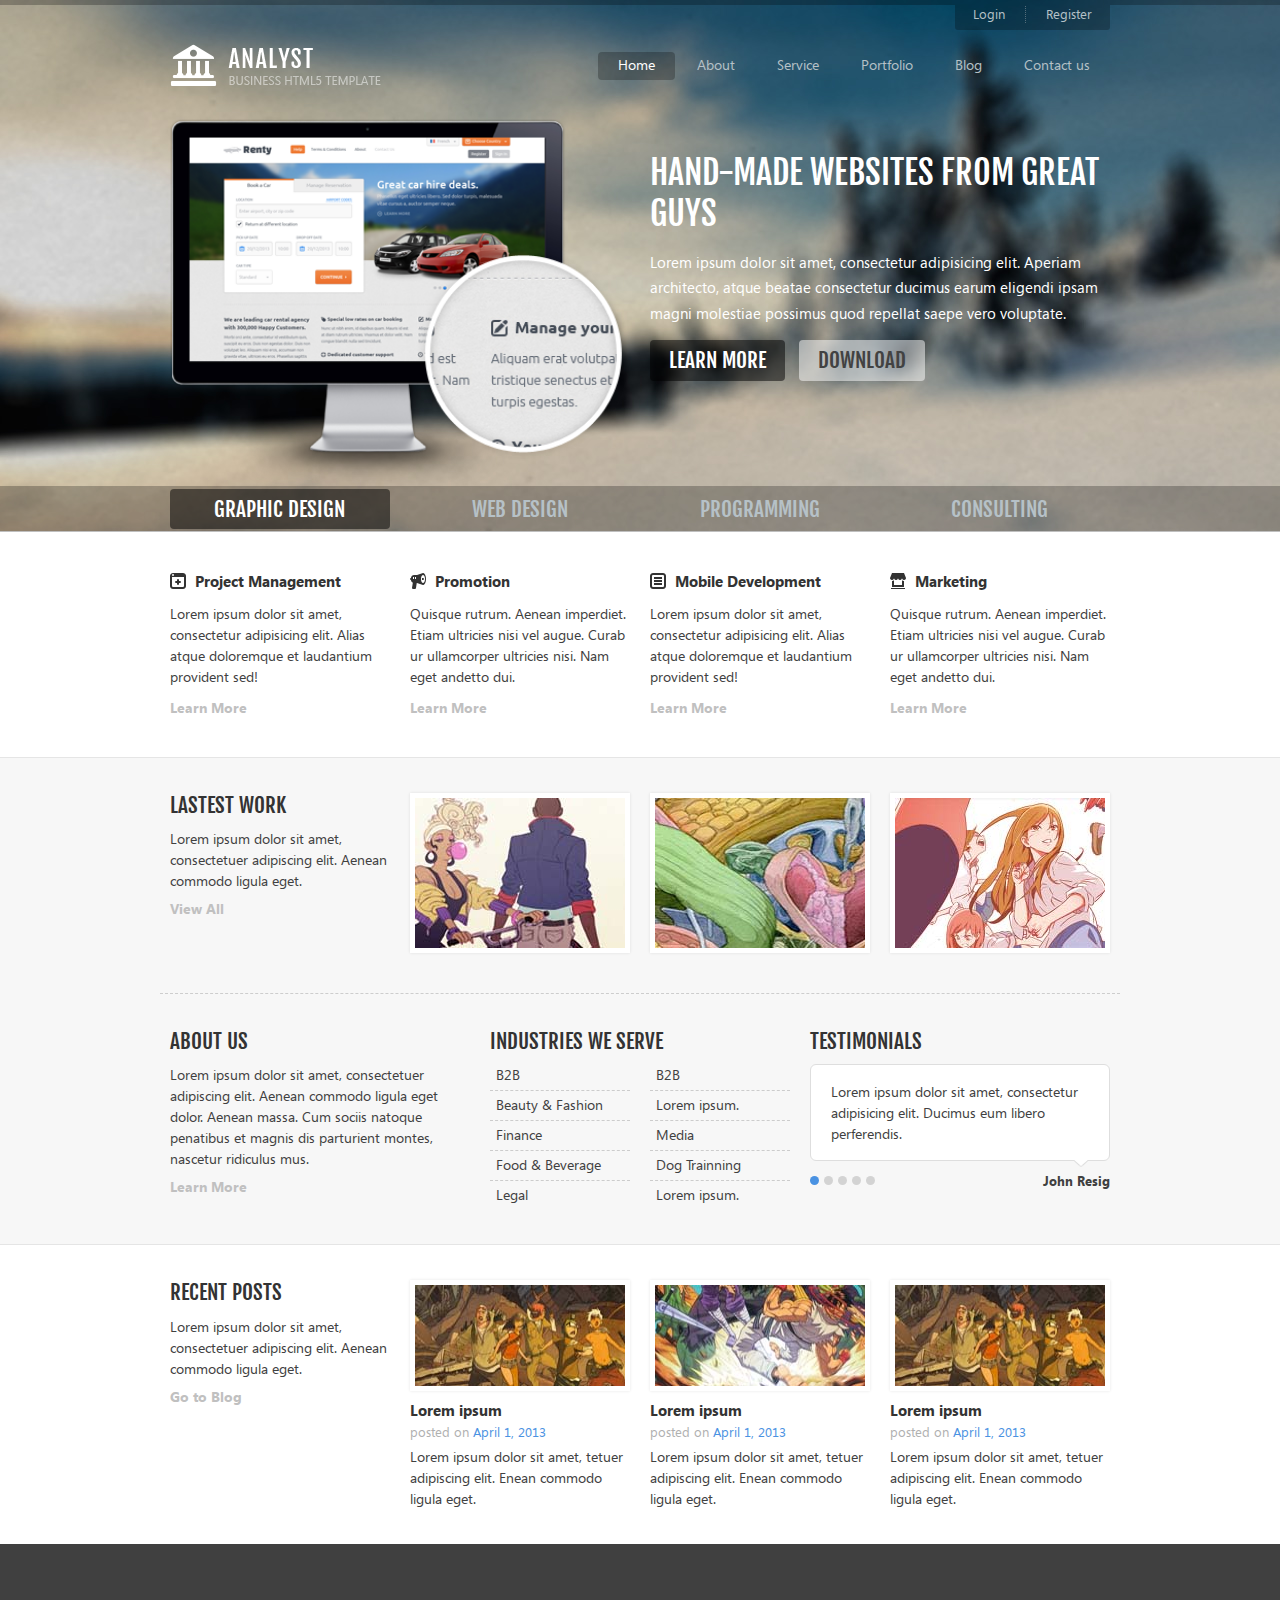
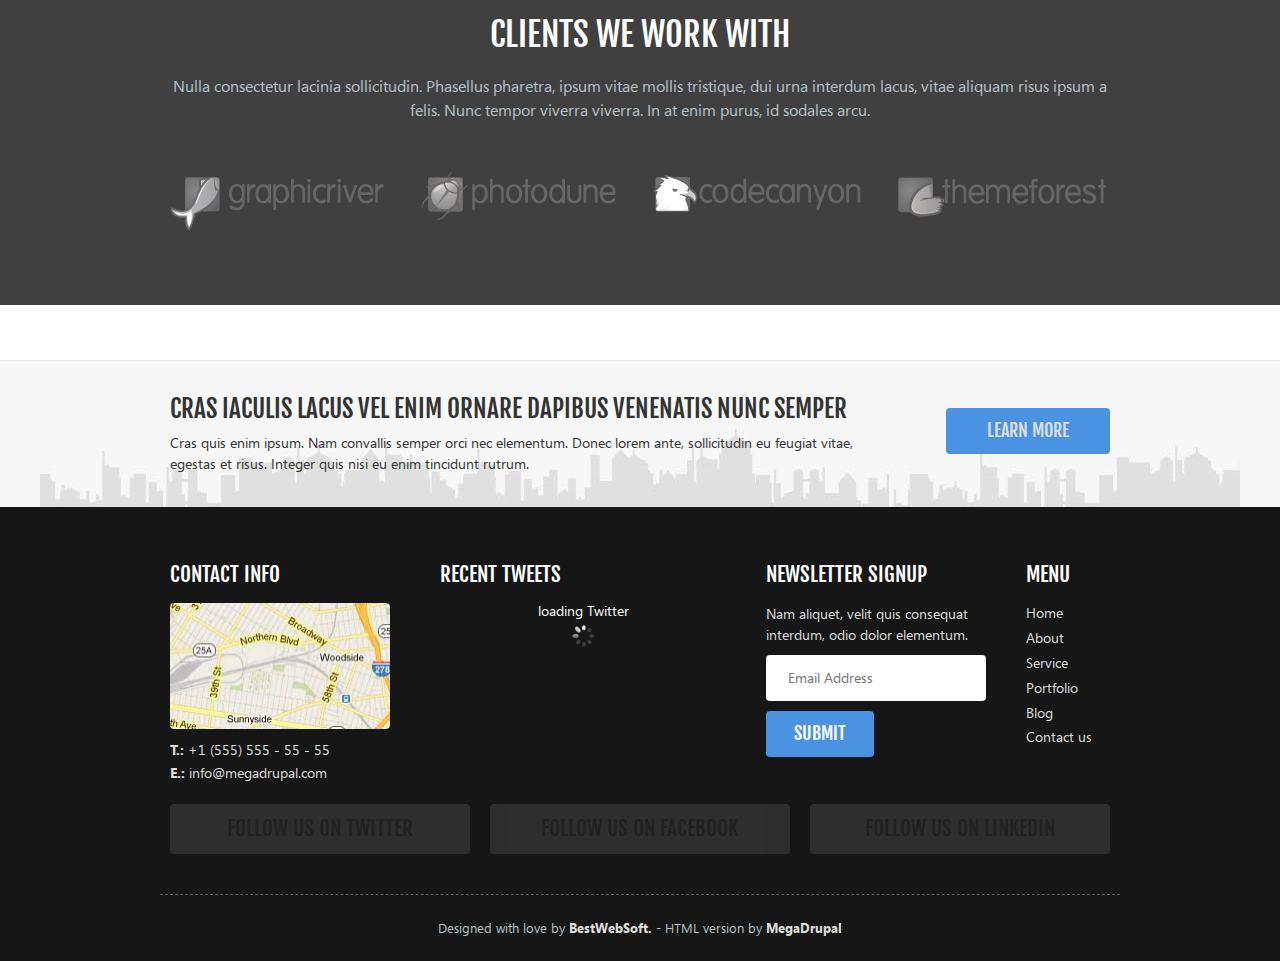
<file: analyst/index.html>
<!DOCTYPE html>
<html>
<head>
    <title>Home</title>
    <meta charset="utf-8">
    <meta name="viewport" content="width=device-width, initial-scale = 1.0, maximum-scale=1.0, user-scalable=no" />
    <link href='http://fonts.googleapis.com/css?family=Fjalla+One|Open+Sans:400,700' rel='stylesheet' type='text/css'>
    <link rel="stylesheet" href="css/font.css"/>
    <link rel="stylesheet" href="css/normalize.css"/>
    <link rel="stylesheet" href="css/reset.css"/>
    <link rel="stylesheet" href="css/style.css"/>
    <!--[if lte IE 7]>
    <link rel="stylesheet" href="css/ie7.css"/>
    <![endif]-->
    <!--[if lte IE 8]>
    <link rel="stylesheet" href="css/ie8.css"/>
    <![endif]-->
    <link rel="stylesheet" href="css/sequencejs-theme.modern-slide-in.css"/>
    <link rel="stylesheet" href="css/jquery.sidr.dark.css"/>
    <link rel="stylesheet" href="css/responsive.css"/>
    <!--[if lt IE 9]>
    <script type="text/javascript" src="js/html5.js"></script>
    <![endif]-->
    <script type="text/javascript" src="js/jquery-1.9.1.min.js"></script>
    <script type="text/javascript" src="js/twitter.min.js"></script>
    <script type="text/javascript" src="js/jquery.sequence-min.js"></script>
    <script type="text/javascript" src="js/jquery.sidr.min.js"></script>
    <script type="text/javascript" src="js/script.js"></script>
</head>
<body>

<div id="wrapper">
    <header id="header">
        <span class="top-line"></span>
        <div class="container_12">
            <div class="top-login-reg">
                <a href="#">Login</a>
                <a href="#">Register</a>
            </div>
            <div class="clear"></div>
            <div class="head-menu clearfix">
                <h1 id="logo">
                    <a href="index-2.html">
                        <img src="images/logo.png" alt="$SITE_NAME"/>
                    </a>
                </h1>
                <nav class="main-nav">
                    <ul id="main-menu" class="nav nav-horizontal">
                        <li class="has-sub active">
                            <a href="index-2.html">Home</a>
                            <ul class="sub-menu">
                                <li><a href="404.html">404 page</a></li>
                                <li><a href="maintenance.html">Maintenance page</a></li>
                            </ul>
                        </li>
                        <li class="has-sub">
                            <a href="about.html">About</a>
                            <ul class="sub-menu">
                              <li><a href="#">Who We Are</a></li>
                              <li><a href="#">How We Work</a></li>
                              <li><a href="#">Approach</a></li>
                              <li><a href="#">Mission</a></li>
                            </ul>
                        </li>
                        <li class="has-sub">
                            <a href="service.html">Service</a>
                            <ul class="sub-menu">
                                <li><a href="#">Web Design</a></li>
                                <li><a href="#">WordPress Development</a></li>
                                <li><a href="#">Graphic Design</a></li>
                                <li><a href="#">Custom Development</a></li>
                                <li><a href="#">APIs Integration</a></li>
                                <li><a href="#">Mobile Apps Development</a></li>
                                <li><a href="#">Consulting</a></li>
                                <li><a href="#">Promotion</a></li>
                            </ul>
                        </li>
                        <li><a href="portfolio.html">Portfolio</a></li>
                        <li><a href="blog.html">Blog</a></li>
                        <li><a href="contact-us.html">Contact us</a></li>
                    </ul>
                    <a id="btn-toogle-menu" class="btn-toogle-menu" href="#alternate-menu">
                        <span class="line-bar"></span>
                        <span class="line-bar"></span>
                        <span class="line-bar"></span>
                    </a>
                    <div id="right-menu">
                        <ul class="alternate-menu">
                            <li><a href="index-2.html">Home</a></li>
                            <li><a href="about.html">About</a></li>
                            <li><a href="service.html">Service</a></li>
                            <li><a href="portfolio.html">Portfolio</a></li>
                            <li><a href="blog.html">Blog</a></li>
                            <li><a href="contact-us.html">Contact us</a></li>
                        </ul>
                    </div>
                </nav>
            </div>
        </div>
        <div class="top-slide">
            <div class="sequence-theme">
                <div id="sequence">
                    <ul class="sequence-canvas">
                        <li class="animate-in slide-item">
                            <div class="slide-image">
                                <div class="ver-block">
                                	<span class="ver_hold"></span>
                                	<span class="container">
                                        <img src="images/ex/th-slide1.png" alt="$TITLE"/>
                                    </span>
                                </div>
                            </div>
                            <h2 class="slide-title">Hand-made websites from great guys</h2>
                            <div class="slide-desc-btn">
                                <p class="slide-description">Lorem ipsum dolor sit amet, consectetur adipisicing elit. Aperiam architecto, atque beatae consectetur ducimus earum eligendi ipsam magni molestiae possimus quod repellat saepe vero voluptate.</p>
                                <div class="slide-btn">
                                    <a href="#" class="link-btn btn-dark">Learn more</a>
                                    <a href="#" class="link-btn btn-light">Download</a>
                                </div>
                            </div>
                        </li><!--end: slide-item -->
                        <li class="slide-item">
                            <div class="slide-image">
                                <div class="ver-block">
                                	<span class="ver_hold"></span>
                                	<span class="container">
                                        <img src="images/ex/th-slide2.png" alt="$TITLE"/>
                                    </span>
                                </div>
                            </div>
                            <h2 class="slide-title">We build robust web applications with HTML5</h2>
                            <div class="slide-desc-btn">
                                <p class="slide-description">Lorem ipsum dolor sit amet, consectetur adipisicing elit. Aperiam architecto, atque beatae consectetur ducimus earum eligendi ipsam magni molestiae possimus quod repellat saepe vero voluptate.</p>
                                <div class="slide-btn">
                                    <a href="#" class="link-btn btn-dark">Learn more</a>
                                </div>
                            </div>
                        </li><!--end: slide-item -->
                        <li class="slide-item">
                            <div class="slide-image">
                                <div class="ver-block">
                                	<span class="ver_hold"></span>
                                	<span class="container">
                                        <img src="images/ex/th-slide1.png" alt="$TITLE"/>
                                    </span>
                                </div>
                            </div>
                            <h2 class="slide-title">We build high-performing mobile applications for iOS</h2>
                            <div class="slide-desc-btn">
                                <p class="slide-description">Lorem ipsum dolor sit amet, consectetur adipisicing elit. Aperiam architecto, atque beatae consectetur ducimus earum eligendi ipsam magni molestiae possimus quod repellat saepe vero voluptate.</p>
                                <div class="slide-btn">
                                    <a href="#" class="link-btn btn-dark">Learn more</a>
                                </div>
                            </div>
                        </li><!--end: slide-item -->
                        <li class="slide-item">
                            <div class="slide-image">
                                <div class="ver-block">
                                	<span class="ver_hold"></span>
                                	<span class="container">
                                        <img src="images/ex/th-slide2.png" alt="$TITLE"/>
                                    </span>
                                </div>
                            </div>
                            <h2 class="slide-title">Is Your Website Visible to Others?</h2>
                            <div class="slide-desc-btn">
                                <p class="slide-description">Lorem ipsum dolor sit amet, consectetur adipisicing elit. Aperiam architecto, atque beatae consectetur ducimus earum eligendi ipsam magni molestiae possimus quod repellat saepe vero voluptate.</p>
                                <div class="slide-btn">
                                    <a href="#" class="link-btn btn-dark">Learn more</a>
                                </div>
                            </div>
                        </li><!--end: slide-item -->
                    </ul>
                    <div class="wrap-pagination">
                        <ul class="sequence-pagination container_12">
                            <li class="grid_3">Graphic Design</li>
                            <li class="grid_3">Web Design</li>
                            <li class="grid_3">Programming</li>
                            <li class="grid_3">Consulting</li>
                            <li class="clear"></li>
                        </ul>
                    </div>
                </div>
            </div>
        </div><!--end: .top-slide -->
    </header><!--end: #header -->
    <div class="service container_12">
        <div class="grid_3 service-item">
            <h3 class="title rs">
                <i class="icon iGPlus"></i>
                <a href="service-inner.html">Project Management</a>
            </h3>
            <p class="description">Lorem ipsum dolor sit amet, consectetur adipisicing elit. Alias atque doloremque et laudantium provident sed!</p>
            <a href="service-inner.html" class="read-more">Learn More</a>
        </div><!--end: .service-item -->
        <div class="grid_3 service-item">
            <h3 class="title rs">
                <i class="icon iPromote"></i>
                <a href="service-inner.html">Promotion</a>
            </h3>
            <p class="description">Quisque rutrum. Aenean imperdiet. Etiam ultricies nisi vel augue. Curab ur ullamcorper ultricies nisi. Nam eget andetto dui.</p>
            <a href="service-inner.html" class="read-more">Learn More</a>
        </div><!--end: .service-item -->
        <div class="clear clear-2col"></div>
        <div class="grid_3 service-item">
            <h3 class="title rs">
                <i class="icon iNote"></i>
                <a href="service-inner.html">Mobile Development</a>
            </h3>
            <p class="description">Lorem ipsum dolor sit amet, consectetur adipisicing elit. Alias atque doloremque et laudantium provident sed!</p>
            <a href="service-inner.html" class="read-more">Learn More</a>
        </div><!--end: .service-item -->
        <div class="grid_3 service-item">
            <h3 class="title rs">
                <i class="icon iHome"></i>
                <a href="service-inner.html">Marketing</a>
            </h3>
            <p class="description">Quisque rutrum. Aenean imperdiet. Etiam ultricies nisi vel augue. Curab ur ullamcorper ultricies nisi. Nam eget andetto dui.</p>
            <a href="service-inner.html" class="read-more">Learn More</a>
        </div><!--end: .service-item -->
        <div class="clear"></div>
    </div><!--end: service -->
    <div class="featured-info">
        <div class="container_12 lst-lastest-work">
            <div class="grid_3 project-lastest">
                <h2 class="common-title">lastest work</h2>
                <p class="rs description">Lorem ipsum dolor sit amet, consectetuer adipiscing elit. Aenean commodo ligula eget.</p>
                <a class="gray-link" href="portfolio.html">View All</a>
            </div>
            <div class="grid_3 project-media">
                <div class="container-project">
                    <img src="images/ex/th-210x150-2.jpg" class="thumb" alt="$PROJECT_NAME"/>
                    <div class="wrap-information">
                        <div class="information">
                            <h4 class="project-title"><a class="fc-white" href="project.html">Lorem ipsum</a></h4>
                            <p class="rs description">Phagirsellus viverra nulla ut metus varius laoreet. Quisque rutrum. Aenean imperdiet.</p>
                        </div>
                    </div>
                </div>
            </div>
            <div class="grid_3 project-media">
                <div class="container-project">
                    <img src="images/ex/th-210x150-3.jpg" class="thumb" alt="$PROJECT_NAME"/>
                    <div class="wrap-information">
                        <div class="information">
                            <h4 class="project-title"><a class="fc-white" href="project.html">Lorem ipsum</a></h4>
                            <p class="rs description">Phagirsellus viverra nulla ut metus varius laoreet. Quisque rutrum. Aenean imperdiet.</p>
                        </div>
                    </div>
                </div>
            </div>
            <div class="grid_3 project-media">
                <div class="container-project">
                    <img src="images/ex/th-210x150-1.jpg" class="thumb" alt="$PROJECT_NAME"/>
                    <div class="wrap-information">
                        <div class="information">
                            <h4 class="project-title"><a class="fc-white" href="project.html">Lorem ipsum</a></h4>
                            <p class="rs description">Phagirsellus viverra nulla ut metus varius laoreet. Quisque rutrum. Aenean imperdiet.</p>
                        </div>
                    </div>
                </div>
            </div>
            <div class="clear"></div>
        </div><!--end: .lst-lastest-work -->
        <div class="container_12 our-info">
            <div class="grid_4 about-item">
                <h2 class="common-title">About Us</h2>
                <p class="rs description">Lorem ipsum dolor sit amet, consectetuer adipiscing elit. Aenean commodo ligula eget dolor. Aenean massa. Cum sociis natoque penatibus et magnis dis parturient montes, nascetur ridiculus mus.</p>
                <a class="gray-link" href="http://envato.megadrupal.com/about.html">Learn More</a>
            </div>
            <div class="grid_4 about-service">
                <h2 class="common-title">Industries We Serve</h2>
                <div class="clearfix">
                    <div class="lst-our-service">
                        <p class="rs service-item">
                            <a href="#">B2B</a>
                        </p>
                        <p class="rs service-item">
                            <a href="#">Beauty & Fashion</a>
                        </p>
                        <p class="rs service-item">
                            <a href="#">Finance</a>
                        </p>
                        <p class="rs service-item">
                            <a href="#">Food & Beverage</a>
                        </p>
                        <p class="rs service-item">
                            <a href="#">Legal</a>
                        </p>
                    </div><!--end: .lst-our-service -->
                    <div class="lst-our-service">
                        <p class="rs service-item">
                            <a href="#">B2B</a>
                        </p>
                        <p class="rs service-item">
                            <a href="#">Lorem ipsum.</a>
                        </p>
                        <p class="rs service-item">
                            <a href="#">Media</a>
                        </p>
                        <p class="rs service-item">
                            <a href="#">Dog Trainning</a>
                        </p>
                        <p class="rs service-item">
                            <a href="#">Lorem ipsum.</a>
                        </p>
                    </div><!--end: .lst-our-service -->
                </div>
            </div>
            <div id="sys_about_testimonial" class="grid_4 about-testimonial">
                <h2 class="common-title">Testimonials</h2>
                <div class="wrap-lst-testimonial">
                    <div id="sys_present_lst" class="present-lst">
                        <div class="testimonial-content active">
                            <div class="mid-testimonial-content">
                                <span class="ver_hold"></span>
                               	<span class="container ta-l">Lorem ipsum dolor sit amet, consectetur adipisicing elit. Ducimus eum libero perferendis.</span>
                            </div>
                        </div>
                        <div class="testimonial-content">
                            <div class="mid-testimonial-content">
                                <span class="ver_hold"></span>
                               	<span class="container ta-l">Pellentesque placerat orci nec nisi ornare commodo. Vivamus convallis nulla quis odio pretium euismod.</span>
                            </div>
                        </div>
                        <div class="testimonial-content">
                            <div class="mid-testimonial-content">
                                <span class="ver_hold"></span>
                               	<span class="container ta-l">Sed justo elit, adipiscing in ultrices vel, fringilla tristique est.</span>
                            </div>
                        </div>
                        <div class="testimonial-content">
                            <div class="mid-testimonial-content">
                                <span class="ver_hold"></span>
                               	<span class="container ta-l">Integer eu risus magna. Pellentesque ut orci vitae risus sollicitudin dapibus mattis et sapien.</span>
                            </div>
                        </div>
                        <div class="testimonial-content">
                            <div class="mid-testimonial-content">
                                <span class="ver_hold"></span>
                               	<span class="container ta-l">Suspendisse lorem dolor, convallis eget tincidunt luctus, auctor id est. Vestibulum cursus egestas tempus.</span>
                            </div>
                        </div>
                    </div>
                    <i class="icon iPickDown"></i>
                </div>
                <div class="wrap-indicators clearfix">
                    <div id="sys_indicators" class="indicators">
                        <i class="dot-gray active"></i>
                        <i class="dot-gray"></i>
                        <i class="dot-gray"></i>
                        <i class="dot-gray"></i>
                        <i class="dot-gray"></i>
                    </div>
                    <div id="sys_lst_people_name" class="lst-people-name">
                        <div class="people-name active">John Resig</div>
                        <div class="people-name">Paul Irish</div>
                        <div class="people-name">John S. Doe</div>
                        <div class="people-name">Hakim El Hattab</div>
                        <div class="people-name">Greg Shackles</div>
                    </div>
                </div>
            </div>
            <div class="clear"></div>
        </div>
    </div><!--end: .featured-info -->
    <div class="recent-posts">
        <div class="container_12 lst-recent-posts">
            <div class="grid_3 article-lastest">
                <h2 class="common-title">Recent Posts</h2>
                <p class="rs description">Lorem ipsum dolor sit amet, consectetuer adipiscing elit. Aenean commodo ligula eget.</p>
                <a class="gray-link" href="blog.html">Go to Blog</a>
            </div>
            <div class="grid_3 article-item">
                <div class="wrap-thumb-article">
                    <img src="images/ex/th-210x100-2.jpg" class="thumb" alt="$PROJECT_NAME"/>
                    <div class="wrap-icon-action">
                        <i class="icon iPlus"></i>
                    </div>
                </div>
                <h3 class="rs acticle-title"><a href="post.html">Lorem ipsum</a></h3>
                <div class="acticle-time">posted on <span class="fc-blue">April 1, 2013</span></div>
                <p class="rs acticle-description">Lorem ipsum dolor sit amet, tetuer adipiscing elit. Enean commodo ligula eget.</p>
            </div>
            <div class="grid_3 article-item">
                <div class="wrap-thumb-article">
                    <img src="images/ex/th-210x100-1.jpg" class="thumb" alt="$PROJECT_NAME"/>
                    <div class="wrap-icon-action">
                        <i class="icon iPlus"></i>
                    </div>
                </div>
                <h3 class="rs acticle-title"><a href="post.html">Lorem ipsum</a></h3>
                <div class="acticle-time">posted on <span class="fc-blue">April 1, 2013</span></div>
                <p class="rs acticle-description">Lorem ipsum dolor sit amet, tetuer adipiscing elit. Enean commodo ligula eget.</p>
            </div>
            <div class="grid_3 article-item">
                <div class="wrap-thumb-article">
                    <img src="images/ex/th-210x100-2.jpg" class="thumb" alt="$PROJECT_NAME"/>
                    <div class="wrap-icon-action">
                        <i class="icon iPlus"></i>
                    </div>
                </div>
                <h3 class="rs acticle-title"><a href="post.html">Lorem ipsum</a></h3>
                <div class="acticle-time">posted on <span class="fc-blue">April 1, 2013</span></div>
                <p class="rs acticle-description">Lorem ipsum dolor sit amet, tetuer adipiscing elit. Enean commodo ligula eget.</p>
            </div>
            <div class="clear"></div>
        </div><!--end: .lst-recent-posts -->
    </div><!--end: .recent-posts -->
    <div class="client-we-work">
        <div class="client-info">
            <div class="container_12 clearfix">
                <div class="grid_12">
                    <h2 class="common-title big">Clients we work with</h2>
                    <p class="rs description">Nulla consectetur lacinia sollicitudin. Phasellus pharetra, ipsum vitae mollis tristique, dui urna interdum lacus, vitae aliquam risus ipsum a felis. Nunc tempor viverra viverra. In at enim purus, id sodales arcu.</p>
                    <div class="lst-logo-client clearfix">
                        <a href="#"><i class="client-logo graphicriver"></i></a>
                        <a href="#"><i class="client-logo photodune"></i></a>
                        <div class="clear clear-2col"></div>
                        <a href="#"><i class="client-logo codecanyon"></i></a>
                        <a href="#"><i class="client-logo themeforest"></i></a>
                    </div>
                </div>
            </div>
        </div>
    </div><!--end: .client-we-work -->
    <footer id="footer">
        <div class="info-line">
            <div class="container_12">
                <div class="grid_9">
                    <h2 class="rs common-title">Cras iaculis lacus vel enim ornare dapibus venenatis nunc semper</h2>
                    <p class="rs description">Cras quis enim ipsum. Nam convallis semper orci nec elementum. Donec lorem ante, sollicitudin eu feugiat vitae, egestas et risus. Integer quis nisi eu enim tincidunt rutrum.</p>
                </div>
                <div class="grid_3 ta-r">
                    <a class="btn-blue" href="#">Learn more</a>
                </div>
                <div class="clear"></div>
            </div>
        </div>
        <div class="container_12 main-footer">
            <div class="grid_3 contact-info">
                <h3 class="rs common-title">Contact Info</h3>
                <p class="rs img-map">
                    <img src="images/ex/th-map.jpg" alt="map"/>
                </p>
                <p class="rs contact-item">
                    <span class="lbl">T.:</span>
                    <span class="val">+1 (555) 555 - 55 - 55</span>
                </p>
                <p class="rs contact-item">
                    <span class="lbl">E.:</span>
                    <a href="mailto:info@megadrupal.com" class="val">info@megadrupal.com</a>
                </p>
            </div><!--end: .contact-info -->
            <div class="recent-tweets">
                <div class="inner">
                    <h3 class="rs common-title">recent tweets</h3>
                    <div class="lst-tweets" id="sys_lst_tweets">
                        <p class="rs ta-c fc-white">
                            loading Twitter <br />
                            <img src="images/spinner.gif" alt="loading"/>
                        </p>
                    </div>
                </div>
            </div><!--end: .recent-tweets -->
            <div class="email-newsletter">
                <div class="inner">
                    <h3 class="rs common-title">Newsletter Signup</h3>
                    <p class="rs description">Nam aliquet, velit quis consequat interdum, odio dolor elementum.</p>
                    <form action="#">
                        <div class="form-email">
                            <label class="lbl" for="txt-email">
                                <input id="txt-email" type="text" class="txt-input" placeholder="Email Address"/>
                            </label>
                            <button class="btn-blue btn-submit smaller" type="submit">Submit</button>
                        </div>
                    </form>
                </div>
            </div><!--end: .email-newsletter -->
            <div class="foot-menu">
                <div class="inner">
                    <h3 class="rs common-title">Menu</h3>
                    <ul class="rs">
                        <li><a href="index-2.html">Home</a></li>
                        <li><a href="about.html">About</a></li>
                        <li><a href="service.html">Service</a></li>
                        <li><a href="portfolio.html">Portfolio</a></li>
                        <li><a href="blog.html">Blog</a></li>
                        <li><a href="contact-us.html">Contact us</a></li>
                    </ul>
                </div>
            </div><!--end: .foot-menu -->
            <div class="clear"></div>
            <div class="lst-btn-social clearfix">
                <div class="grid_4"><a class="btn-invisible btn-twitter" href="#">Follow Us on Twitter</a></div>
                <div class="grid_4"><a class="btn-invisible btn-fb" href="#">Follow Us on Facebook</a></div>
                <div class="grid_4"><a class="btn-invisible btn-linkedin" href="#">Follow Us on LinkedIn</a></div>
            </div>
            <p class="rs copyright"><span class="lbl">Designed with love by</span> <a href="#" class="val">BestWebSoft.</a> - <span class="lbl">HTML version by</span> <a href="#">MegaDrupal</a> </p>
        </div>
    </footer><!--end: #footer -->

</div>
<script>
  (function(i,s,o,g,r,a,m){i['GoogleAnalyticsObject']=r;i[r]=i[r]||function(){
  (i[r].q=i[r].q||[]).push(arguments)},i[r].l=1*new Date();a=s.createElement(o),
  m=s.getElementsByTagName(o)[0];a.async=1;a.src=g;m.parentNode.insertBefore(a,m)
  })(window,document,'script','//www.google-analytics.com/analytics.js','ga');

  ga('create', 'UA-20585382-5', 'megadrupal.com');
  ga('send', 'pageview');

</script>
</body>
</html>
</file>
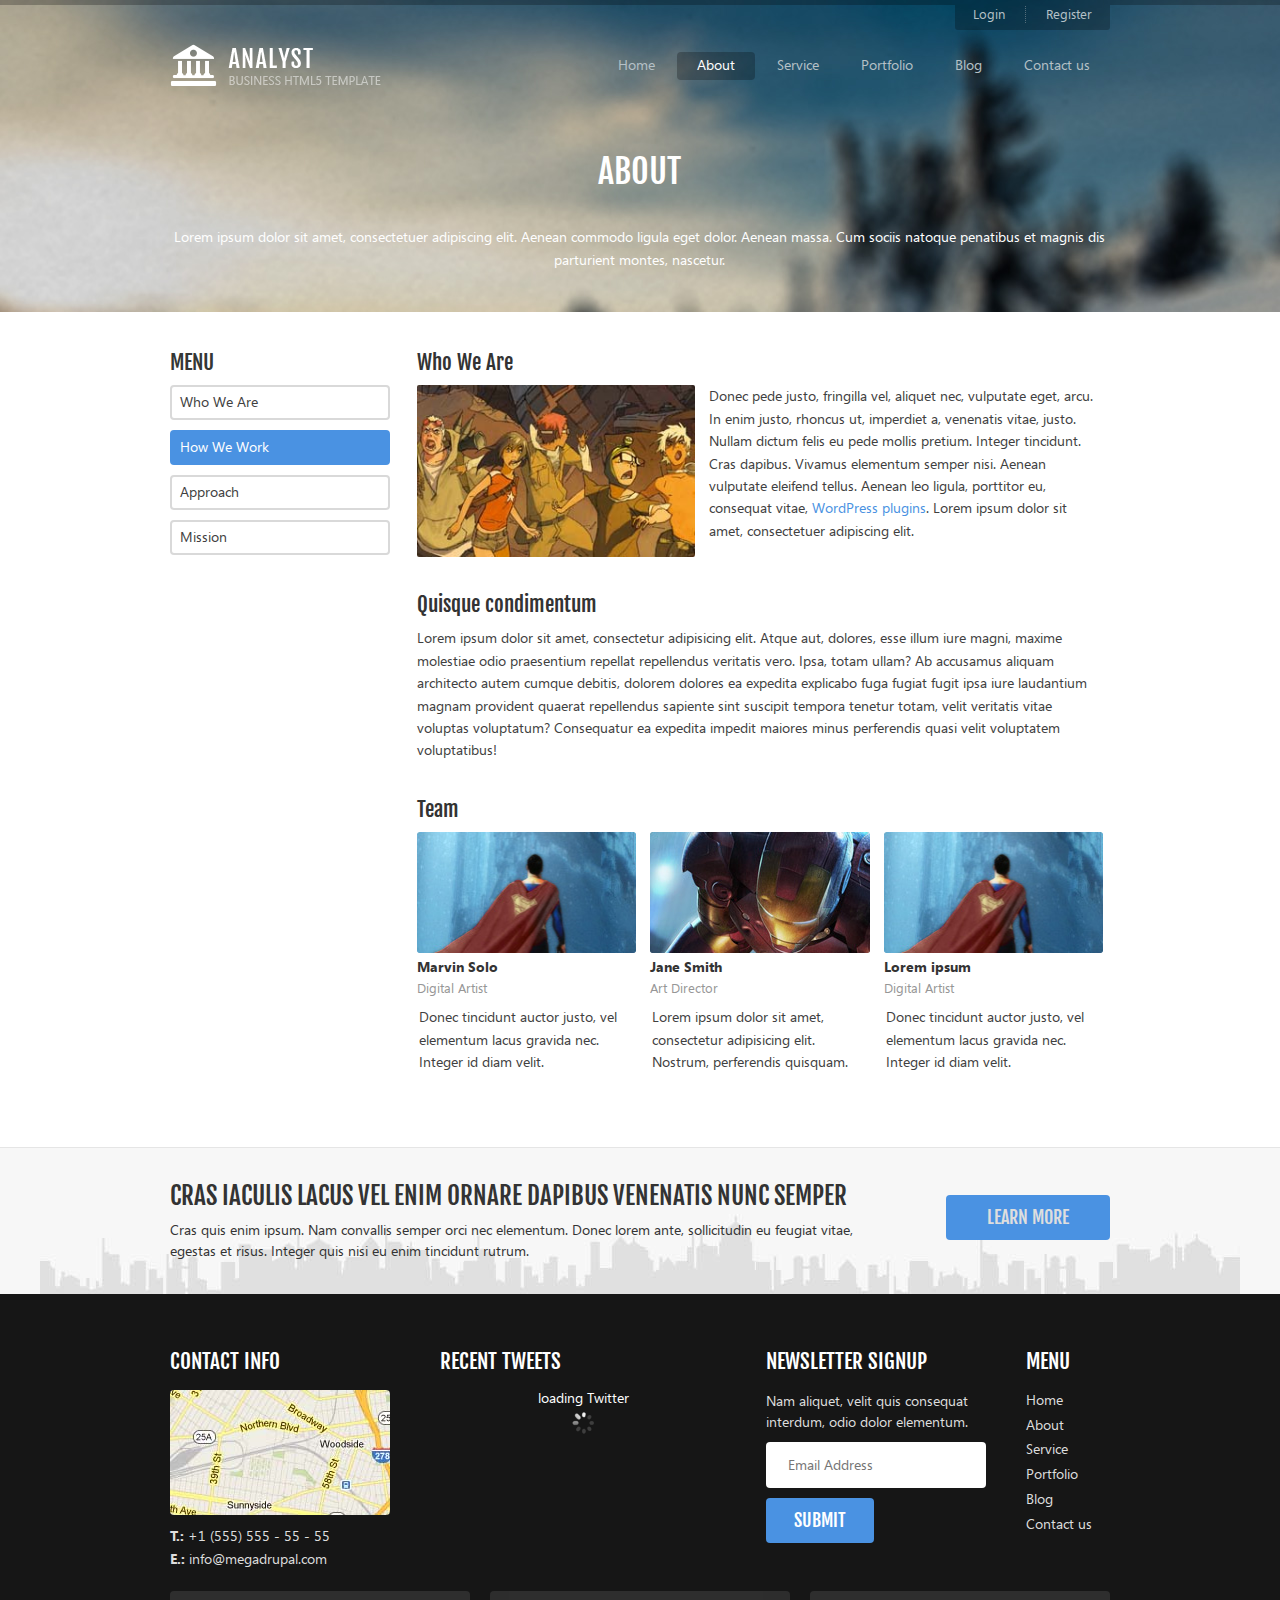
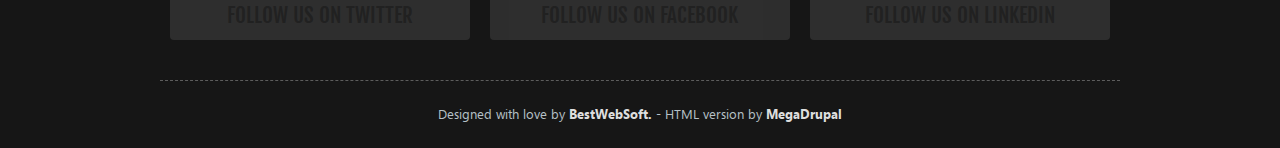
<file: analyst/about.html>
<!DOCTYPE html>
<html>
<head>
    <title>About</title>
    <meta charset="utf-8">
    <meta name="viewport" content="width=device-width, initial-scale = 1.0, maximum-scale=1.0, user-scalable=no" />
    <link href='http://fonts.googleapis.com/css?family=Fjalla+One|Open+Sans:400,700' rel='stylesheet' type='text/css'>
    <link rel="stylesheet" href="css/font.css"/>
    <link rel="stylesheet" href="css/normalize.css"/>
    <link rel="stylesheet" href="css/reset.css"/>
    <link rel="stylesheet" href="css/style.css"/>
    <!--[if lte IE 7]>
    <link rel="stylesheet" href="css/ie7.css"/>
    <![endif]-->
    <!--[if lte IE 8]>
    <link rel="stylesheet" href="css/ie8.css"/>
    <![endif]-->
    <link rel="stylesheet" href="css/sequencejs-theme.modern-slide-in.css"/>
    <link rel="stylesheet" href="css/jquery.sidr.dark.css"/>
    <link rel="stylesheet" href="css/responsive.css"/>
    <!--[if lt IE 9]>
    <script type="text/javascript" src="js/html5.js"></script>
    <![endif]-->
    <script type="text/javascript" src="js/jquery-1.9.1.min.js"></script>
    <script type="text/javascript" src="js/twitter.min.js"></script>
    <script type="text/javascript" src="js/jquery.sequence-min.js"></script>
    <script type="text/javascript" src="js/jquery.sidr.min.js"></script>
    <script type="text/javascript" src="js/script.js"></script>
</head>
<body>

<div id="wrapper">
    <header id="header">
        <span class="top-line"></span>
        <div class="container_12">
            <div class="top-login-reg">
                <a href="#">Login</a>
                <a href="#">Register</a>
            </div>
            <div class="clear"></div>
            <div class="head-menu clearfix">
                <h1 id="logo">
                    <a href="index-2.html">
                        <img src="images/logo.png" alt="$SITE_NAME"/>
                    </a>
                </h1>
                <nav class="main-nav">
                    <ul id="main-menu" class="nav nav-horizontal">
                        <li class="has-sub">
                            <a href="index-2.html">Home</a>
                            <ul class="sub-menu">
                                <li><a href="404.html">404 page</a></li>
                                <li><a href="maintenance.html">Maintenance page</a></li>
                            </ul>
                        </li>
                        <li class="has-sub active">
                            <a href="about.html">About</a>
                            <ul class="sub-menu">
                                <li><a href="#">Who We Are</a></li>
                                <li><a href="#">How We Work</a></li>
                                <li><a href="#">Approach</a></li>
                                <li><a href="#">Mission</a></li>
                            </ul>
                        </li>
                        <li class="has-sub">
                            <a href="service.html">Service</a>
                            <ul class="sub-menu">
                                <li><a href="#">Web Design</a></li>
                                <li><a href="#">WordPress Development</a></li>
                                <li><a href="#">Graphic Design</a></li>
                                <li><a href="#">Custom Development</a></li>
                                <li><a href="#">APIs Integration</a></li>
                                <li><a href="#">Mobile Apps Development</a></li>
                                <li><a href="#">Consulting</a></li>
                                <li><a href="#">Promotion</a></li>
                            </ul>
                        </li>
                        <li><a href="portfolio.html">Portfolio</a></li>
                        <li><a href="blog.html">Blog</a></li>
                        <li><a href="contact-us.html">Contact us</a></li>
                    </ul>
                    <a id="btn-toogle-menu" class="btn-toogle-menu" href="#alternate-menu">
                        <span class="line-bar"></span>
                        <span class="line-bar"></span>
                        <span class="line-bar"></span>
                    </a>
                    <div id="right-menu">
                        <ul class="alternate-menu">
                            <li><a href="index-2.html">Home</a></li>
                            <li><a href="about.html">About</a></li>
                            <li><a href="service.html">Service</a></li>
                            <li><a href="portfolio.html">Portfolio</a></li>
                            <li><a href="blog.html">Blog</a></li>
                            <li><a href="contact-us.html">Contact us</a></li>
                        </ul>
                    </div>
                </nav>
            </div>
        </div>
        <div class="head-about-us container_12 clearfix">
            <div class="grid_12 content-about">
                <h2 class="common-title big">About</h2>
                <p class="rs description">Lorem ipsum dolor sit amet, consectetuer adipiscing elit. Aenean commodo ligula eget dolor. Aenean massa. Cum sociis natoque penatibus et magnis dis parturient montes, nascetur.</p>
            </div>
        </div>
    </header><!--end: #header -->

    <div class="layout-2cols sidebar-left clearfix">
        <div class="content grid_9">
            <div class="article-short clearfix">
                <h3 class="common-title tt-n mr-grid">Who We Are</h3>
                <a class="grid_5 thumb-img" href="#">
                    <img src="images/ex/th-300x187-1.jpg" alt="$TITLE"/>
                </a>
                <div class="grid_7 description">
                    Donec pede justo, fringilla vel, aliquet nec, vulputate eget, arcu. In enim justo, rhoncus ut, imperdiet a, venenatis vitae, justo. Nullam dictum felis eu pede mollis pretium. Integer tincidunt. Cras dapibus. Vivamus elementum semper nisi. Aenean vulputate eleifend tellus. Aenean leo ligula, porttitor eu, consequat vitae, <a href="#" class="fc-blue">WordPress plugins</a>. Lorem ipsum dolor sit amet, consectetuer adipiscing elit.
                </div>
            </div>
            <div class="article-short no-thumb clearfix">
                <h3 class="common-title tt-n mr-grid">Quisque condimentum</h3>
                <div class="description">
                    Lorem ipsum dolor sit amet, consectetur adipisicing elit. Atque aut, dolores, esse illum iure magni, maxime molestiae odio praesentium repellat repellendus veritatis vero. Ipsa, totam ullam? Ab accusamus aliquam architecto autem cumque debitis, dolorem dolores ea expedita explicabo fuga fugiat fugit ipsa iure laudantium magnam provident quaerat repellendus sapiente sint suscipit tempora tenetur totam, velit veritatis vitae voluptas voluptatum? Consequatur ea expedita impedit maiores minus perferendis quasi velit voluptatem voluptatibus!
                </div>
            </div>
            <div class="lst-article">
                <h3 class="common-title tt-n mr-grid">Team</h3>
                <div class="grid_4 article-short sml-thumb">
                    <a href="#" class="thumb-img">
                        <img src="images/ex/th-220x121-1.jpg" alt="$TITLE"/>
                    </a>
                    <h3 class="rs acticle-title"><a href="#">Marvin Solo</a></h3>
                    <p class="rs tiny-desc">Digital Artist</p>
                    <p class="rs description">Donec tincidunt auctor justo, vel elementum lacus gravida nec. Integer id diam velit.</p>
                </div>
                <div class="grid_4 article-short sml-thumb">
                    <a href="#" class="thumb-img">
                        <img src="images/ex/th-220x121-2.jpg" alt="$TITLE"/>
                    </a>
                    <h3 class="rs acticle-title"><a href="#">Jane Smith</a></h3>
                    <p class="rs tiny-desc">Art Director</p>
                    <p class="rs description">Lorem ipsum dolor sit amet, consectetur adipisicing elit. Nostrum, perferendis quisquam.</p>
                </div>
                <div class="grid_4 article-short sml-thumb">
                    <a href="#" class="thumb-img">
                        <img src="images/ex/th-220x121-1.jpg" alt="$TITLE"/>
                    </a>
                    <h3 class="rs acticle-title"><a href="#">Lorem ipsum</a></h3>
                    <p class="rs tiny-desc">Digital Artist</p>
                    <p class="rs description">Donec tincidunt auctor justo, vel elementum lacus gravida nec. Integer id diam velit.</p>
                </div>
                <div class="clear"></div>
            </div>
        </div><!--end: .content -->
        <div class="sidebar grid_3">
            <div class="menu-sidebar block">
                <h3 class="common-title dark">Menu</h3>
                <nav>
                   <ul class="nav nav-vertical">
                       <li><a href="#">Who We Are</a></li>
                       <li><a href="#" class="active">How We Work</a></li>
                       <li><a href="#">Approach</a></li>
                       <li><a href="#">Mission</a></li>
                   </ul>
                </nav>
            </div>
            <div class="clear"></div>
        </div><!--end: .sidebar -->
    </div>
    <footer id="footer">
        <div class="info-line">
            <div class="container_12">
                <div class="grid_9">
                    <h2 class="rs common-title">Cras iaculis lacus vel enim ornare dapibus venenatis nunc semper</h2>
                    <p class="rs description">Cras quis enim ipsum. Nam convallis semper orci nec elementum. Donec lorem ante, sollicitudin eu feugiat vitae, egestas et risus. Integer quis nisi eu enim tincidunt rutrum.</p>
                </div>
                <div class="grid_3 ta-r">
                    <a class="btn-blue" href="#">Learn more</a>
                </div>
                <div class="clear"></div>
            </div>
        </div>
        <div class="container_12 main-footer">
            <div class="grid_3 contact-info">
                <h3 class="rs common-title">Contact Info</h3>
                <p class="rs img-map">
                    <img src="images/ex/th-map.jpg" alt="map"/>
                </p>
                <p class="rs contact-item">
                    <span class="lbl">T.:</span>
                    <span class="val">+1 (555) 555 - 55 - 55</span>
                </p>
                <p class="rs contact-item">
                    <span class="lbl">E.:</span>
                    <a href="mailto:info@megadrupal.com" class="val">info@megadrupal.com</a>
                </p>
            </div><!--end: .contact-info -->
            <div class="recent-tweets">
                <div class="inner">
                    <h3 class="rs common-title">recent tweets</h3>
                    <div class="lst-tweets" id="sys_lst_tweets">
                        <p class="rs ta-c fc-white">
                            loading Twitter <br />
                            <img src="images/spinner.gif" alt="loading"/>
                        </p>
                    </div>
                </div>
            </div><!--end: .recent-tweets -->
            <div class="email-newsletter">
                <div class="inner">
                    <h3 class="rs common-title">Newsletter Signup</h3>
                    <p class="rs description">Nam aliquet, velit quis consequat interdum, odio dolor elementum.</p>
                    <form action="#">
                        <div class="form-email">
                            <label class="lbl" for="txt-email">
                                <input id="txt-email" type="text" class="txt-input" placeholder="Email Address"/>
                            </label>
                            <button class="btn-blue btn-submit smaller" type="submit">Submit</button>
                        </div>
                    </form>
                </div>
            </div><!--end: .email-newsletter -->
            <div class="foot-menu">
                <div class="inner">
                    <h3 class="rs common-title">Menu</h3>
                    <ul class="rs">
                        <li><a href="index-2.html">Home</a></li>
                        <li><a href="about.html">About</a></li>
                        <li><a href="service.html">Service</a></li>
                        <li><a href="portfolio.html">Portfolio</a></li>
                        <li><a href="blog.html">Blog</a></li>
                        <li><a href="contact-us.html">Contact us</a></li>
                    </ul>
                </div>
            </div><!--end: .foot-menu -->
            <div class="clear"></div>
            <div class="lst-btn-social clearfix">
                <div class="grid_4"><a class="btn-invisible btn-twitter" href="#">Follow Us on Twitter</a></div>
                <div class="grid_4"><a class="btn-invisible btn-fb" href="#">Follow Us on Facebook</a></div>
                <div class="grid_4"><a class="btn-invisible btn-linkedin" href="#">Follow Us on LinkedIn</a></div>
            </div>
            <p class="rs copyright"><span class="lbl">Designed with love by</span> <a href="#" class="val">BestWebSoft.</a> - <span class="lbl">HTML version by</span> <a href="#">MegaDrupal</a> </p>
        </div>
    </footer><!--end: #footer -->
</div>
<script>
  (function(i,s,o,g,r,a,m){i['GoogleAnalyticsObject']=r;i[r]=i[r]||function(){
  (i[r].q=i[r].q||[]).push(arguments)},i[r].l=1*new Date();a=s.createElement(o),
  m=s.getElementsByTagName(o)[0];a.async=1;a.src=g;m.parentNode.insertBefore(a,m)
  })(window,document,'script','//www.google-analytics.com/analytics.js','ga');

  ga('create', 'UA-20585382-5', 'megadrupal.com');
  ga('send', 'pageview');

</script>
</body>
</html>
</file>
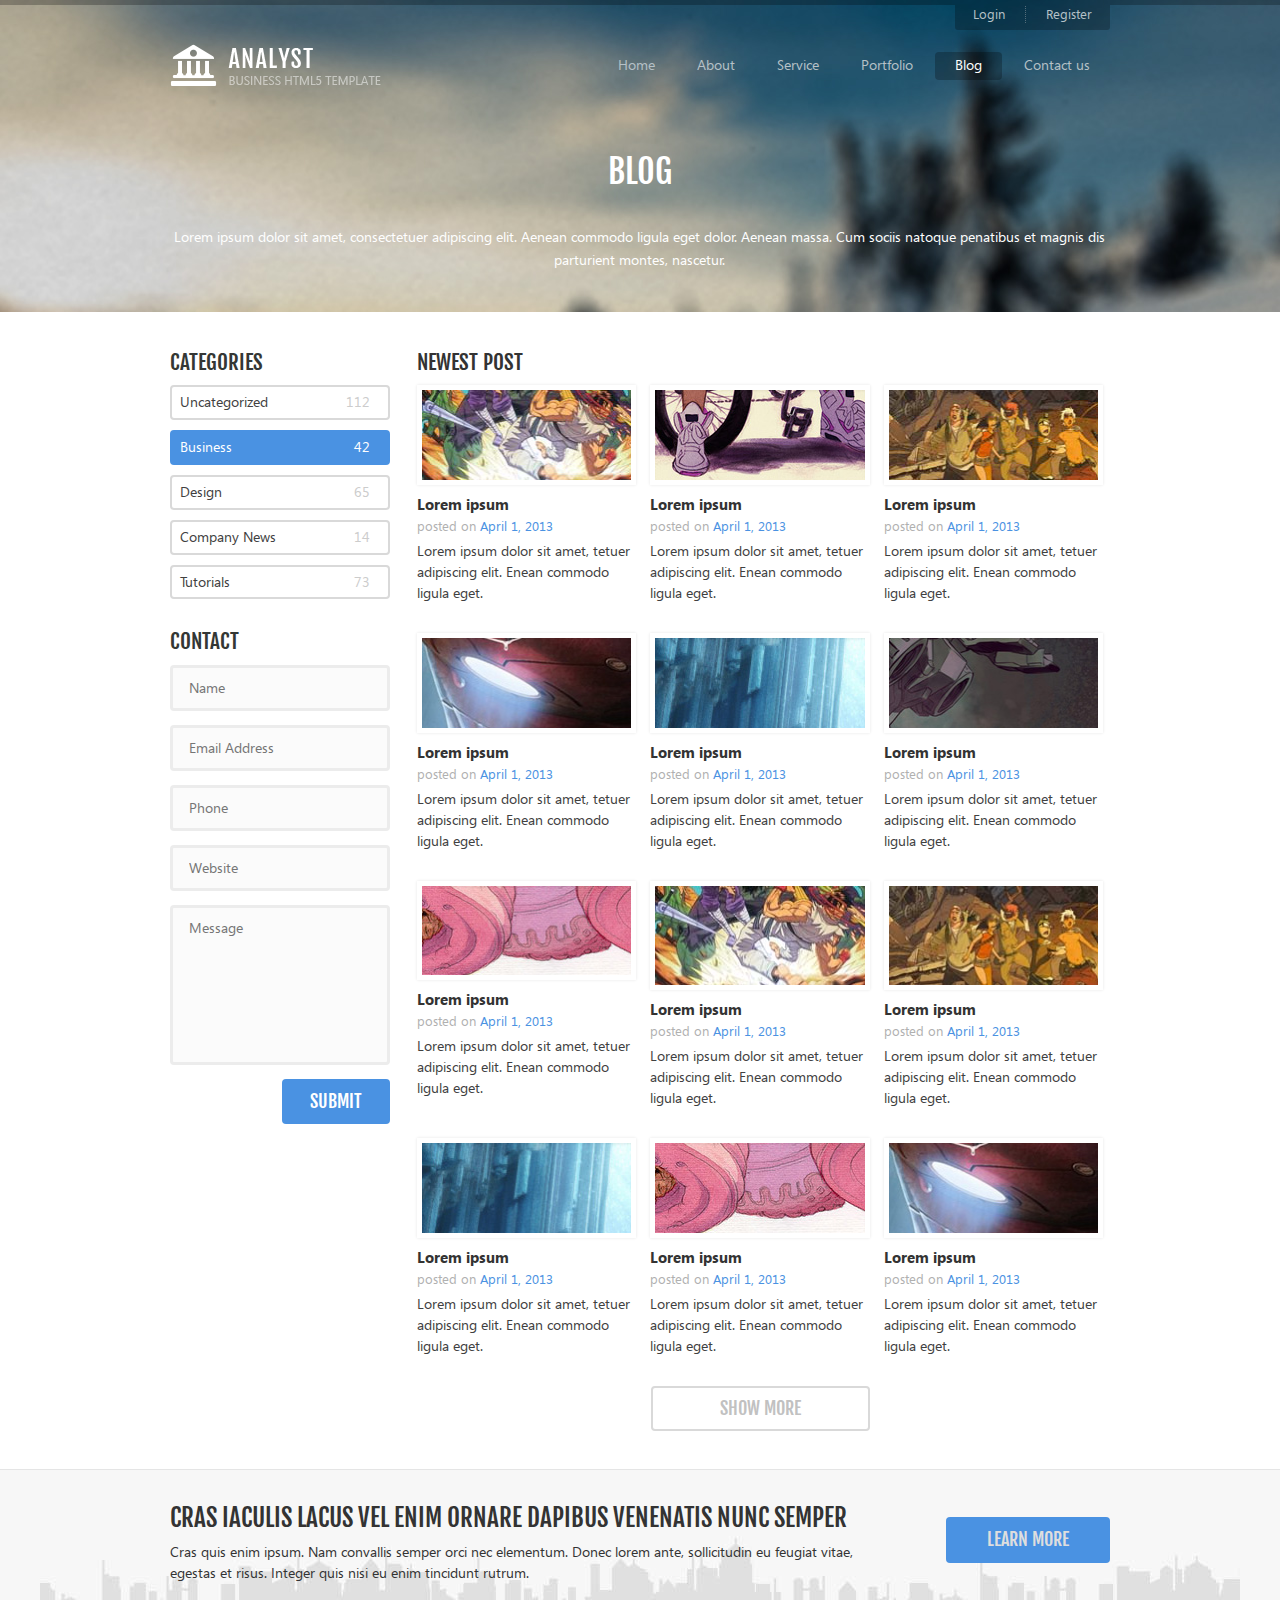
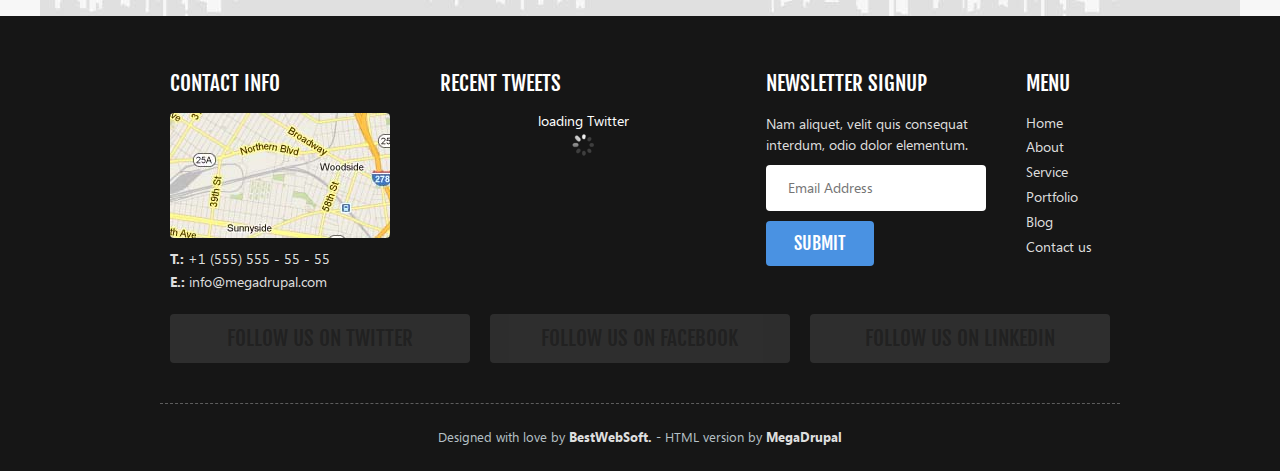
<file: analyst/blog.html>
<!DOCTYPE html>
<html>
<head>
    <title>Blog</title>
    <meta charset="utf-8">
    <meta name="viewport" content="width=device-width, initial-scale = 1.0, maximum-scale=1.0, user-scalable=no" />
    <link href='http://fonts.googleapis.com/css?family=Fjalla+One|Open+Sans:400,700' rel='stylesheet' type='text/css'>
    <link rel="stylesheet" href="css/font.css"/>
    <link rel="stylesheet" href="css/normalize.css"/>
    <link rel="stylesheet" href="css/reset.css"/>
    <link rel="stylesheet" href="css/style.css"/>
    <!--[if lte IE 7]>
    <link rel="stylesheet" href="css/ie7.css"/>
    <![endif]-->
    <!--[if lte IE 8]>
    <link rel="stylesheet" href="css/ie8.css"/>
    <![endif]-->
    <link rel="stylesheet" href="css/sequencejs-theme.modern-slide-in.css"/>
    <link rel="stylesheet" href="css/jquery.sidr.dark.css"/>
    <link rel="stylesheet" href="css/responsive.css"/>
    <!--[if lt IE 9]>
    <script type="text/javascript" src="js/html5.js"></script>
    <![endif]-->
    <script type="text/javascript" src="js/jquery-1.9.1.min.js"></script>
    <script type="text/javascript" src="js/twitter.min.js"></script>
    <script type="text/javascript" src="js/jquery.sequence-min.js"></script>
    <script type="text/javascript" src="js/jquery.sidr.min.js"></script>
	<script type="text/javascript" src="js/jquery.validate.min.html"></script>
	<script type="text/javascript" src="js/jquery.form.html"></script>
    <script type="text/javascript" src="js/script.js"></script>
</head>
<body>

<div id="wrapper">
    <header id="header">
        <span class="top-line"></span>
        <div class="container_12">
            <div class="top-login-reg">
                <a href="#">Login</a>
                <a href="#">Register</a>
            </div>
            <div class="clear"></div>
            <div class="head-menu clearfix">
                <h1 id="logo">
                    <a href="index-2.html">
                        <img src="images/logo.png" alt="$SITE_NAME"/>
                    </a>
                </h1>
                <nav class="main-nav">
                    <ul id="main-menu" class="nav nav-horizontal">
                        <li class="has-sub">
                            <a href="index-2.html">Home</a>
                            <ul class="sub-menu">
                                <li><a href="404.html">404 page</a></li>
                                <li><a href="maintenance.html">Maintenance page</a></li>
                            </ul>
                        </li>
                        <li class="has-sub">
                            <a href="about.html">About</a>
                            <ul class="sub-menu">
                                <li><a href="#">Who We Are</a></li>
                                <li><a href="#">How We Work</a></li>
                                <li><a href="#">Approach</a></li>
                                <li><a href="#">Mission</a></li>
                            </ul>
                        </li>
                        <li class="has-sub">
                            <a href="service.html">Service</a>
                            <ul class="sub-menu">
                                <li><a href="#">Web Design</a></li>
                                <li><a href="#">WordPress Development</a></li>
                                <li><a href="#">Graphic Design</a></li>
                                <li><a href="#">Custom Development</a></li>
                                <li><a href="#">APIs Integration</a></li>
                                <li><a href="#">Mobile Apps Development</a></li>
                                <li><a href="#">Consulting</a></li>
                                <li><a href="#">Promotion</a></li>
                            </ul>
                        </li>
                        <li><a href="portfolio.html">Portfolio</a></li>
                        <li class="active"><a href="blog.html">Blog</a></li>
                        <li><a href="contact-us.html">Contact us</a></li>
                    </ul>
                    <a id="btn-toogle-menu" class="btn-toogle-menu" href="#alternate-menu">
                        <span class="line-bar"></span>
                        <span class="line-bar"></span>
                        <span class="line-bar"></span>
                    </a>
                    <div id="right-menu">
                        <ul class="alternate-menu">
                            <li><a href="index-2.html">Home</a></li>
                            <li><a href="about.html">About</a></li>
                            <li><a href="service.html">Service</a></li>
                            <li><a href="portfolio.html">Portfolio</a></li>
                            <li><a href="blog.html">Blog</a></li>
                            <li><a href="contact-us.html">Contact us</a></li>
                        </ul>
                    </div>
                </nav>
            </div>
        </div>
        <div class="head-about-us container_12 clearfix">
            <div class="grid_12 content-about">
                <h2 class="common-title big">Blog</h2>
                <p class="rs description">Lorem ipsum dolor sit amet, consectetuer adipiscing elit. Aenean commodo ligula eget dolor. Aenean massa. Cum sociis natoque penatibus et magnis dis parturient montes, nascetur.</p>
            </div>
        </div>
    </header><!--end: #header -->

    <div class="layout-2cols sidebar-left clearfix">
    <div class="content grid_9">
        <div class="top-filter-item clearfix">
            <div class="grid_3 common-title mr-grid">Newest Post</div>
            <!--
            <div class="grid_6 wrap-filter">
                <div class="val">Popularity <i class="bor-pick"></i></div>
                <div class="lbl">Sort by:</div>
            </div>
            -->
        </div>
        <div id="main-content" class="lst-all-project">
            <div class="grid_4 project-item">
                <div class="project-top-thumb">
                    <img src="images/ex/th-210x100-1a.jpg" class="thumb sml-thumb" alt="$PROJECT_NAME">
                    <div class="wrap-information">
                        <div class="information ta-c">
                            <a href="post.html"><i class="icon iPlus"></i></a>
                        </div>
                    </div>
                </div>
                <h3 class="rs project-title-outside"><a href="post.html">Lorem ipsum</a></h3>
                <div class="project-time">posted on <span class="fc-blue">April 1, 2013</span></div>
                <p class="rs project-description">Lorem ipsum dolor sit amet, tetuer adipiscing elit. Enean commodo ligula eget.</p>
            </div><!--end: .project-item -->
            <div class="grid_4 project-item">
                <div class="project-top-thumb">
                    <img src="images/ex/th-210x100-3.jpg" class="thumb sml-thumb" alt="$PROJECT_NAME">
                    <div class="wrap-information">
                        <div class="information ta-c">
                            <a href="post.html"><i class="icon iPlus"></i></a>
                        </div>
                    </div>
                </div>
                <h3 class="rs project-title-outside"><a href="post.html">Lorem ipsum</a></h3>
                <div class="project-time">posted on <span class="fc-blue">April 1, 2013</span></div>
                <p class="rs project-description">Lorem ipsum dolor sit amet, tetuer adipiscing elit. Enean commodo ligula eget.</p>
            </div><!--end: .project-item -->
            <div class="clear clear-2col"></div>
            <div class="grid_4 project-item">
                <div class="project-top-thumb">
                    <img src="images/ex/th-210x100-2a.jpg" class="thumb sml-thumb" alt="$PROJECT_NAME">
                    <div class="wrap-information">
                        <div class="information ta-c">
                            <i class="icon iPlus"></i>
                        </div>
                    </div>
                </div>
                <h3 class="rs project-title-outside"><a href="post.html">Lorem ipsum</a></h3>
                <div class="project-time">posted on <span class="fc-blue">April 1, 2013</span></div>
                <p class="rs project-description">Lorem ipsum dolor sit amet, tetuer adipiscing elit. Enean commodo ligula eget.</p>
            </div><!--end: .project-item -->
            <div class="clear"></div>
            <div class="grid_4 project-item">
                <div class="project-top-thumb">
                    <img src="images/ex/th-210x100-4.jpg" class="thumb sml-thumb" alt="$PROJECT_NAME">
                    <div class="wrap-information">
                        <div class="information ta-c">
                            <i class="icon iPlus"></i>
                        </div>
                    </div>
                </div>
                <h3 class="rs project-title-outside"><a href="post.html">Lorem ipsum</a></h3>
                <div class="project-time">posted on <span class="fc-blue">April 1, 2013</span></div>
                <p class="rs project-description">Lorem ipsum dolor sit amet, tetuer adipiscing elit. Enean commodo ligula eget.</p>
            </div><!--end: .project-item -->
            <div class="clear clear-2col"></div>
            <div class="grid_4 project-item">
                <div class="project-top-thumb">
                    <img src="images/ex/th-210x100-5.jpg" class="thumb sml-thumb" alt="$PROJECT_NAME">
                    <div class="wrap-information">
                        <div class="information ta-c">
                            <i class="icon iPlus"></i>
                        </div>
                    </div>
                </div>
                <h3 class="rs project-title-outside"><a href="post.html">Lorem ipsum</a></h3>
                <div class="project-time">posted on <span class="fc-blue">April 1, 2013</span></div>
                <p class="rs project-description">Lorem ipsum dolor sit amet, tetuer adipiscing elit. Enean commodo ligula eget.</p>
            </div><!--end: .project-item -->
            <div class="grid_4 project-item">
                <div class="project-top-thumb">
                    <img src="images/ex/th-210x100-6.jpg" class="thumb sml-thumb" alt="$PROJECT_NAME">
                    <div class="wrap-information">
                        <div class="information ta-c">
                            <i class="icon iPlus"></i>
                        </div>
                    </div>
                </div>
                <h3 class="rs project-title-outside"><a href="post.html">Lorem ipsum</a></h3>
                <div class="project-time">posted on <span class="fc-blue">April 1, 2013</span></div>
                <p class="rs project-description">Lorem ipsum dolor sit amet, tetuer adipiscing elit. Enean commodo ligula eget.</p>
            </div><!--end: .project-item -->
            <div class="clear clear-2col"></div>
            <div class="clear"></div>
            <div class="grid_4 project-item">
                <div class="project-top-thumb">
                    <img src="images/ex/th-210x100-7.jpg" class="thumb sml-thumb" alt="$PROJECT_NAME">
                    <div class="wrap-information">
                        <div class="information ta-c">
                            <i class="icon iPlus"></i>
                        </div>
                    </div>
                </div>
                <h3 class="rs project-title-outside"><a href="post.html">Lorem ipsum</a></h3>
                <div class="project-time">posted on <span class="fc-blue">April 1, 2013</span></div>
                <p class="rs project-description">Lorem ipsum dolor sit amet, tetuer adipiscing elit. Enean commodo ligula eget.</p>
            </div><!--end: .project-item -->
            <div class="grid_4 project-item">
                <div class="project-top-thumb">
                    <img src="images/ex/th-210x100-1.jpg" class="thumb sml-thumb" alt="$PROJECT_NAME">
                    <div class="wrap-information">
                        <div class="information ta-c">
                            <i class="icon iPlus"></i>
                        </div>
                    </div>
                </div>
                <h3 class="rs project-title-outside"><a href="post.html">Lorem ipsum</a></h3>
                <div class="project-time">posted on <span class="fc-blue">April 1, 2013</span></div>
                <p class="rs project-description">Lorem ipsum dolor sit amet, tetuer adipiscing elit. Enean commodo ligula eget.</p>
            </div><!--end: .project-item -->
            <div class="clear clear-2col"></div>
            <div class="grid_4 project-item">
                <div class="project-top-thumb">
                    <img src="images/ex/th-210x100-2.jpg" class="thumb sml-thumb" alt="$PROJECT_NAME">
                    <div class="wrap-information">
                        <div class="information ta-c">
                            <i class="icon iPlus"></i>
                        </div>
                    </div>
                </div>
                <h3 class="rs project-title-outside"><a href="post.html">Lorem ipsum</a></h3>
                <div class="project-time">posted on <span class="fc-blue">April 1, 2013</span></div>
                <p class="rs project-description">Lorem ipsum dolor sit amet, tetuer adipiscing elit. Enean commodo ligula eget.</p>
            </div><!--end: .project-item -->
            <div class="clear"></div>
            <div class="grid_4 project-item">
                <div class="project-top-thumb">
                    <img src="images/ex/th-210x100-5.jpg" class="thumb sml-thumb" alt="$PROJECT_NAME">
                    <div class="wrap-information">
                        <div class="information ta-c">
                            <i class="icon iPlus"></i>
                        </div>
                    </div>
                </div>
                <h3 class="rs project-title-outside"><a href="post.html">Lorem ipsum</a></h3>
                <div class="project-time">posted on <span class="fc-blue">April 1, 2013</span></div>
                <p class="rs project-description">Lorem ipsum dolor sit amet, tetuer adipiscing elit. Enean commodo ligula eget.</p>
            </div><!--end: .project-item -->
            <div class="clear clear-2col"></div>
            <div class="grid_4 project-item">
                <div class="project-top-thumb">
                    <img src="images/ex/th-210x100-7.jpg" class="thumb sml-thumb" alt="$PROJECT_NAME">
                    <div class="wrap-information">
                        <div class="information ta-c">
                            <i class="icon iPlus"></i>
                        </div>
                    </div>
                </div>
                <h3 class="rs project-title-outside"><a href="post.html">Lorem ipsum</a></h3>
                <div class="project-time">posted on <span class="fc-blue">April 1, 2013</span></div>
                <p class="rs project-description">Lorem ipsum dolor sit amet, tetuer adipiscing elit. Enean commodo ligula eget.</p>
            </div><!--end: .project-item -->
            <div class="grid_4 project-item">
                <div class="project-top-thumb">
                    <img src="images/ex/th-210x100-4.jpg" class="thumb sml-thumb" alt="$PROJECT_NAME">
                    <div class="wrap-information">
                        <div class="information ta-c">
                            <i class="icon iPlus"></i>
                        </div>
                    </div>
                </div>
                <h3 class="rs project-title-outside"><a href="post.html">Lorem ipsum</a></h3>
                <div class="project-time">posted on <span class="fc-blue">April 1, 2013</span></div>
                <p class="rs project-description">Lorem ipsum dolor sit amet, tetuer adipiscing elit. Enean commodo ligula eget.</p>
            </div><!--end: .project-item -->
            <div class="clear clear-2col"></div>
            <div class="clear"></div>
        </div>
        <p class="rs ta-c">
            <a id="showmorepost" class="btn-white" href="#">Show More</a>
        </p>
    </div><!--end: .content -->
        <div class="sidebar grid_3">
            <div class="menu-sidebar block">
                <h3 class="common-title dark">Categories</h3>
                <nav>
                   <ul class="nav nav-vertical">
                       <li class="has-right"><a href="#">Uncategorized <span class="lbl-desc-right">112</span></a></li>
                       <li class="has-right"><a href="#" class="active">Business <span class="lbl-desc-right">42</span></a></li>
                       <li class="has-right"><a href="#">Design <span class="lbl-desc-right">65</span></a></li>
                       <li class="has-right"><a href="#">Company News <span class="lbl-desc-right">14</span></a></li>
                       <li class="has-right"><a href="#">Tutorials <span class="lbl-desc-right">73</span></a></li>
                   </ul>
                </nav>
            </div>
            <div class="clear"></div>
            <div class="menu-sidebar block">
                <h3 class="common-title dark">Contact</h3>
                <div class="form contact-form">
                    <form id="contact-form" class="clearfix" action="http://envato.megadrupal.com/html/analyst/processForm.php" method="post">
                        <label class="lbl-wrap" for="txt-name">
                            <input id="txt-name" class="txt" type="text" placeholder="Name"/>
                        </label>
                        <label class="lbl-wrap" for="txt-email-address">
                            <input id="txt-email-address" class="txt" type="email" placeholder="Email Address"/>
                        </label>
                        <label class="lbl-wrap" for="txt-phone">
                            <input id="txt-phone" class="txt" type="text" placeholder="Phone"/>
                        </label>
                        <label class="lbl-wrap" for="txt-website">
                            <input id="txt-website" class="txt" type="text" placeholder="Website"/>
                        </label>
                        <label class="lbl-wrap" for="txt-message">
                            <textarea class="txt" name="txt-message" id="txt-message" cols="30" rows="10" placeholder="Message"></textarea>
                        </label>
                        <p class="rs ta-r">
                            <input type="submit" class="btn-blue smaller" value="Submit"/>
                        </p>
                    </form>
                </div>
            </div>
            <div class="clear"></div>
        </div><!--end: .sidebar -->
    </div>
    <footer id="footer">
        <div class="info-line">
            <div class="container_12">
                <div class="grid_9">
                    <h2 class="rs common-title">Cras iaculis lacus vel enim ornare dapibus venenatis nunc semper</h2>
                    <p class="rs description">Cras quis enim ipsum. Nam convallis semper orci nec elementum. Donec lorem ante, sollicitudin eu feugiat vitae, egestas et risus. Integer quis nisi eu enim tincidunt rutrum.</p>
                </div>
                <div class="grid_3 ta-r">
                    <a class="btn-blue" href="#">Learn more</a>
                </div>
                <div class="clear"></div>
            </div>
        </div>
        <div class="container_12 main-footer">
            <div class="grid_3 contact-info">
                <h3 class="rs common-title">Contact Info</h3>
                <p class="rs img-map">
                    <img src="images/ex/th-map.jpg" alt="map"/>
                </p>
                <p class="rs contact-item">
                    <span class="lbl">T.:</span>
                    <span class="val">+1 (555) 555 - 55 - 55</span>
                </p>
                <p class="rs contact-item">
                    <span class="lbl">E.:</span>
                    <a href="mailto:info@megadrupal.com" class="val">info@megadrupal.com</a>
                </p>
            </div><!--end: .contact-info -->
            <div class="recent-tweets">
                <div class="inner">
                    <h3 class="rs common-title">recent tweets</h3>
                    <div class="lst-tweets" id="sys_lst_tweets">
                        <p class="rs ta-c fc-white">
                            loading Twitter <br />
                            <img src="images/spinner.gif" alt="loading"/>
                        </p>
                    </div>
                </div>
            </div><!--end: .recent-tweets -->
            <div class="email-newsletter">
                <div class="inner">
                    <h3 class="rs common-title">Newsletter Signup</h3>
                    <p class="rs description">Nam aliquet, velit quis consequat interdum, odio dolor elementum.</p>
                    <form action="#">
                        <div class="form-email">
                            <label class="lbl" for="txt-email">
                                <input id="txt-email" type="text" class="txt-input" placeholder="Email Address"/>
                            </label>
                            <button class="btn-blue btn-submit smaller" type="submit">Submit</button>
                        </div>
                    </form>
                </div>
            </div><!--end: .email-newsletter -->
            <div class="foot-menu">
                <div class="inner">
                    <h3 class="rs common-title">Menu</h3>
                    <ul class="rs">
                        <li><a href="index-2.html">Home</a></li>
                        <li><a href="about.html">About</a></li>
                        <li><a href="service.html">Service</a></li>
                        <li><a href="portfolio.html">Portfolio</a></li>
                        <li><a href="blog.html">Blog</a></li>
                        <li><a href="contact-us.html">Contact us</a></li>
                    </ul>
                </div>
            </div><!--end: .foot-menu -->
            <div class="clear"></div>
            <div class="lst-btn-social clearfix">
                <div class="grid_4"><a class="btn-invisible btn-twitter" href="#">Follow Us on Twitter</a></div>
                <div class="grid_4"><a class="btn-invisible btn-fb" href="#">Follow Us on Facebook</a></div>
                <div class="grid_4"><a class="btn-invisible btn-linkedin" href="#">Follow Us on LinkedIn</a></div>
            </div>
            <p class="rs copyright"><span class="lbl">Designed with love by</span> <a href="#" class="val">BestWebSoft.</a> - <span class="lbl">HTML version by</span> <a href="#">MegaDrupal</a> </p>
        </div>
    </footer><!--end: #footer -->
</div>
<script>
  (function(i,s,o,g,r,a,m){i['GoogleAnalyticsObject']=r;i[r]=i[r]||function(){
  (i[r].q=i[r].q||[]).push(arguments)},i[r].l=1*new Date();a=s.createElement(o),
  m=s.getElementsByTagName(o)[0];a.async=1;a.src=g;m.parentNode.insertBefore(a,m)
  })(window,document,'script','//www.google-analytics.com/analytics.js','ga');

  ga('create', 'UA-20585382-5', 'megadrupal.com');
  ga('send', 'pageview');

</script>
</body>
</html>
</file>
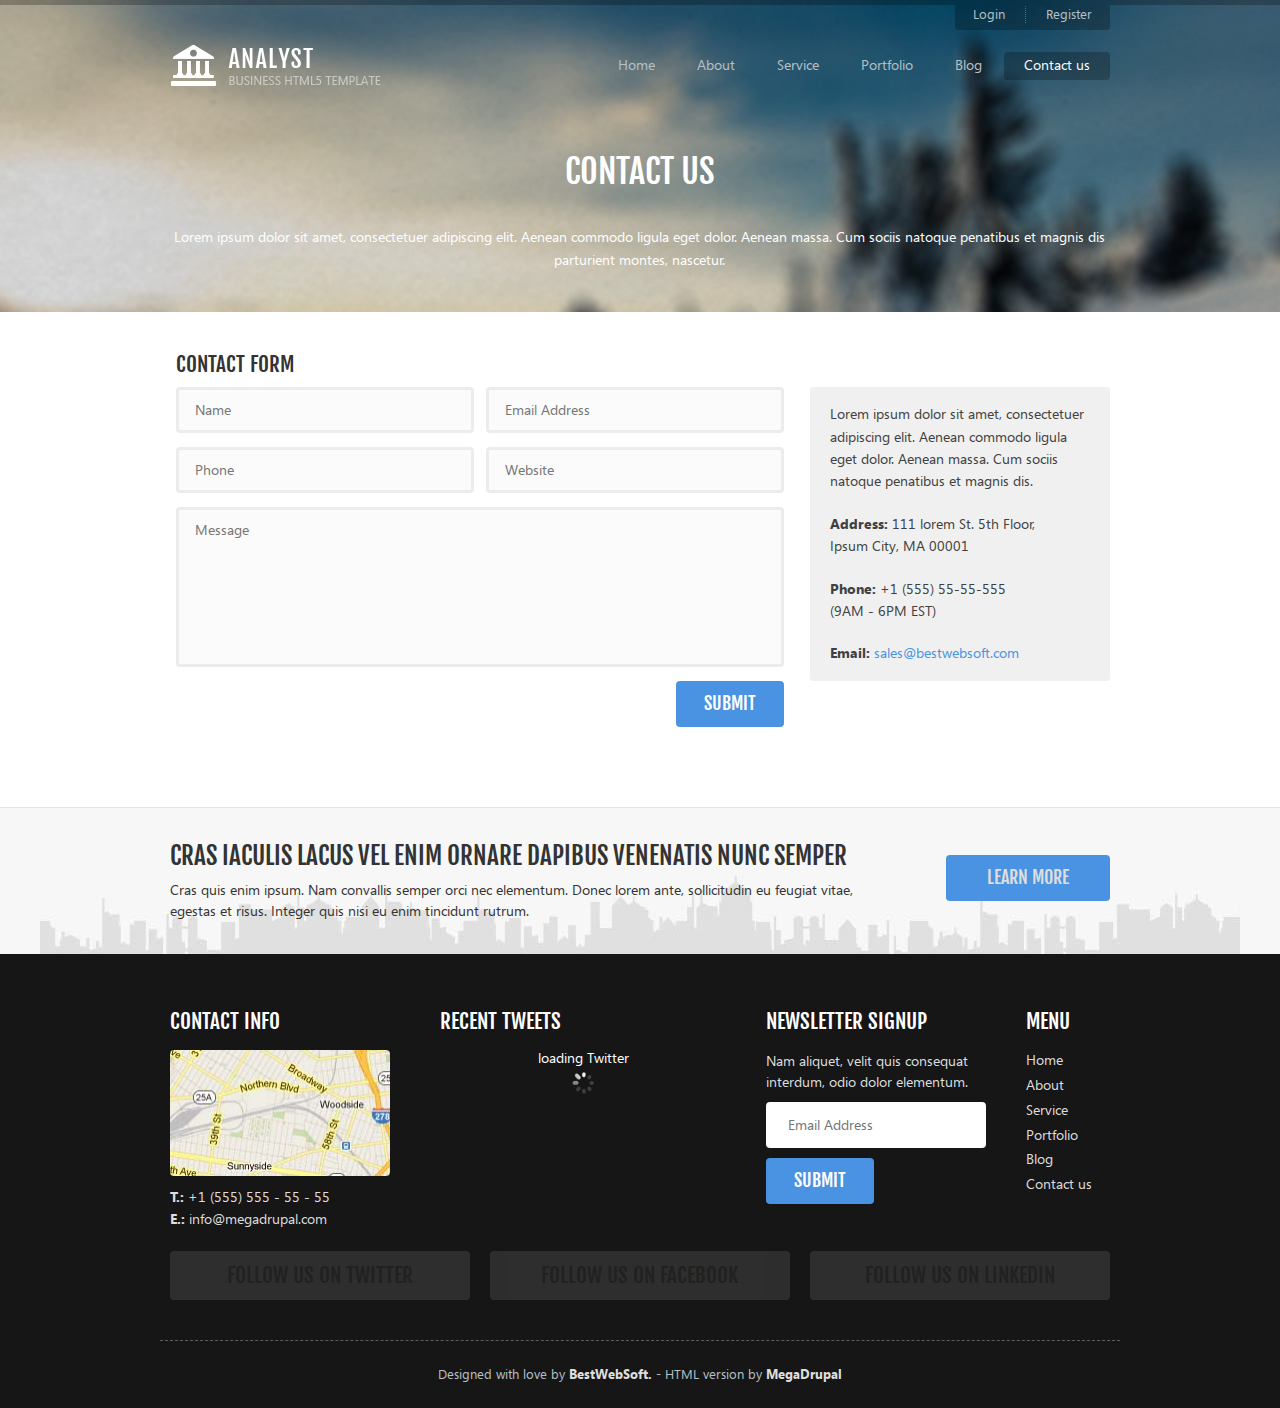
<file: analyst/contact-us.html>
<!DOCTYPE html>
<html>
<head>
    <title>Contact Us</title>
    <meta charset="utf-8">
    <meta name="viewport" content="width=device-width, initial-scale = 1.0, maximum-scale=1.0, user-scalable=no" />
    <link href='http://fonts.googleapis.com/css?family=Fjalla+One|Open+Sans:400,700' rel='stylesheet' type='text/css'>
    <link rel="stylesheet" href="css/font.css"/>
    <link rel="stylesheet" href="css/normalize.css"/>
    <link rel="stylesheet" href="css/reset.css"/>
    <link rel="stylesheet" href="css/style.css"/>
    <!--[if lte IE 7]>
    <link rel="stylesheet" href="css/ie7.css"/>
    <![endif]-->
    <!--[if lte IE 8]>
    <link rel="stylesheet" href="css/ie8.css"/>
    <![endif]-->
    <link rel="stylesheet" href="css/sequencejs-theme.modern-slide-in.css"/>
    <link rel="stylesheet" href="css/jquery.sidr.dark.css"/>
    <link rel="stylesheet" href="css/responsive.css"/>
    <!--[if lt IE 9]>
    <script type="text/javascript" src="js/html5.js"></script>
    <![endif]-->
    <script type="text/javascript" src="js/jquery-1.9.1.min.js"></script>
    <script type="text/javascript" src="js/twitter.min.js"></script>
    <script type="text/javascript" src="js/jquery.sequence-min.js"></script>
    <script type="text/javascript" src="js/jquery.sidr.min.js"></script>
	<script type="text/javascript" src="js/jquery.validate.min.html"></script>
	<script type="text/javascript" src="js/jquery.form.html"></script>
    <script type="text/javascript" src="js/script.js"></script>
</head>
<body>

<div id="wrapper">
    <header id="header">
        <span class="top-line"></span>
        <div class="container_12">
            <div class="top-login-reg">
                <a href="#">Login</a>
                <a href="#">Register</a>
            </div>
            <div class="clear"></div>
            <div class="head-menu clearfix">
                <h1 id="logo">
                    <a href="index-2.html">
                        <img src="images/logo.png" alt="$SITE_NAME"/>
                    </a>
                </h1>
                <nav class="main-nav">
                    <ul id="main-menu" class="nav nav-horizontal">
                        <li class="has-sub">
                            <a href="index-2.html">Home</a>
                            <ul class="sub-menu">
                                <li><a href="404.html">404 page</a></li>
                                <li><a href="maintenance.html">Maintenance page</a></li>
                            </ul>
                        </li>
                        <li class="has-sub">
                            <a href="about.html">About</a>
                            <ul class="sub-menu">
                                <li><a href="#">Who We Are</a></li>
                                <li><a href="#">How We Work</a></li>
                                <li><a href="#">Approach</a></li>
                                <li><a href="#">Mission</a></li>
                            </ul>
                        </li>
                        <li class="has-sub">
                            <a href="service.html">Service</a>
                            <ul class="sub-menu">
                                <li><a href="#">Web Design</a></li>
                                <li><a href="#">WordPress Development</a></li>
                                <li><a href="#">Graphic Design</a></li>
                                <li><a href="#">Custom Development</a></li>
                                <li><a href="#">APIs Integration</a></li>
                                <li><a href="#">Mobile Apps Development</a></li>
                                <li><a href="#">Consulting</a></li>
                                <li><a href="#">Promotion</a></li>
                            </ul>
                        </li>
                        <li><a href="portfolio.html">Portfolio</a></li>
                        <li><a href="blog.html">Blog</a></li>
                        <li class="active"><a href="contact-us.html">Contact us</a></li>
                    </ul>
                    <a id="btn-toogle-menu" class="btn-toogle-menu" href="#alternate-menu">
                        <span class="line-bar"></span>
                        <span class="line-bar"></span>
                        <span class="line-bar"></span>
                    </a>
                    <div id="right-menu">
                        <ul class="alternate-menu">
                            <li><a href="index-2.html">Home</a></li>
                            <li><a href="about.html">About</a></li>
                            <li><a href="service.html">Service</a></li>
                            <li><a href="portfolio.html">Portfolio</a></li>
                            <li><a href="blog.html">Blog</a></li>
                            <li><a href="contact-us.html">Contact us</a></li>
                        </ul>
                    </div>
                </nav>
            </div>
        </div>
        <div class="head-about-us container_12 clearfix">
            <div class="grid_12 content-about">
                <h2 class="common-title big">Contact Us</h2>
                <p class="rs description">Lorem ipsum dolor sit amet, consectetuer adipiscing elit. Aenean commodo ligula eget dolor. Aenean massa. Cum sociis natoque penatibus et magnis dis parturient montes, nascetur.</p>
            </div>
        </div>
    </header><!--end: #header -->

    <div class="layout-2cols sidebar-right clearfix contact-us-page">
        <div class="content grid_8">
            <div class="wrap-contact-form">
                <div class="common-title mr-grid">Contact Form</div>
                <div class="clearfix form contact-form">
                   <form id="contact-form" class="clearfix" action="http://envato.megadrupal.com/html/analyst/processForm.php" method="post">
                       <div class="grid_6">
                           <label class="lbl-wrap" for="txt-name">
                               <input id="txt-name" class="txt" type="text" name="name" placeholder="Name" />
                           </label>
                       </div>
                       <div class="grid_6">
                           <label class="lbl-wrap" for="txt-email-address">
                               <input id="txt-email-address" class="txt" type="email" name="email" placeholder="Email Address"/>
                           </label>
                       </div>
                       <div class="grid_6">
                           <label class="lbl-wrap" for="txt-phone">
                               <input id="txt-phone" class="txt" type="text" name="phone" placeholder="Phone"/>
                           </label>
                       </div>
                       <div class="grid_6">
                           <label class="lbl-wrap" for="txt-website">
                               <input id="txt-website" class="txt" type="text" name="website" placeholder="Website"/>
                           </label>
                       </div>
                       <div class="grid_12">
                           <label class="lbl-wrap" for="txt-message">
                               <textarea class="txt" id="txt-message" cols="30" rows="10" name="message" placeholder="Message"></textarea>
                           </label>
                       </div>
                       <div class="grid_12">
                           <p class="rs ta-r clearfix">
                               <span id="response"></span>
                               <input type="submit" id="submit-contact" class="btn-blue smaller" value="Submit"/>
                           </p>
                       </div>
                   </form>
                </div>
            </div>
        </div>
        <div class="sidebar grid_4">
            <div class="wrap-our-information">
                <div class="our-information lh-heigher">
                    <p class="rs info-item">Lorem ipsum dolor sit amet, consectetuer adipiscing elit. Aenean commodo ligula eget dolor. Aenean massa. Cum sociis natoque penatibus et magnis dis.</p>
                    <p class="rs info-item">
                        <span class="fw-b">Address:</span> 111 lorem St. 5th Floor,<br />
                        Ipsum City, MA 00001
                    </p>
                    <p class="rs info-item">
                        <span class="fw-b">Phone:</span> +1 (555) 55-55-555<br />
                        (9AM - 6PM EST)
                    </p>
                    <p class="rs info-item"><span class="fw-b">Email:</span> <a class="fc-blue" href="mailto:sales@bestwebsoft.com">sales@bestwebsoft.com</a></p>
                </div>
            </div>
        </div>
    </div>

    <footer id="footer">
        <div class="info-line">
            <div class="container_12">
                <div class="grid_9">
                    <h2 class="rs common-title">Cras iaculis lacus vel enim ornare dapibus venenatis nunc semper</h2>
                    <p class="rs description">Cras quis enim ipsum. Nam convallis semper orci nec elementum. Donec lorem ante, sollicitudin eu feugiat vitae, egestas et risus. Integer quis nisi eu enim tincidunt rutrum.</p>
                </div>
                <div class="grid_3 ta-r">
                    <a class="btn-blue" href="#">Learn more</a>
                </div>
                <div class="clear"></div>
            </div>
        </div>
        <div class="container_12 main-footer">
            <div class="grid_3 contact-info">
                <h3 class="rs common-title">Contact Info</h3>
                <p class="rs img-map">
                    <img src="images/ex/th-map.jpg" alt="map"/>
                </p>
                <p class="rs contact-item">
                    <span class="lbl">T.:</span>
                    <span class="val">+1 (555) 555 - 55 - 55</span>
                </p>
                <p class="rs contact-item">
                    <span class="lbl">E.:</span>
                    <a href="mailto:info@megadrupal.com" class="val">info@megadrupal.com</a>
                </p>
            </div><!--end: .contact-info -->
            <div class="recent-tweets">
                <div class="inner">
                    <h3 class="rs common-title">recent tweets</h3>
                    <div class="lst-tweets" id="sys_lst_tweets">
                        <p class="rs ta-c fc-white">
                            loading Twitter <br />
                            <img src="images/spinner.gif" alt="loading"/>
                        </p>
                    </div>
                </div>
            </div><!--end: .recent-tweets -->
            <div class="email-newsletter">
                <div class="inner">
                    <h3 class="rs common-title">Newsletter Signup</h3>
                    <p class="rs description">Nam aliquet, velit quis consequat interdum, odio dolor elementum.</p>
                    <form action="#">
                        <div class="form-email">
                            <label class="lbl" for="txt-email">
                                <input id="txt-email" type="text" class="txt-input" placeholder="Email Address"/>
                            </label>
                            <button class="btn-blue btn-submit smaller" type="submit">Submit</button>
                        </div>
                    </form>
                </div>
            </div><!--end: .email-newsletter -->
            <div class="foot-menu">
                <div class="inner">
                    <h3 class="rs common-title">Menu</h3>
                    <ul class="rs">
                        <li><a href="index-2.html">Home</a></li>
                        <li><a href="about.html">About</a></li>
                        <li><a href="service.html">Service</a></li>
                        <li><a href="portfolio.html">Portfolio</a></li>
                        <li><a href="blog.html">Blog</a></li>
                        <li><a href="contact-us.html">Contact us</a></li>
                    </ul>
                </div>
            </div><!--end: .foot-menu -->
            <div class="clear"></div>
            <div class="lst-btn-social clearfix">
                <div class="grid_4"><a class="btn-invisible btn-twitter" href="#">Follow Us on Twitter</a></div>
                <div class="grid_4"><a class="btn-invisible btn-fb" href="#">Follow Us on Facebook</a></div>
                <div class="grid_4"><a class="btn-invisible btn-linkedin" href="#">Follow Us on LinkedIn</a></div>
            </div>
            <p class="rs copyright"><span class="lbl">Designed with love by</span> <a href="#" class="val">BestWebSoft.</a> - <span class="lbl">HTML version by</span> <a href="#">MegaDrupal</a> </p>
        </div>
    </footer><!--end: #footer -->
</div>
<script>
  (function(i,s,o,g,r,a,m){i['GoogleAnalyticsObject']=r;i[r]=i[r]||function(){
  (i[r].q=i[r].q||[]).push(arguments)},i[r].l=1*new Date();a=s.createElement(o),
  m=s.getElementsByTagName(o)[0];a.async=1;a.src=g;m.parentNode.insertBefore(a,m)
  })(window,document,'script','//www.google-analytics.com/analytics.js','ga');

  ga('create', 'UA-20585382-5', 'megadrupal.com');
  ga('send', 'pageview');

</script>
</body>
</html>
</file>
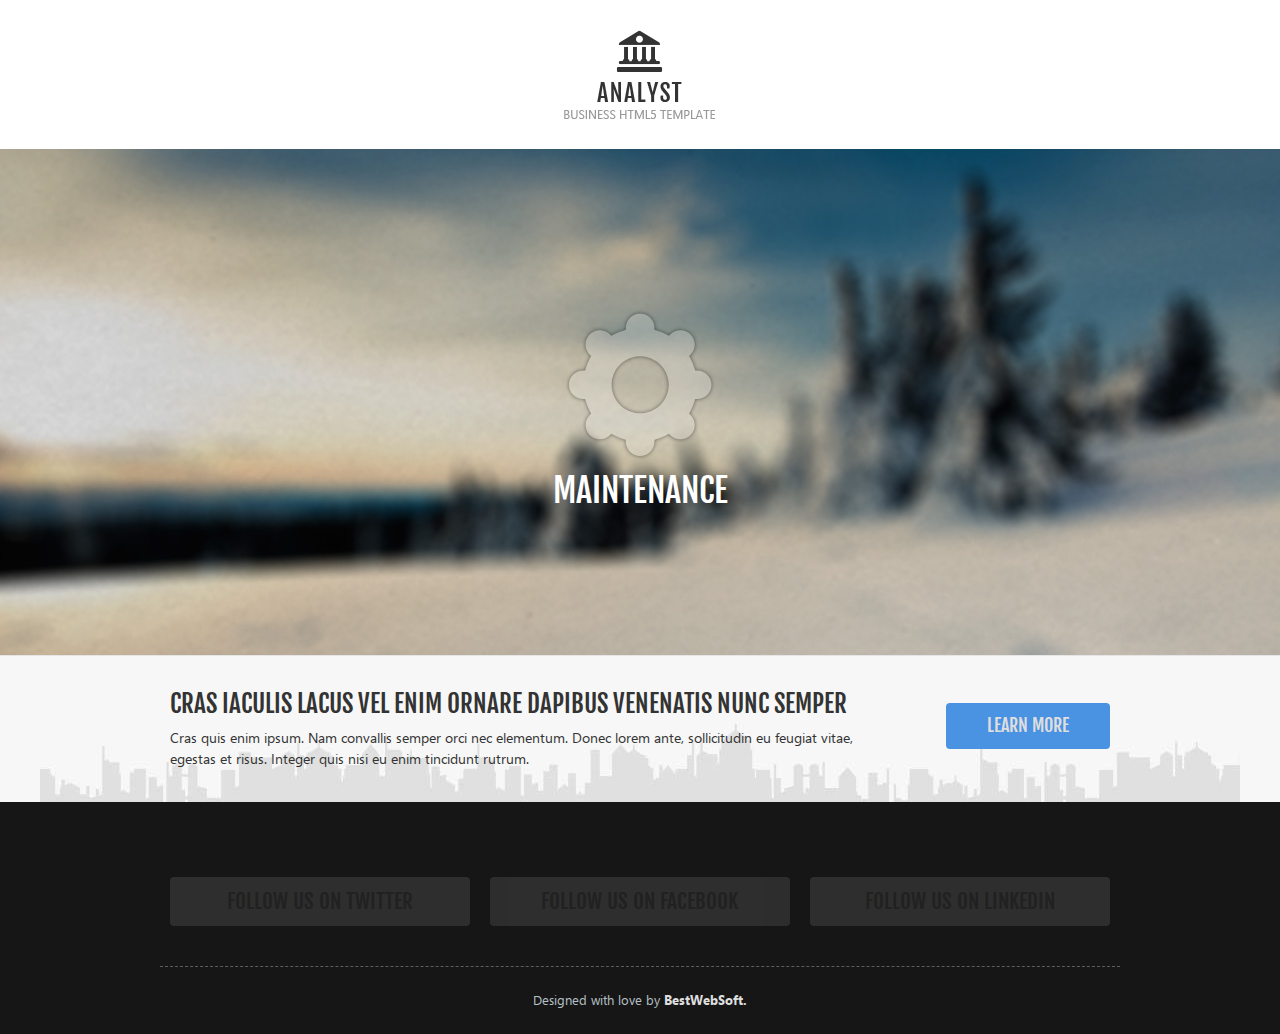
<file: analyst/maintenance.html>
<!DOCTYPE html>
<html>
<head>
    <title>Maintenance</title>
    <meta charset="utf-8">
    <meta name="viewport" content="width=device-width, initial-scale = 1.0, maximum-scale=1.0, user-scalable=no" />
    <link href='http://fonts.googleapis.com/css?family=Fjalla+One|Open+Sans:400,700' rel='stylesheet' type='text/css'>
    <link rel="stylesheet" href="css/font.css"/>
    <link rel="stylesheet" href="css/normalize.css"/>
    <link rel="stylesheet" href="css/reset.css"/>
    <link rel="stylesheet" href="css/style.css"/>
    <!--[if lte IE 7]>
    <link rel="stylesheet" href="css/ie7.css"/>
    <![endif]-->
    <!--[if lte IE 8]>
    <link rel="stylesheet" href="css/ie8.css"/>
    <![endif]-->
    <link rel="stylesheet" href="css/sequencejs-theme.modern-slide-in.css"/>
    <link rel="stylesheet" href="css/jquery.sidr.dark.css"/>
    <link rel="stylesheet" href="css/responsive.css"/>
    <!--[if lt IE 9]>
    <script type="text/javascript" src="js/html5.js"></script>
    <![endif]-->
    <script type="text/javascript" src="js/jquery-1.9.1.min.js"></script>
    <script type="text/javascript" src="js/twitter.min.js"></script>
    <script type="text/javascript" src="js/jquery.sequence-min.js"></script>
    <script type="text/javascript" src="js/jquery.sidr.min.js"></script>
    <script type="text/javascript" src="js/script.js"></script>
</head>
<body>

<div id="wrapper">
    <header id="maintain">
        <h1 class="logo"><a href="index-2.html"><img src="images/logo2.png" alt="$SITE_NAME"/></a></h1>
        <div class="alert-message">
            <img src="images/gear.png" alt="Maintenance"/>
            <h2 class="common-title big">Maintenance</h2>
        </div>
    </header>

    <footer id="footer">
        <div class="info-line">
            <div class="container_12">
                <div class="grid_9">
                    <h2 class="rs common-title">Cras iaculis lacus vel enim ornare dapibus venenatis nunc semper</h2>
                    <p class="rs description">Cras quis enim ipsum. Nam convallis semper orci nec elementum. Donec lorem ante, sollicitudin eu feugiat vitae, egestas et risus. Integer quis nisi eu enim tincidunt rutrum.</p>
                </div>
                <div class="grid_3 ta-r">
                    <a class="btn-blue" href="#">Learn more</a>
                </div>
                <div class="clear"></div>
            </div>
        </div>
        <div class="container_12 main-footer">
            <div class="lst-btn-social clearfix">
                <div class="grid_4"><a class="btn-invisible btn-twitter" href="#">Follow Us on Twitter</a></div>
                <div class="grid_4"><a class="btn-invisible btn-fb" href="#">Follow Us on Facebook</a></div>
                <div class="grid_4"><a class="btn-invisible btn-linkedin" href="#">Follow Us on LinkedIn</a></div>
            </div>
            <p class="rs copyright"><span class="lbl">Designed with love by</span> <a href="#" class="val">BestWebSoft.</a></p>
        </div>
    </footer><!--end: #footer -->
</div>
<script>
  (function(i,s,o,g,r,a,m){i['GoogleAnalyticsObject']=r;i[r]=i[r]||function(){
  (i[r].q=i[r].q||[]).push(arguments)},i[r].l=1*new Date();a=s.createElement(o),
  m=s.getElementsByTagName(o)[0];a.async=1;a.src=g;m.parentNode.insertBefore(a,m)
  })(window,document,'script','//www.google-analytics.com/analytics.js','ga');

  ga('create', 'UA-20585382-5', 'megadrupal.com');
  ga('send', 'pageview');

</script>
</body>
</html>
</file>
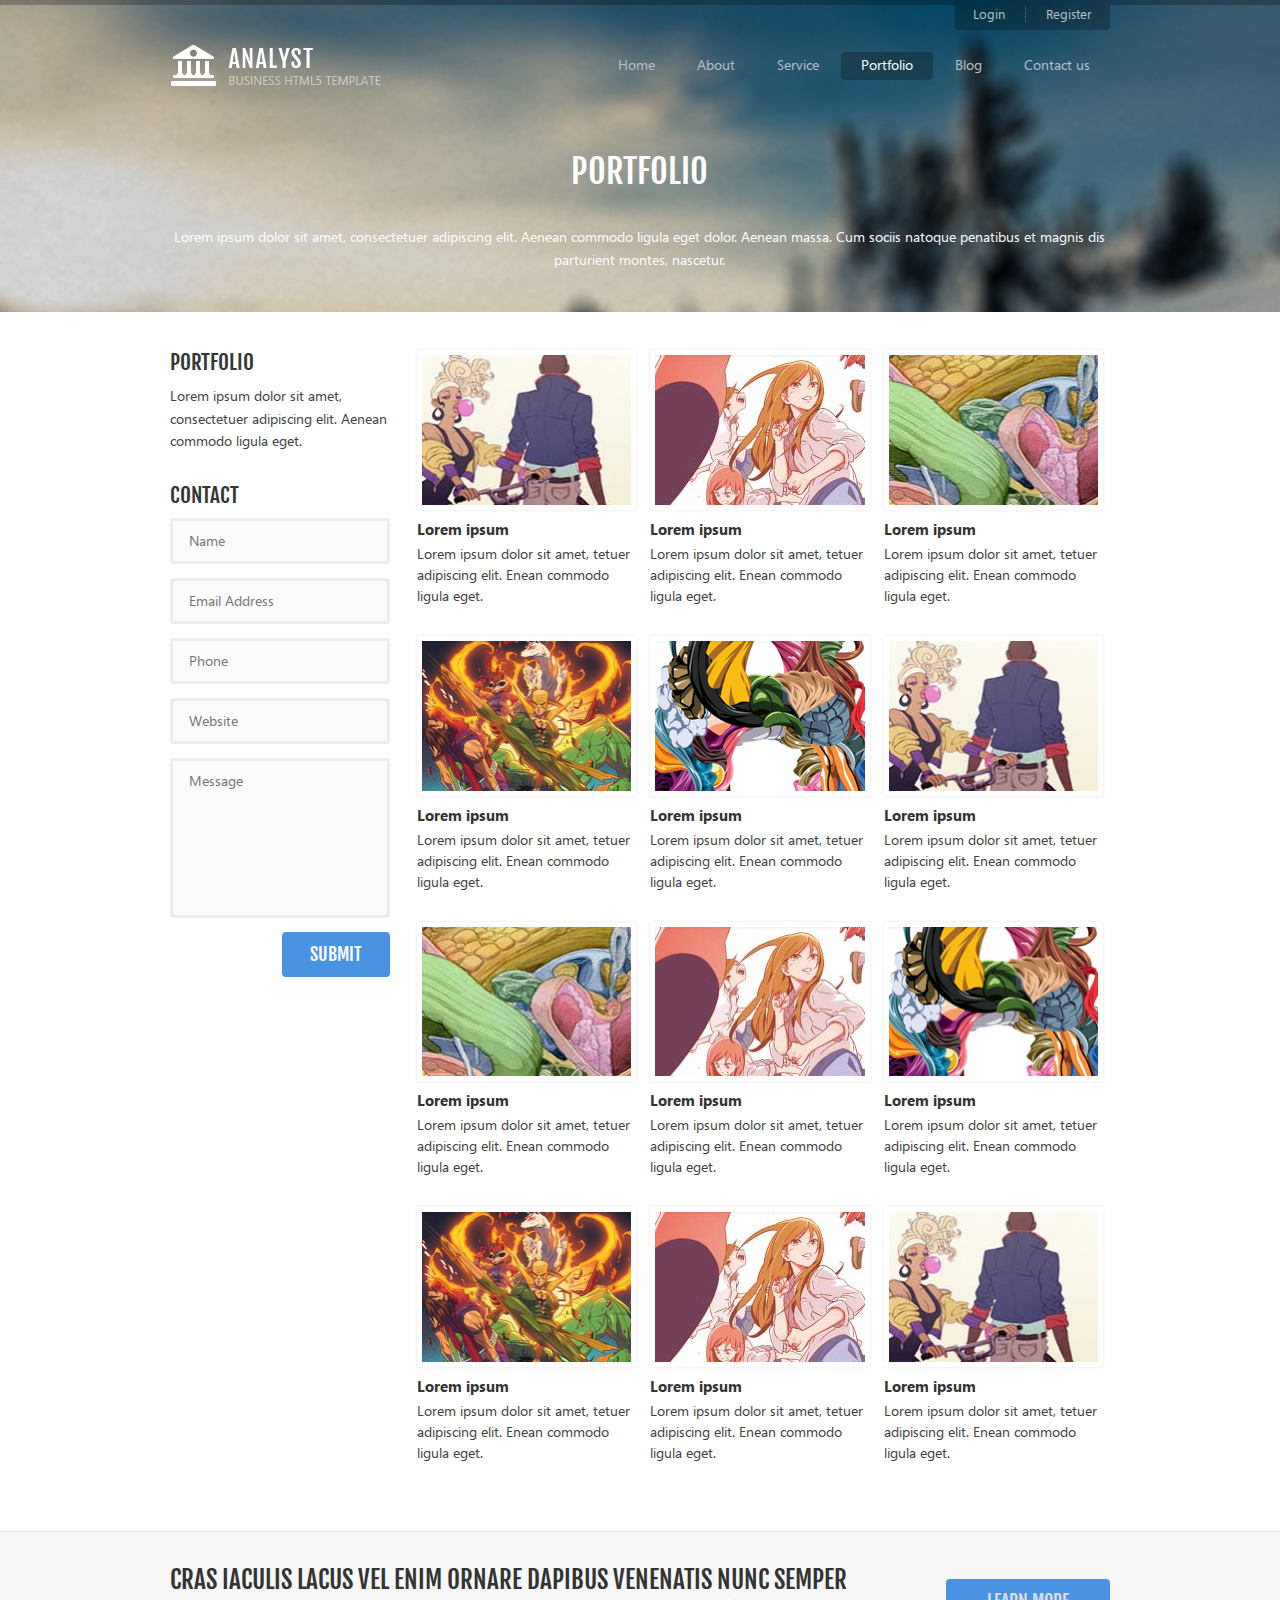
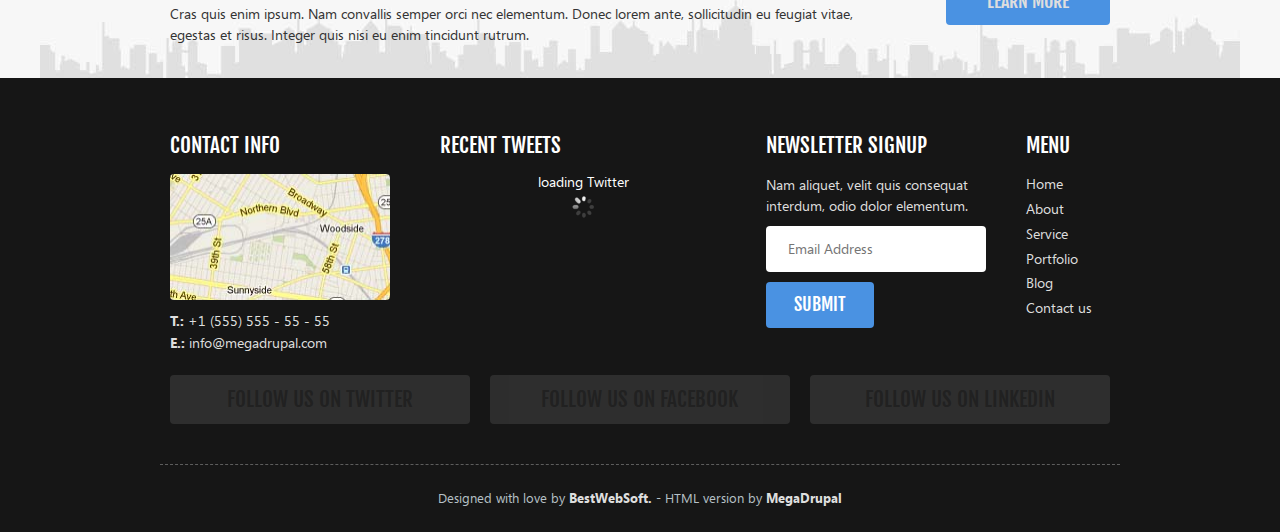
<file: analyst/portfolio.html>
<!DOCTYPE html>
<html>
<head>
    <title>Portfolio</title>
    <meta charset="utf-8">
    <meta name="viewport" content="width=device-width, initial-scale = 1.0, maximum-scale=1.0, user-scalable=no" />
    <link href='http://fonts.googleapis.com/css?family=Fjalla+One|Open+Sans:400,700' rel='stylesheet' type='text/css'>
    <link rel="stylesheet" href="css/font.css"/>
    <link rel="stylesheet" href="css/normalize.css"/>
    <link rel="stylesheet" href="css/reset.css"/>
    <link rel="stylesheet" href="css/style.css"/>
    <!--[if lte IE 7]>
    <link rel="stylesheet" href="css/ie7.css"/>
    <![endif]-->
    <!--[if lte IE 8]>
    <link rel="stylesheet" href="css/ie8.css"/>
    <![endif]-->
    <link rel="stylesheet" href="css/sequencejs-theme.modern-slide-in.css"/>
    <link rel="stylesheet" href="css/jquery.sidr.dark.css"/>
    <link rel="stylesheet" href="css/responsive.css"/>
    <!--[if lt IE 9]>
    <script type="text/javascript" src="js/html5.js"></script>
    <![endif]-->
    <script type="text/javascript" src="js/jquery-1.9.1.min.js"></script>
    <script type="text/javascript" src="js/twitter.min.js"></script>
    <script type="text/javascript" src="js/jquery.sequence-min.js"></script>
    <script type="text/javascript" src="js/jquery.sidr.min.js"></script>
	<script type="text/javascript" src="js/jquery.validate.min.html"></script>
	<script type="text/javascript" src="js/jquery.form.html"></script>
    <script type="text/javascript" src="js/script.js"></script>
</head>
<body>

<div id="wrapper">
    <header id="header">
        <span class="top-line"></span>
        <div class="container_12">
            <div class="top-login-reg">
                <a href="#">Login</a>
                <a href="#">Register</a>
            </div>
            <div class="clear"></div>
            <div class="head-menu clearfix">
                <h1 id="logo">
                    <a href="index-2.html">
                        <img src="images/logo.png" alt="$SITE_NAME"/>
                    </a>
                </h1>
                <nav class="main-nav">
                    <ul id="main-menu" class="nav nav-horizontal">
                        <li class="has-sub">
                            <a href="index-2.html">Home</a>
                            <ul class="sub-menu">
                                <li><a href="404.html">404 page</a></li>
                                <li><a href="maintenance.html">Maintenance page</a></li>
                            </ul>
                        </li>
                        <li class="has-sub">
                            <a href="about.html">About</a>
                            <ul class="sub-menu">
                                <li><a href="#">Who We Are</a></li>
                                <li><a href="#">How We Work</a></li>
                                <li><a href="#">Approach</a></li>
                                <li><a href="#">Mission</a></li>
                            </ul>
                        </li>
                        <li class="has-sub">
                            <a href="service.html">Service</a>
                            <ul class="sub-menu">
                                <li><a href="#">Web Design</a></li>
                                <li><a href="#">WordPress Development</a></li>
                                <li><a href="#">Graphic Design</a></li>
                                <li><a href="#">Custom Development</a></li>
                                <li><a href="#">APIs Integration</a></li>
                                <li><a href="#">Mobile Apps Development</a></li>
                                <li><a href="#">Consulting</a></li>
                                <li><a href="#">Promotion</a></li>
                            </ul>
                        </li>
                        <li class="active"><a href="portfolio.html">Portfolio</a></li>
                        <li><a href="blog.html">Blog</a></li>
                        <li><a href="contact-us.html">Contact us</a></li>
                    </ul>
                    <a id="btn-toogle-menu" class="btn-toogle-menu" href="#alternate-menu">
                        <span class="line-bar"></span>
                        <span class="line-bar"></span>
                        <span class="line-bar"></span>
                    </a>
                    <div id="right-menu">
                        <ul class="alternate-menu">
                            <li><a href="index-2.html">Home</a></li>
                            <li><a href="about.html">About</a></li>
                            <li><a href="service.html">Service</a></li>
                            <li><a href="portfolio.html">Portfolio</a></li>
                            <li><a href="blog.html">Blog</a></li>
                            <li><a href="contact-us.html">Contact us</a></li>
                        </ul>
                    </div>
                </nav>
            </div>
        </div>
        <div class="head-about-us container_12 clearfix">
            <div class="grid_12 content-about">
                <h2 class="common-title big">Portfolio</h2>
                <p class="rs description">Lorem ipsum dolor sit amet, consectetuer adipiscing elit. Aenean commodo ligula eget dolor. Aenean massa. Cum sociis natoque penatibus et magnis dis parturient montes, nascetur.</p>
            </div>
        </div>
    </header><!--end: #header -->

    <div class="layout-2cols sidebar-left clearfix">
    <div class="content grid_9">
        <div class="lst-all-project">
            <div class="grid_4 project-item">
                <div class="project-top-thumb">
                    <img src="images/ex/th-210x150-2.jpg" class="thumb" alt="$PROJECT_NAME">
                    <div class="wrap-information">
                        <div class="information">
                            <h4 class="project-title"><a class="fc-white" href="project.html">Lorem ipsum</a></h4>
                            <p class="rs description">Phagirsellus viverra nulla ut metus varius laoreet. Quisque rutrum. Aenean imperdiet.</p>
                        </div>
                    </div>
                </div>
                <h3 class="rs project-title-outside"><a href="project.html">Lorem ipsum</a></h3>
                <p class="rs project-description">Lorem ipsum dolor sit amet, tetuer adipiscing elit. Enean commodo ligula eget.</p>
            </div><!--end: .project-item -->
            <div class="grid_4 project-item">
                <div class="project-top-thumb">
                    <img src="images/ex/th-210x150-1.jpg" class="thumb" alt="$PROJECT_NAME">
                    <div class="wrap-information">
                        <div class="information">
                            <h4 class="project-title"><a class="fc-white" href="project.html">Lorem ipsum</a></h4>
                            <p class="rs description">Phagirsellus viverra nulla ut metus varius laoreet. Quisque rutrum. Aenean imperdiet.</p>
                        </div>
                    </div>
                </div>
                <h3 class="rs project-title-outside"><a href="project.html">Lorem ipsum</a></h3>
                <p class="rs project-description">Lorem ipsum dolor sit amet, tetuer adipiscing elit. Enean commodo ligula eget.</p>
            </div><!--end: .project-item -->
            <div class="clear clear-2col"></div>
            <div class="grid_4 project-item">
                <div class="project-top-thumb">
                    <img src="images/ex/th-210x150-3.jpg" class="thumb" alt="$PROJECT_NAME">
                    <div class="wrap-information">
                        <div class="information">
                            <h4 class="project-title"><a class="fc-white" href="project.html">Lorem ipsum</a></h4>
                            <p class="rs description">Phagirsellus viverra nulla ut metus varius laoreet. Quisque rutrum. Aenean imperdiet.</p>
                        </div>
                    </div>
                </div>
                <h3 class="rs project-title-outside"><a href="project.html">Lorem ipsum</a></h3>
                <p class="rs project-description">Lorem ipsum dolor sit amet, tetuer adipiscing elit. Enean commodo ligula eget.</p>
            </div><!--end: .project-item -->
            <div class="clear"></div>
            <div class="grid_4 project-item">
                <div class="project-top-thumb">
                    <img src="images/ex/th-210x150-4.jpg" class="thumb" alt="$PROJECT_NAME">
                    <div class="wrap-information">
                        <div class="information">
                            <h4 class="project-title"><a class="fc-white" href="project.html">Lorem ipsum</a></h4>
                            <p class="rs description">Phagirsellus viverra nulla ut metus varius laoreet. Quisque rutrum. Aenean imperdiet.</p>
                        </div>
                    </div>
                </div>
                <h3 class="rs project-title-outside"><a href="project.html">Lorem ipsum</a></h3>
                <p class="rs project-description">Lorem ipsum dolor sit amet, tetuer adipiscing elit. Enean commodo ligula eget.</p>
            </div><!--end: .project-item -->
            <div class="clear clear-2col"></div>
            <div class="grid_4 project-item">
                <div class="project-top-thumb">
                    <img src="images/ex/th-210x150-5.jpg" class="thumb" alt="$PROJECT_NAME">
                    <div class="wrap-information">
                        <div class="information">
                            <h4 class="project-title"><a class="fc-white" href="project.html">Lorem ipsum</a></h4>
                            <p class="rs description">Phagirsellus viverra nulla ut metus varius laoreet. Quisque rutrum. Aenean imperdiet.</p>
                        </div>
                    </div>
                </div>
                <h3 class="rs project-title-outside"><a href="project.html">Lorem ipsum</a></h3>
                <p class="rs project-description">Lorem ipsum dolor sit amet, tetuer adipiscing elit. Enean commodo ligula eget.</p>
            </div><!--end: .project-item -->
            <div class="grid_4 project-item">
                <div class="project-top-thumb">
                    <img src="images/ex/th-210x150-2.jpg" class="thumb" alt="$PROJECT_NAME">
                    <div class="wrap-information">
                        <div class="information">
                            <h4 class="project-title"><a class="fc-white" href="project.html">Lorem ipsum</a></h4>
                            <p class="rs description">Phagirsellus viverra nulla ut metus varius laoreet. Quisque rutrum. Aenean imperdiet.</p>
                        </div>
                    </div>
                </div>
                <h3 class="rs project-title-outside"><a href="project.html">Lorem ipsum</a></h3>
                <p class="rs project-description">Lorem ipsum dolor sit amet, tetuer adipiscing elit. Enean commodo ligula eget.</p>
            </div><!--end: .project-item -->
            <div class="clear clear-2col"></div>
            <div class="clear"></div>
            <div class="grid_4 project-item">
                <div class="project-top-thumb">
                    <img src="images/ex/th-210x150-3.jpg" class="thumb" alt="$PROJECT_NAME">
                    <div class="wrap-information">
                        <div class="information">
                            <h4 class="project-title"><a class="fc-white" href="project.html">Lorem ipsum</a></h4>
                            <p class="rs description">Phagirsellus viverra nulla ut metus varius laoreet. Quisque rutrum. Aenean imperdiet.</p>
                        </div>
                    </div>
                </div>
                <h3 class="rs project-title-outside"><a href="project.html">Lorem ipsum</a></h3>
                <p class="rs project-description">Lorem ipsum dolor sit amet, tetuer adipiscing elit. Enean commodo ligula eget.</p>
            </div><!--end: .project-item -->
            <div class="grid_4 project-item">
                <div class="project-top-thumb">
                    <img src="images/ex/th-210x150-1.jpg" class="thumb" alt="$PROJECT_NAME">
                    <div class="wrap-information">
                        <div class="information">
                            <h4 class="project-title"><a class="fc-white" href="project.html">Lorem ipsum</a></h4>
                            <p class="rs description">Phagirsellus viverra nulla ut metus varius laoreet. Quisque rutrum. Aenean imperdiet.</p>
                        </div>
                    </div>
                </div>
                <h3 class="rs project-title-outside"><a href="project.html">Lorem ipsum</a></h3>
                <p class="rs project-description">Lorem ipsum dolor sit amet, tetuer adipiscing elit. Enean commodo ligula eget.</p>
            </div><!--end: .project-item -->
            <div class="clear clear-2col"></div>
            <div class="grid_4 project-item">
                <div class="project-top-thumb">
                    <img src="images/ex/th-210x150-5.jpg" class="thumb" alt="$PROJECT_NAME">
                    <div class="wrap-information">
                        <div class="information">
                            <h4 class="project-title"><a class="fc-white" href="project.html">Lorem ipsum</a></h4>
                            <p class="rs description">Phagirsellus viverra nulla ut metus varius laoreet. Quisque rutrum. Aenean imperdiet.</p>
                        </div>
                    </div>
                </div>
                <h3 class="rs project-title-outside"><a href="project.html">Lorem ipsum</a></h3>
                <p class="rs project-description">Lorem ipsum dolor sit amet, tetuer adipiscing elit. Enean commodo ligula eget.</p>
            </div><!--end: .project-item -->
            <div class="clear"></div>
            <div class="grid_4 project-item">
                <div class="project-top-thumb">
                    <img src="images/ex/th-210x150-4.jpg" class="thumb" alt="$PROJECT_NAME">
                    <div class="wrap-information">
                        <div class="information">
                            <h4 class="project-title"><a class="fc-white" href="project.html">Lorem ipsum</a></h4>
                            <p class="rs description">Phagirsellus viverra nulla ut metus varius laoreet. Quisque rutrum. Aenean imperdiet.</p>
                        </div>
                    </div>
                </div>
                <h3 class="rs project-title-outside"><a href="project.html">Lorem ipsum</a></h3>
                <p class="rs project-description">Lorem ipsum dolor sit amet, tetuer adipiscing elit. Enean commodo ligula eget.</p>
            </div><!--end: .project-item -->
            <div class="clear clear-2col"></div>
            <div class="grid_4 project-item">
                <div class="project-top-thumb">
                    <img src="images/ex/th-210x150-1.jpg" class="thumb" alt="$PROJECT_NAME">
                    <div class="wrap-information">
                        <div class="information">
                            <h4 class="project-title"><a class="fc-white" href="project.html">Lorem ipsum</a></h4>
                            <p class="rs description">Phagirsellus viverra nulla ut metus varius laoreet. Quisque rutrum. Aenean imperdiet.</p>
                        </div>
                    </div>
                </div>
                <h3 class="rs project-title-outside"><a href="project.html">Lorem ipsum</a></h3>
                <p class="rs project-description">Lorem ipsum dolor sit amet, tetuer adipiscing elit. Enean commodo ligula eget.</p>
            </div><!--end: .project-item -->
            <div class="grid_4 project-item">
                <div class="project-top-thumb">
                    <img src="images/ex/th-210x150-2.jpg" class="thumb" alt="$PROJECT_NAME">
                    <div class="wrap-information">
                        <div class="information">
                            <h4 class="project-title"><a class="fc-white" href="project.html">Lorem ipsum</a></h4>
                            <p class="rs description">Phagirsellus viverra nulla ut metus varius laoreet. Quisque rutrum. Aenean imperdiet.</p>
                        </div>
                    </div>
                </div>
                <h3 class="rs project-title-outside"><a href="project.html">Lorem ipsum</a></h3>
                <p class="rs project-description">Lorem ipsum dolor sit amet, tetuer adipiscing elit. Enean commodo ligula eget.</p>
            </div><!--end: .project-item -->
            <div class="clear clear-2col"></div>
            <div class="clear"></div>
        </div>
    </div><!--end: .content -->
        <div class="sidebar grid_3">
            <div class="menu-sidebar block">
                <h3 class="common-title dark">Portfolio</h3>
                <p class="rs lh-heigher">Lorem ipsum dolor sit amet, consectetuer adipiscing elit. Aenean commodo ligula eget.</p>
            </div>
            <div class="menu-sidebar block">
                <h3 class="common-title dark">Contact</h3>
                <div class="form contact-form">
                    <form id="contact-form" class="clearfix" action="http://envato.megadrupal.com/html/analyst/processForm.php" method="post">
                        <label class="lbl-wrap" for="txt-name">
                            <input id="txt-name" class="txt" type="text" name="name" placeholder="Name"/>
                        </label>
                        <label class="lbl-wrap" for="txt-email-address">
                            <input id="txt-email-address" class="txt" type="email" name="email" placeholder="Email Address"/>
                        </label>
                        <label class="lbl-wrap" for="txt-phone">
                            <input id="txt-phone" class="txt" type="text" name="phone" placeholder="Phone"/>
                        </label>
                        <label class="lbl-wrap" for="txt-website">
                            <input id="txt-website" class="txt" type="text" name="website" placeholder="Website"/>
                        </label>
                        <label class="lbl-wrap" for="txt-message">
                            <textarea class="txt" name="message" id="txt-message" cols="30" rows="10" placeholder="Message"></textarea>
                        </label>
                        <p class="rs ta-r">
                            <span id="response"></span>
                               <input type="submit" id="submit-contact" class="btn-blue smaller" value="Submit"/>
                        </p>
                    </form>
                </div>
            </div>
            <div class="clear"></div>
        </div><!--end: .sidebar -->
    </div>
    <footer id="footer">
        <div class="info-line">
            <div class="container_12">
                <div class="grid_9">
                    <h2 class="rs common-title">Cras iaculis lacus vel enim ornare dapibus venenatis nunc semper</h2>
                    <p class="rs description">Cras quis enim ipsum. Nam convallis semper orci nec elementum. Donec lorem ante, sollicitudin eu feugiat vitae, egestas et risus. Integer quis nisi eu enim tincidunt rutrum.</p>
                </div>
                <div class="grid_3 ta-r">
                    <a class="btn-blue" href="#">Learn more</a>
                </div>
                <div class="clear"></div>
            </div>
        </div>
        <div class="container_12 main-footer">
            <div class="grid_3 contact-info">
                <h3 class="rs common-title">Contact Info</h3>
                <p class="rs img-map">
                    <img src="images/ex/th-map.jpg" alt="map"/>
                </p>
                <p class="rs contact-item">
                    <span class="lbl">T.:</span>
                    <span class="val">+1 (555) 555 - 55 - 55</span>
                </p>
                <p class="rs contact-item">
                    <span class="lbl">E.:</span>
                    <a href="mailto:info@megadrupal.com" class="val">info@megadrupal.com</a>
                </p>
            </div><!--end: .contact-info -->
            <div class="recent-tweets">
                <div class="inner">
                    <h3 class="rs common-title">recent tweets</h3>
                    <div class="lst-tweets" id="sys_lst_tweets">
                        <p class="rs ta-c fc-white">
                            loading Twitter <br />
                            <img src="images/spinner.gif" alt="loading"/>
                        </p>
                    </div>
                </div>
            </div><!--end: .recent-tweets -->
            <div class="email-newsletter">
                <div class="inner">
                    <h3 class="rs common-title">Newsletter Signup</h3>
                    <p class="rs description">Nam aliquet, velit quis consequat interdum, odio dolor elementum.</p>
                    <form action="#">
                        <div class="form-email">
                            <label class="lbl" for="txt-email">
                                <input id="txt-email" type="text" class="txt-input" placeholder="Email Address"/>
                            </label>
                            <button class="btn-blue btn-submit smaller" type="submit">Submit</button>
                        </div>
                    </form>
                </div>
            </div><!--end: .email-newsletter -->
            <div class="foot-menu">
                <div class="inner">
                    <h3 class="rs common-title">Menu</h3>
                    <ul class="rs">
                        <li><a href="index-2.html">Home</a></li>
                        <li><a href="about.html">About</a></li>
                        <li><a href="service.html">Service</a></li>
                        <li><a href="portfolio.html">Portfolio</a></li>
                        <li><a href="blog.html">Blog</a></li>
                        <li><a href="contact-us.html">Contact us</a></li>
                    </ul>
                </div>
            </div><!--end: .foot-menu -->
            <div class="clear"></div>
            <div class="lst-btn-social clearfix">
                <div class="grid_4"><a class="btn-invisible btn-twitter" href="#">Follow Us on Twitter</a></div>
                <div class="grid_4"><a class="btn-invisible btn-fb" href="#">Follow Us on Facebook</a></div>
                <div class="grid_4"><a class="btn-invisible btn-linkedin" href="#">Follow Us on LinkedIn</a></div>
            </div>
            <p class="rs copyright"><span class="lbl">Designed with love by</span> <a href="#" class="val">BestWebSoft.</a> - <span class="lbl">HTML version by</span> <a href="#">MegaDrupal</a> </p>
        </div>
    </footer><!--end: #footer -->
</div>
<script>
  (function(i,s,o,g,r,a,m){i['GoogleAnalyticsObject']=r;i[r]=i[r]||function(){
  (i[r].q=i[r].q||[]).push(arguments)},i[r].l=1*new Date();a=s.createElement(o),
  m=s.getElementsByTagName(o)[0];a.async=1;a.src=g;m.parentNode.insertBefore(a,m)
  })(window,document,'script','//www.google-analytics.com/analytics.js','ga');

  ga('create', 'UA-20585382-5', 'megadrupal.com');
  ga('send', 'pageview');

</script>
</body>
</html>
</file>
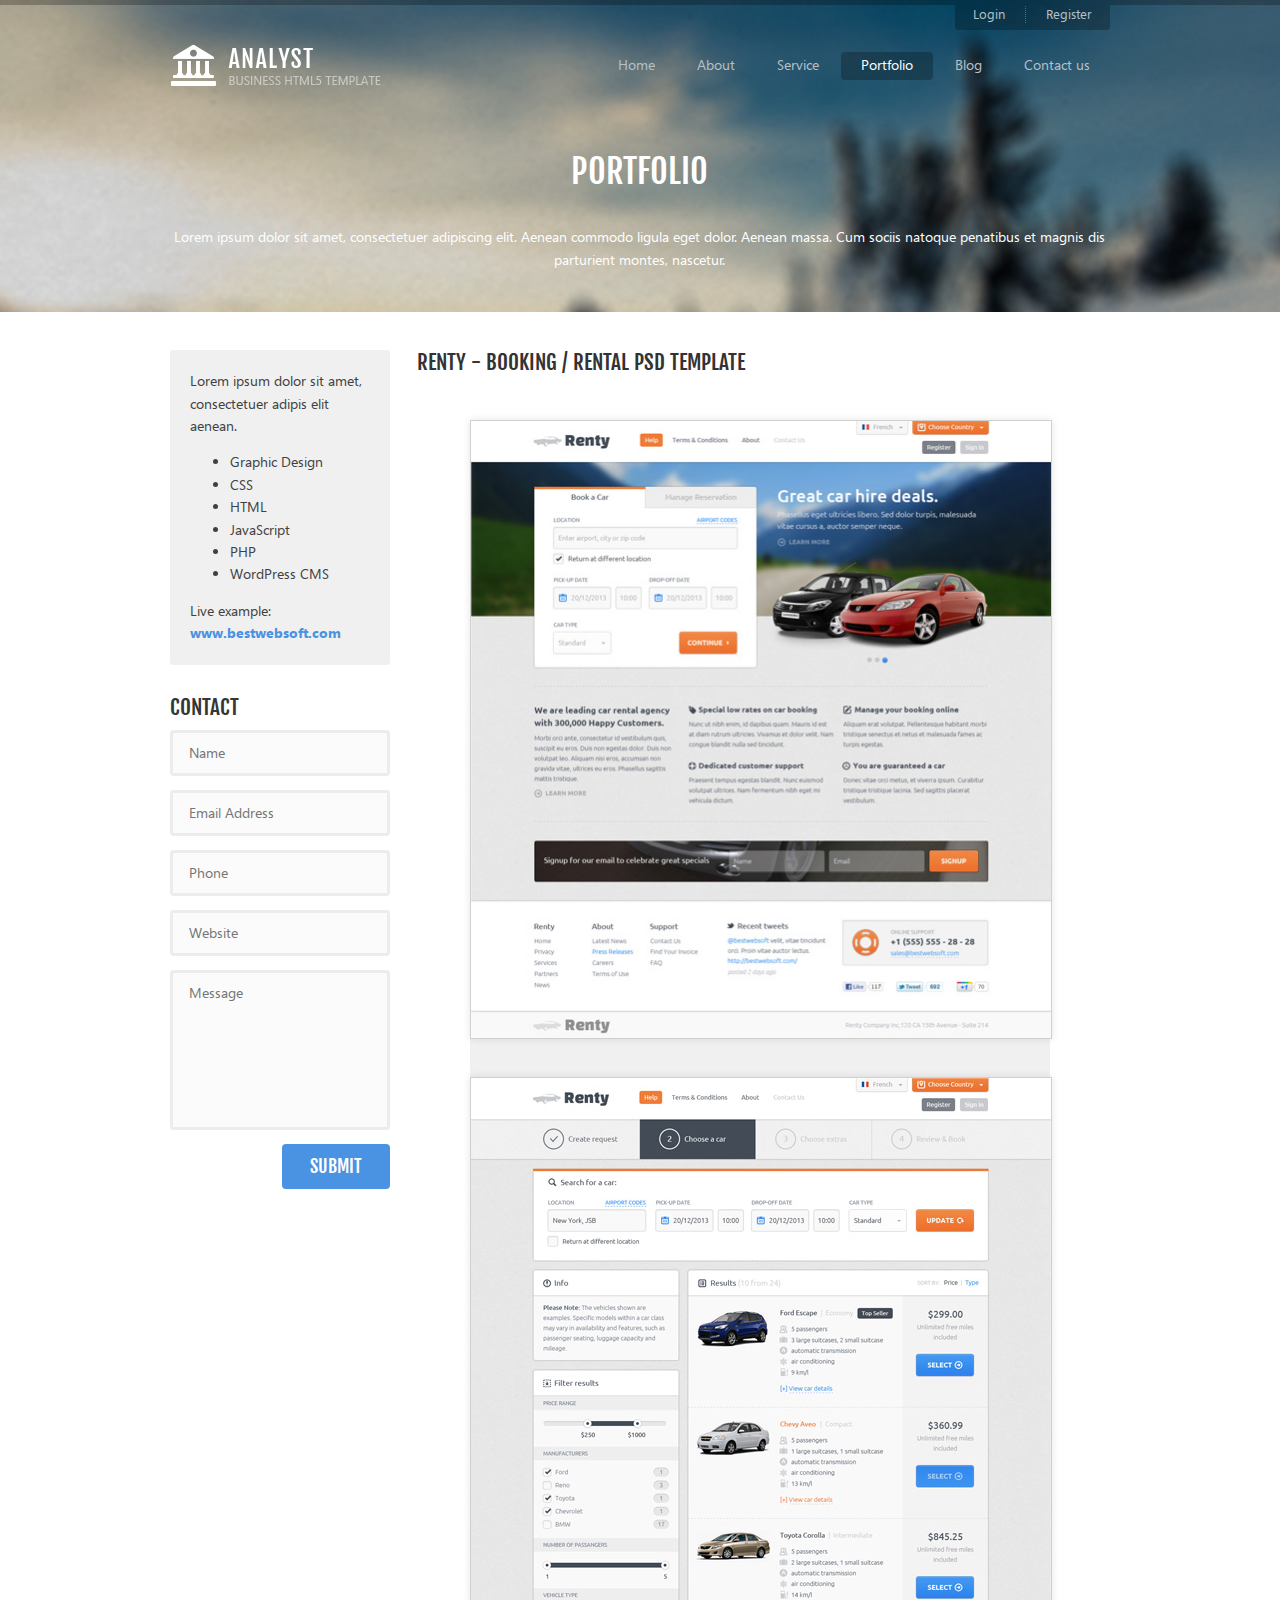
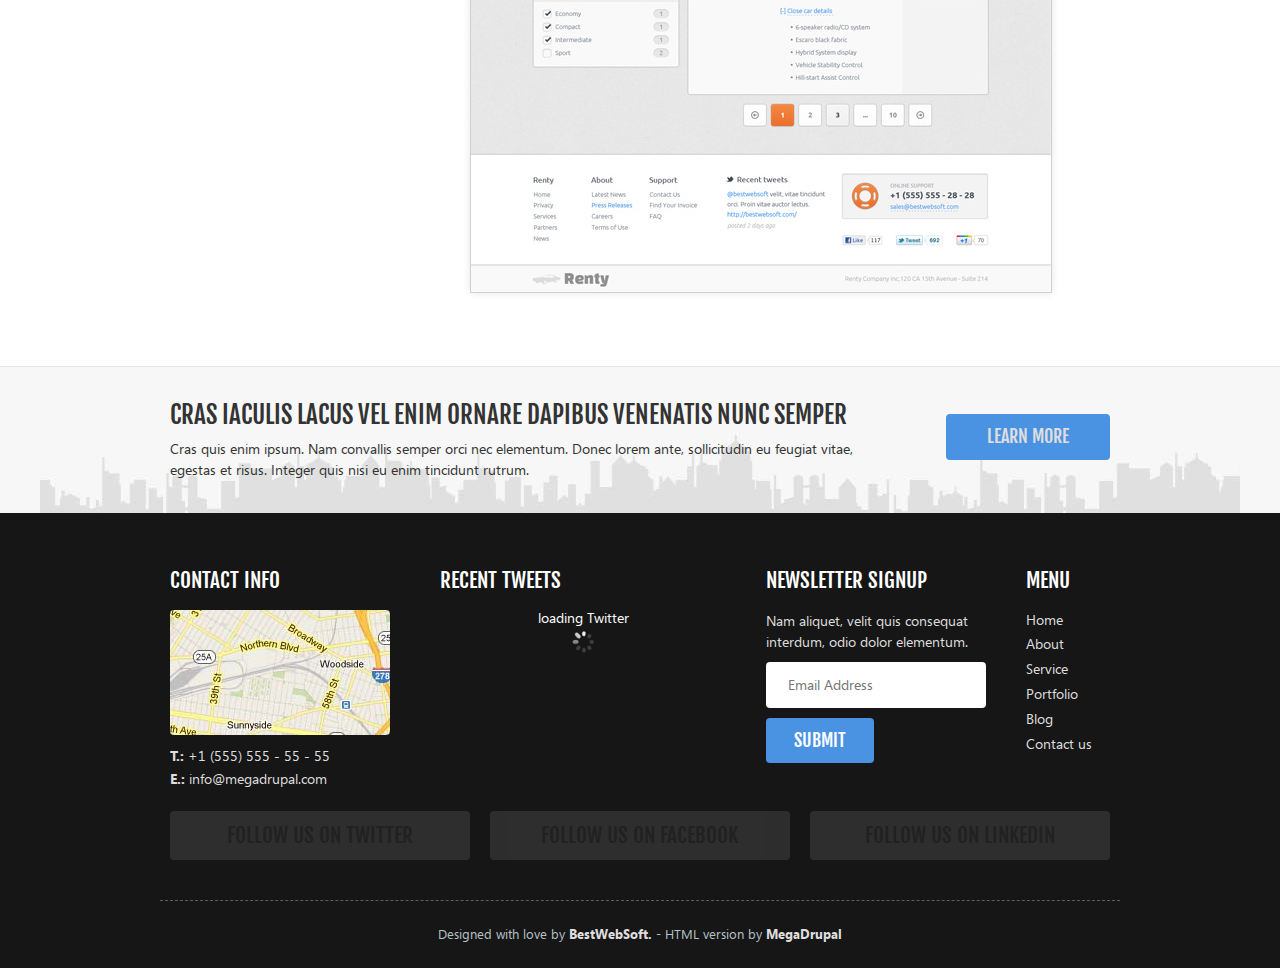
<file: analyst/project.html>
<!DOCTYPE html>
<html>
<head>
    <title>Project</title>
    <meta charset="utf-8">
    <meta name="viewport" content="width=device-width, initial-scale = 1.0, maximum-scale=1.0, user-scalable=no" />
    <link href='http://fonts.googleapis.com/css?family=Fjalla+One|Open+Sans:400,700' rel='stylesheet' type='text/css'>
    <link rel="stylesheet" href="css/font.css"/>
    <link rel="stylesheet" href="css/normalize.css"/>
    <link rel="stylesheet" href="css/reset.css"/>
    <link rel="stylesheet" href="css/style.css"/>
    <!--[if lte IE 7]>
    <link rel="stylesheet" href="css/ie7.css"/>
    <![endif]-->
    <!--[if lte IE 8]>
    <link rel="stylesheet" href="css/ie8.css"/>
    <![endif]-->
    <link rel="stylesheet" href="css/sequencejs-theme.modern-slide-in.css"/>
    <link rel="stylesheet" href="css/jquery.sidr.dark.css"/>
    <link rel="stylesheet" href="css/responsive.css"/>
    <!--[if lt IE 9]>
    <script type="text/javascript" src="js/html5.js"></script>
    <![endif]-->
    <script type="text/javascript" src="js/jquery-1.9.1.min.js"></script>
    <script type="text/javascript" src="js/twitter.min.js"></script>
    <script type="text/javascript" src="js/jquery.sequence-min.js"></script>
    <script type="text/javascript" src="js/jquery.sidr.min.js"></script>
	<script type="text/javascript" src="js/jquery.validate.min.html"></script>
	<script type="text/javascript" src="js/jquery.form.html"></script>
    <script type="text/javascript" src="js/script.js"></script>
</head>
<body>

<div id="wrapper">
    <header id="header">
        <span class="top-line"></span>
        <div class="container_12">
            <div class="top-login-reg">
                <a href="#">Login</a>
                <a href="#">Register</a>
            </div>
            <div class="clear"></div>
            <div class="head-menu clearfix">
                <h1 id="logo">
                    <a href="index-2.html">
                        <img src="images/logo.png" alt="$SITE_NAME"/>
                    </a>
                </h1>
                <nav class="main-nav">
                    <ul id="main-menu" class="nav nav-horizontal">
                        <li class="has-sub">
                            <a href="index-2.html">Home</a>
                            <ul class="sub-menu">
                                <li><a href="404.html">404 page</a></li>
                                <li><a href="maintenance.html">Maintenance page</a></li>
                            </ul>
                        </li>
                        <li class="has-sub">
                            <a href="about.html">About</a>
                            <ul class="sub-menu">
                                <li><a href="#">Who We Are</a></li>
                                <li><a href="#">How We Work</a></li>
                                <li><a href="#">Approach</a></li>
                                <li><a href="#">Mission</a></li>
                            </ul>
                        </li>
                        <li class="has-sub">
                            <a href="service.html">Service</a>
                            <ul class="sub-menu">
                                <li><a href="#">Web Design</a></li>
                                <li><a href="#">WordPress Development</a></li>
                                <li><a href="#">Graphic Design</a></li>
                                <li><a href="#">Custom Development</a></li>
                                <li><a href="#">APIs Integration</a></li>
                                <li><a href="#">Mobile Apps Development</a></li>
                                <li><a href="#">Consulting</a></li>
                                <li><a href="#">Promotion</a></li>
                            </ul>
                        </li>
                        <li class="active"><a href="portfolio.html">Portfolio</a></li>
                        <li><a href="blog.html">Blog</a></li>
                        <li><a href="contact-us.html">Contact us</a></li>
                    </ul>
                    <a id="btn-toogle-menu" class="btn-toogle-menu" href="#alternate-menu">
                        <span class="line-bar"></span>
                        <span class="line-bar"></span>
                        <span class="line-bar"></span>
                    </a>
                    <div id="right-menu">
                        <ul class="alternate-menu">
                            <li><a href="index-2.html">Home</a></li>
                            <li><a href="about.html">About</a></li>
                            <li><a href="service.html">Service</a></li>
                            <li><a href="portfolio.html">Portfolio</a></li>
                            <li><a href="blog.html">Blog</a></li>
                            <li><a href="contact-us.html">Contact us</a></li>
                        </ul>
                    </div>
                </nav>
            </div>
        </div>
        <div class="head-about-us container_12 clearfix">
            <div class="grid_12 content-about">
                <h2 class="common-title big">Portfolio</h2>
                <p class="rs description">Lorem ipsum dolor sit amet, consectetuer adipiscing elit. Aenean commodo ligula eget dolor. Aenean massa. Cum sociis natoque penatibus et magnis dis parturient montes, nascetur.</p>
            </div>
        </div>
    </header><!--end: #header -->

    <div class="layout-2cols sidebar-left clearfix">
        <div class="content grid_9">
            <div class="project-detail">
                <h2 class="common-title mr-grid">Renty - Booking / Rental PSD Template</h2>
                <div class="project-img-description">
                    <img src="images/ex/th-581x618-1.jpg" alt="$PROJECT_NAME"/>
                    <img src="images/ex/th-581x618-2.jpg" alt="$PROJECT_NAME"/>
                </div>
            </div>
        </div><!--end: .content -->
        <div class="sidebar grid_3">
            <div class="menu-sidebar block">
                <div class="project-infomation">
                    <p class="rs project-description lh-heigher">Lorem ipsum dolor sit amet, consectetuer adipis elit aenean.</p>
                    <ul class="lh-heigher">
                        <li>Graphic Design</li>
                        <li>CSS</li>
                        <li>HTML</li>
                        <li>JavaScript</li>
                        <li>PHP</li>
                        <li>WordPress CMS</li>
                    </ul>
                    <p class="rs lh-heigher">Live example:</p>
                    <p class="rs lh-heigher"><a href="#" class="link-live-view">www.bestwebsoft.com</a></p>
                </div>
            </div>
            <div class="menu-sidebar block">
                <h3 class="common-title dark">Contact</h3>
                <div class="form contact-form">
                    <form id="contact-form" class="clearfix" action="http://envato.megadrupal.com/html/analyst/processForm.php" method="post">
                        <label class="lbl-wrap" for="txt-name">
                            <input id="txt-name" class="txt" type="text" name="name" placeholder="Name"/>
                        </label>
                        <label class="lbl-wrap" for="txt-email-address">
                            <input id="txt-email-address" class="txt" type="email" name="email" placeholder="Email Address"/>
                        </label>
                        <label class="lbl-wrap" for="txt-phone">
                            <input id="txt-phone" class="txt" type="text" name="phone" placeholder="Phone"/>
                        </label>
                        <label class="lbl-wrap" for="txt-website">
                            <input id="txt-website" class="txt" type="text" name="website" placeholder="Website"/>
                        </label>
                        <label class="lbl-wrap" for="txt-message">
                            <textarea class="txt" name="message" id="txt-message" cols="30" rows="10" placeholder="Message"></textarea>
                        </label>
                        <p class="rs ta-r">
                            <span id="response"></span>
                               <input type="submit" id="submit-contact" class="btn-blue smaller" value="Submit"/>
                        </p>
                    </form>
                </div>
            </div>
            <div class="clear"></div>
        </div><!--end: .sidebar -->
    </div>
    <footer id="footer">
        <div class="info-line">
            <div class="container_12">
                <div class="grid_9">
                    <h2 class="rs common-title">Cras iaculis lacus vel enim ornare dapibus venenatis nunc semper</h2>
                    <p class="rs description">Cras quis enim ipsum. Nam convallis semper orci nec elementum. Donec lorem ante, sollicitudin eu feugiat vitae, egestas et risus. Integer quis nisi eu enim tincidunt rutrum.</p>
                </div>
                <div class="grid_3 ta-r">
                    <a class="btn-blue" href="#">Learn more</a>
                </div>
                <div class="clear"></div>
            </div>
        </div>
        <div class="container_12 main-footer">
            <div class="grid_3 contact-info">
                <h3 class="rs common-title">Contact Info</h3>
                <p class="rs img-map">
                    <img src="images/ex/th-map.jpg" alt="map"/>
                </p>
                <p class="rs contact-item">
                    <span class="lbl">T.:</span>
                    <span class="val">+1 (555) 555 - 55 - 55</span>
                </p>
                <p class="rs contact-item">
                    <span class="lbl">E.:</span>
                    <a href="mailto:info@megadrupal.com" class="val">info@megadrupal.com</a>
                </p>
            </div><!--end: .contact-info -->
            <div class="recent-tweets">
                <div class="inner">
                    <h3 class="rs common-title">recent tweets</h3>
                    <div class="lst-tweets" id="sys_lst_tweets">
                        <p class="rs ta-c fc-white">
                            loading Twitter <br />
                            <img src="images/spinner.gif" alt="loading"/>
                        </p>
                    </div>
                </div>
            </div><!--end: .recent-tweets -->
            <div class="email-newsletter">
                <div class="inner">
                    <h3 class="rs common-title">Newsletter Signup</h3>
                    <p class="rs description">Nam aliquet, velit quis consequat interdum, odio dolor elementum.</p>
                    <form action="#">
                        <div class="form-email">
                            <label class="lbl" for="txt-email">
                                <input id="txt-email" type="text" class="txt-input" placeholder="Email Address"/>
                            </label>
                            <button class="btn-blue btn-submit smaller" type="submit">Submit</button>
                        </div>
                    </form>
                </div>
            </div><!--end: .email-newsletter -->
            <div class="foot-menu">
                <div class="inner">
                    <h3 class="rs common-title">Menu</h3>
                    <ul class="rs">
                        <li><a href="index-2.html">Home</a></li>
                        <li><a href="about.html">About</a></li>
                        <li><a href="service.html">Service</a></li>
                        <li><a href="portfolio.html">Portfolio</a></li>
                        <li><a href="blog.html">Blog</a></li>
                        <li><a href="contact-us.html">Contact us</a></li>
                    </ul>
                </div>
            </div><!--end: .foot-menu -->
            <div class="clear"></div>
            <div class="lst-btn-social clearfix">
                <div class="grid_4"><a class="btn-invisible btn-twitter" href="#">Follow Us on Twitter</a></div>
                <div class="grid_4"><a class="btn-invisible btn-fb" href="#">Follow Us on Facebook</a></div>
                <div class="grid_4"><a class="btn-invisible btn-linkedin" href="#">Follow Us on LinkedIn</a></div>
            </div>
            <p class="rs copyright"><span class="lbl">Designed with love by</span> <a href="#" class="val">BestWebSoft.</a> - <span class="lbl">HTML version by</span> <a href="#">MegaDrupal</a> </p>
        </div>
    </footer><!--end: #footer -->
</div>
<script>
  (function(i,s,o,g,r,a,m){i['GoogleAnalyticsObject']=r;i[r]=i[r]||function(){
  (i[r].q=i[r].q||[]).push(arguments)},i[r].l=1*new Date();a=s.createElement(o),
  m=s.getElementsByTagName(o)[0];a.async=1;a.src=g;m.parentNode.insertBefore(a,m)
  })(window,document,'script','//www.google-analytics.com/analytics.js','ga');

  ga('create', 'UA-20585382-5', 'megadrupal.com');
  ga('send', 'pageview');

</script>
</body>
</html>
</file>
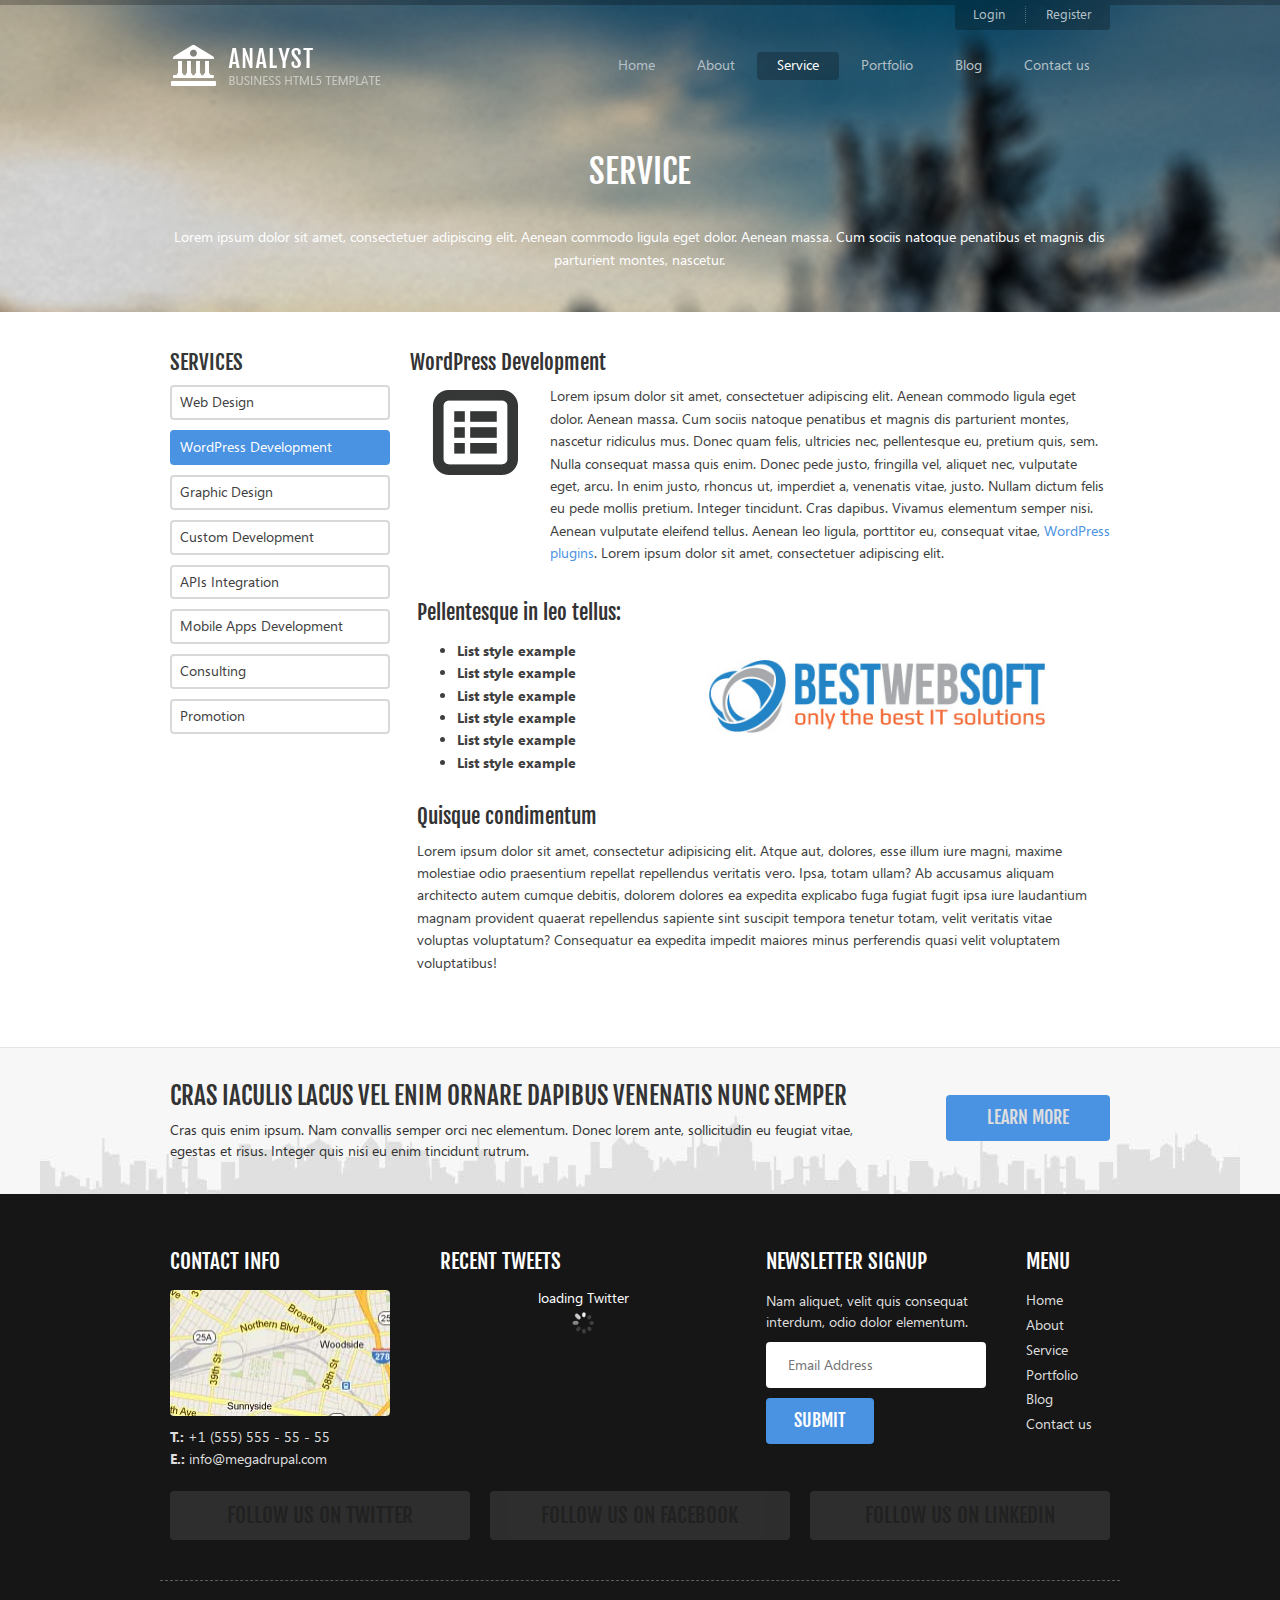
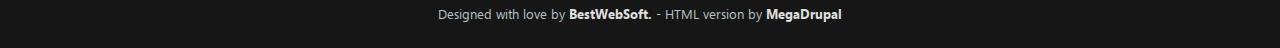
<file: analyst/service-inner.html>
<!DOCTYPE html>
<html>
<head>
    <title>Service Inner</title>
    <meta charset="utf-8">
    <meta name="viewport" content="width=device-width, initial-scale = 1.0, maximum-scale=1.0, user-scalable=no" />
    <link href='http://fonts.googleapis.com/css?family=Fjalla+One|Open+Sans:400,700' rel='stylesheet' type='text/css'>
    <link rel="stylesheet" href="css/font.css"/>
    <link rel="stylesheet" href="css/normalize.css"/>
    <link rel="stylesheet" href="css/reset.css"/>
    <link rel="stylesheet" href="css/style.css"/>
    <!--[if lte IE 7]>
    <link rel="stylesheet" href="css/ie7.css"/>
    <![endif]-->
    <!--[if lte IE 8]>
    <link rel="stylesheet" href="css/ie8.css"/>
    <![endif]-->
    <link rel="stylesheet" href="css/sequencejs-theme.modern-slide-in.css"/>
    <link rel="stylesheet" href="css/jquery.sidr.dark.css"/>
    <link rel="stylesheet" href="css/responsive.css"/>
    <!--[if lt IE 9]>
    <script type="text/javascript" src="js/html5.js"></script>
    <![endif]-->
    <script type="text/javascript" src="js/jquery-1.9.1.min.js"></script>
    <script type="text/javascript" src="js/twitter.min.js"></script>
    <script type="text/javascript" src="js/jquery.sequence-min.js"></script>
    <script type="text/javascript" src="js/jquery.sidr.min.js"></script>
    <script type="text/javascript" src="js/script.js"></script>
</head>
<body>

<div id="wrapper">
    <header id="header">
        <span class="top-line"></span>
        <div class="container_12">
            <div class="top-login-reg">
                <a href="#">Login</a>
                <a href="#">Register</a>
            </div>
            <div class="clear"></div>
            <div class="head-menu clearfix">
                <h1 id="logo">
                    <a href="index-2.html">
                        <img src="images/logo.png" alt="$SITE_NAME"/>
                    </a>
                </h1>
                <nav class="main-nav">
                    <ul id="main-menu" class="nav nav-horizontal">
                        <li class="has-sub">
                            <a href="index-2.html">Home</a>
                            <ul class="sub-menu">
                                <li><a href="404.html">404 page</a></li>
                                <li><a href="maintenance.html">Maintenance page</a></li>
                            </ul>
                        </li>
                        <li class="has-sub">
                            <a href="about.html">About</a>
                            <ul class="sub-menu">
                                <li><a href="#">Who We Are</a></li>
                                <li><a href="#">How We Work</a></li>
                                <li><a href="#">Approach</a></li>
                                <li><a href="#">Mission</a></li>
                            </ul>
                        </li>
                        <li class="has-sub active">
                            <a href="service.html">Service</a>
                            <ul class="sub-menu">
                                <li><a href="#">Web Design</a></li>
                                <li><a href="#">WordPress Development</a></li>
                                <li><a href="#">Graphic Design</a></li>
                                <li><a href="#">Custom Development</a></li>
                                <li><a href="#">APIs Integration</a></li>
                                <li><a href="#">Mobile Apps Development</a></li>
                                <li><a href="#">Consulting</a></li>
                                <li><a href="#">Promotion</a></li>
                            </ul>
                        </li>
                        <li><a href="portfolio.html">Portfolio</a></li>
                        <li><a href="blog.html">Blog</a></li>
                        <li><a href="contact-us.html">Contact us</a></li>
                    </ul>
                    <a id="btn-toogle-menu" class="btn-toogle-menu" href="#alternate-menu">
                        <span class="line-bar"></span>
                        <span class="line-bar"></span>
                        <span class="line-bar"></span>
                    </a>
                    <div id="right-menu">
                        <ul class="alternate-menu">
                            <li><a href="index-2.html">Home</a></li>
                            <li><a href="about.html">About</a></li>
                            <li><a href="service.html">Service</a></li>
                            <li><a href="portfolio.html">Portfolio</a></li>
                            <li><a href="blog.html">Blog</a></li>
                            <li><a href="contact-us.html">Contact us</a></li>
                        </ul>
                    </div>
                </nav>
            </div>
        </div>
        <div class="head-about-us container_12 clearfix">
            <div class="grid_12 content-about">
                <h2 class="common-title big">Service</h2>
                <p class="rs description">Lorem ipsum dolor sit amet, consectetuer adipiscing elit. Aenean commodo ligula eget dolor. Aenean massa. Cum sociis natoque penatibus et magnis dis parturient montes, nascetur.</p>
            </div>
        </div>
    </header><!--end: #header -->

    <div class="layout-2cols sidebar-left clearfix">
        <div class="content grid_9">
            <div class="mb-35 wrap-media-item">
                <h3 class="common-title tt-n">WordPress Development</h3>
                <div class="media">
                    <a class="thumb-left normal-w" href="#">
                        <img src="images/ex/th-85x86-1.jpg" alt="$TITLE"/>
                    </a>
                    <div class="media-body">
                        <p class="rs lh-heigher">Lorem ipsum dolor sit amet, consectetuer adipiscing elit. Aenean commodo ligula eget dolor. Aenean massa. Cum sociis natoque penatibus et magnis dis parturient montes, nascetur ridiculus mus. Donec quam felis, ultricies nec, pellentesque eu, pretium quis, sem. Nulla consequat massa quis enim. Donec pede justo, fringilla vel, aliquet nec, vulputate eget, arcu. In enim justo, rhoncus ut, imperdiet a, venenatis vitae, justo. Nullam dictum felis eu pede mollis pretium. Integer tincidunt. Cras dapibus. Vivamus elementum semper nisi. Aenean vulputate eleifend tellus. Aenean leo ligula, porttitor eu, consequat vitae, <a href="#" class="fc-blue">WordPress plugins</a>. Lorem ipsum dolor sit amet, consectetuer adipiscing elit.</p>
                    </div>
                </div>
            </div>
            <div class="clear"></div>
            <div class="article-2col">
                <h3 class="common-title tt-n mr-grid">Pellentesque in leo tellus:</h3>
                <div class="grid_5">
                    <ul class="ul-normal-default lh-heigher">
                        <li class="fw-b">List style <span class="fw-n">example</span></li>
                        <li class="fw-b">List style <span class="fw-n">example</span></li>
                        <li class="fw-b">List style <span class="fw-n">example</span></li>
                        <li class="fw-b">List style <span class="fw-n">example</span></li>
                        <li class="fw-b">List style <span class="fw-n">example</span></li>
                        <li class="fw-b">List style <span class="fw-n">example</span></li>
                    </ul>
                </div>
                <div class="grid_6">
                    <img class="mt-25" src="images/ex/th-317x81.jpg" alt="$TITLE"/>
                </div>
                <div class="clear"></div>
            </div>
            <div class="article-short no-thumb clearfix">
                <h3 class="common-title tt-n mr-grid">Quisque condimentum</h3>
                <div class="grid_5 description">
                    Lorem ipsum dolor sit amet, consectetur adipisicing elit. Atque aut, dolores, esse illum iure magni, maxime molestiae odio praesentium repellat repellendus veritatis vero. Ipsa, totam ullam? Ab accusamus aliquam architecto autem cumque debitis, dolorem dolores ea expedita explicabo fuga fugiat fugit ipsa iure laudantium magnam provident quaerat repellendus sapiente sint suscipit tempora tenetur totam, velit veritatis vitae voluptas voluptatum? Consequatur ea expedita impedit maiores minus perferendis quasi velit voluptatem voluptatibus!
                </div>
            </div>
        </div><!--end: .content -->
        <div class="sidebar grid_3">
            <div class="menu-sidebar block">
                <h3 class="common-title dark">Services</h3>
                <nav>
                   <ul class="nav nav-vertical">
                       <li><a href="#">Web Design</a></li>
                       <li><a href="#" class="active">WordPress Development</a></li>
                       <li><a href="#">Graphic Design</a></li>
                       <li><a href="#">Custom Development</a></li>
                       <li><a href="#">APIs Integration</a></li>
                       <li><a href="#">Mobile Apps Development</a></li>
                       <li><a href="#">Consulting</a></li>
                       <li><a href="#">Promotion</a></li>
                   </ul>
                </nav>
            </div>
            <div class="clear"></div>
        </div><!--end: .sidebar -->
    </div>
    <footer id="footer">
        <div class="info-line">
            <div class="container_12">
                <div class="grid_9">
                    <h2 class="rs common-title">Cras iaculis lacus vel enim ornare dapibus venenatis nunc semper</h2>
                    <p class="rs description">Cras quis enim ipsum. Nam convallis semper orci nec elementum. Donec lorem ante, sollicitudin eu feugiat vitae, egestas et risus. Integer quis nisi eu enim tincidunt rutrum.</p>
                </div>
                <div class="grid_3 ta-r">
                    <a class="btn-blue" href="#">Learn more</a>
                </div>
                <div class="clear"></div>
            </div>
        </div>
        <div class="container_12 main-footer">
            <div class="grid_3 contact-info">
                <h3 class="rs common-title">Contact Info</h3>
                <p class="rs img-map">
                    <img src="images/ex/th-map.jpg" alt="map"/>
                </p>
                <p class="rs contact-item">
                    <span class="lbl">T.:</span>
                    <span class="val">+1 (555) 555 - 55 - 55</span>
                </p>
                <p class="rs contact-item">
                    <span class="lbl">E.:</span>
                    <a href="mailto:info@megadrupal.com" class="val">info@megadrupal.com</a>
                </p>
            </div><!--end: .contact-info -->
            <div class="recent-tweets">
                <div class="inner">
                    <h3 class="rs common-title">recent tweets</h3>
                    <div class="lst-tweets" id="sys_lst_tweets">
                        <p class="rs ta-c fc-white">
                            loading Twitter <br />
                            <img src="images/spinner.gif" alt="loading"/>
                        </p>
                    </div>
                </div>
            </div><!--end: .recent-tweets -->
            <div class="email-newsletter">
                <div class="inner">
                    <h3 class="rs common-title">Newsletter Signup</h3>
                    <p class="rs description">Nam aliquet, velit quis consequat interdum, odio dolor elementum.</p>
                    <form action="#">
                        <div class="form-email">
                            <label class="lbl" for="txt-email">
                                <input id="txt-email" type="text" class="txt-input" placeholder="Email Address"/>
                            </label>
                            <button class="btn-blue btn-submit smaller" type="submit">Submit</button>
                        </div>
                    </form>
                </div>
            </div><!--end: .email-newsletter -->
            <div class="foot-menu">
                <div class="inner">
                    <h3 class="rs common-title">Menu</h3>
                    <ul class="rs">
                        <li><a href="index-2.html">Home</a></li>
                        <li><a href="about.html">About</a></li>
                        <li><a href="service.html">Service</a></li>
                        <li><a href="portfolio.html">Portfolio</a></li>
                        <li><a href="blog.html">Blog</a></li>
                        <li><a href="contact-us.html">Contact us</a></li>
                    </ul>
                </div>
            </div><!--end: .foot-menu -->
            <div class="clear"></div>
            <div class="lst-btn-social clearfix">
                <div class="grid_4"><a class="btn-invisible btn-twitter" href="#">Follow Us on Twitter</a></div>
                <div class="grid_4"><a class="btn-invisible btn-fb" href="#">Follow Us on Facebook</a></div>
                <div class="grid_4"><a class="btn-invisible btn-linkedin" href="#">Follow Us on LinkedIn</a></div>
            </div>
            <p class="rs copyright"><span class="lbl">Designed with love by</span> <a href="#" class="val">BestWebSoft.</a> - <span class="lbl">HTML version by</span> <a href="#">MegaDrupal</a> </p>
        </div>
    </footer><!--end: #footer -->
</div>
<script>
  (function(i,s,o,g,r,a,m){i['GoogleAnalyticsObject']=r;i[r]=i[r]||function(){
  (i[r].q=i[r].q||[]).push(arguments)},i[r].l=1*new Date();a=s.createElement(o),
  m=s.getElementsByTagName(o)[0];a.async=1;a.src=g;m.parentNode.insertBefore(a,m)
  })(window,document,'script','//www.google-analytics.com/analytics.js','ga');

  ga('create', 'UA-20585382-5', 'megadrupal.com');
  ga('send', 'pageview');

</script>
</body>
</html>
</file>
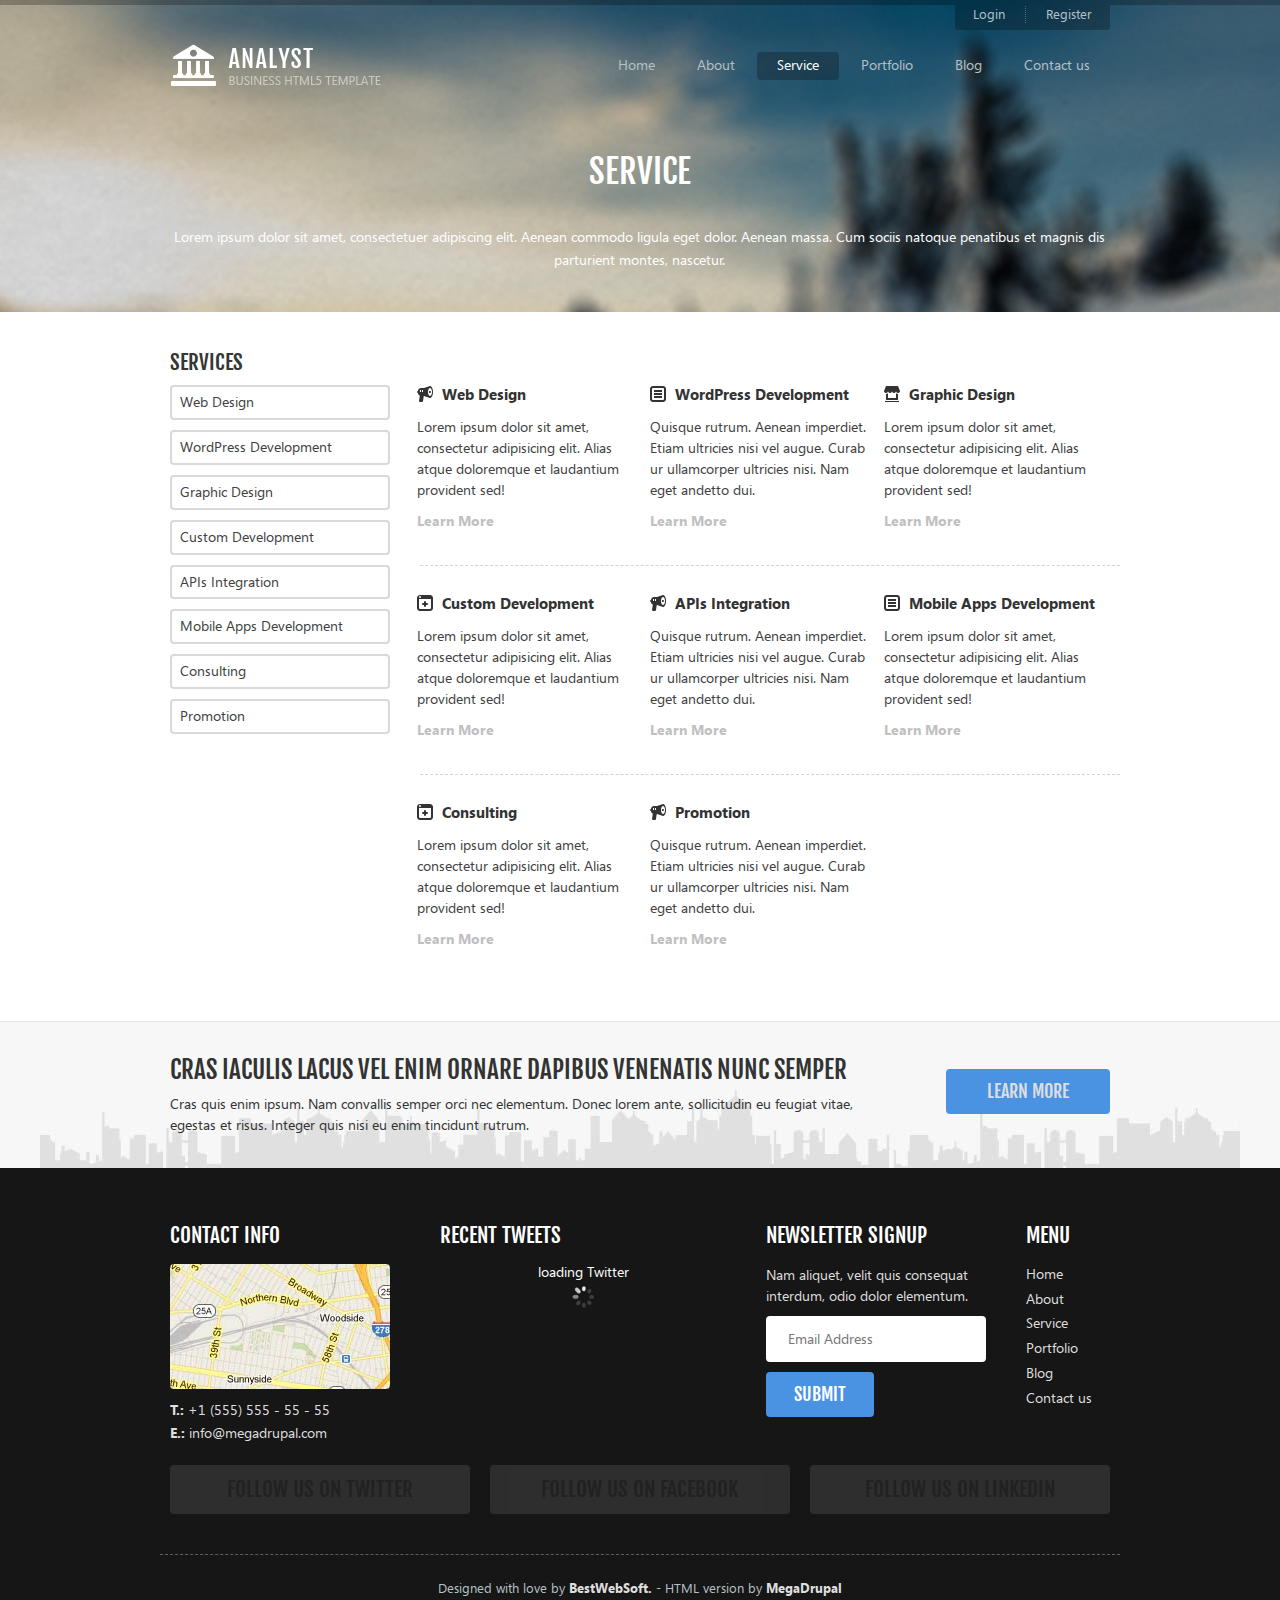
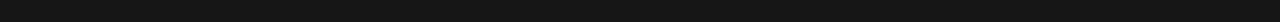
<file: analyst/service.html>
<!DOCTYPE html>
<html>
<head>
    <title>Service</title>
    <meta charset="utf-8">
    <meta name="viewport" content="width=device-width, initial-scale = 1.0, maximum-scale=1.0, user-scalable=no" />
    <link href='http://fonts.googleapis.com/css?family=Fjalla+One|Open+Sans:400,700' rel='stylesheet' type='text/css'>
    <link rel="stylesheet" href="css/font.css"/>
    <link rel="stylesheet" href="css/normalize.css"/>
    <link rel="stylesheet" href="css/reset.css"/>
    <link rel="stylesheet" href="css/style.css"/>
    <!--[if lte IE 7]>
    <link rel="stylesheet" href="css/ie7.css"/>
    <![endif]-->
    <!--[if lte IE 8]>
    <link rel="stylesheet" href="css/ie8.css"/>
    <![endif]-->
    <link rel="stylesheet" href="css/sequencejs-theme.modern-slide-in.css"/>
    <link rel="stylesheet" href="css/jquery.sidr.dark.css"/>
    <link rel="stylesheet" href="css/responsive.css"/>
    <!--[if lt IE 9]>
    <script type="text/javascript" src="js/html5.js"></script>
    <![endif]-->
    <script type="text/javascript" src="js/jquery-1.9.1.min.js"></script>
    <script type="text/javascript" src="js/twitter.min.js"></script>
    <script type="text/javascript" src="js/jquery.sequence-min.js"></script>
    <script type="text/javascript" src="js/jquery.sidr.min.js"></script>
    <script type="text/javascript" src="js/script.js"></script>
</head>
<body>

<div id="wrapper">
    <header id="header">
        <span class="top-line"></span>
        <div class="container_12">
            <div class="top-login-reg">
                <a href="#">Login</a>
                <a href="#">Register</a>
            </div>
            <div class="clear"></div>
            <div class="head-menu clearfix">
                <h1 id="logo">
                    <a href="index-2.html">
                        <img src="images/logo.png" alt="$SITE_NAME"/>
                    </a>
                </h1>
                <nav class="main-nav">
                    <ul id="main-menu" class="nav nav-horizontal">
                        <li class="has-sub">
                            <a href="index-2.html">Home</a>
                            <ul class="sub-menu">
                                <li><a href="404.html">404 page</a></li>
                                <li><a href="maintenance.html">Maintenance page</a></li>
                            </ul>
                        </li>
                        <li class="has-sub">
                            <a href="about.html">About</a>
                            <ul class="sub-menu">
                                <li><a href="#">Who We Are</a></li>
                                <li><a href="#">How We Work</a></li>
                                <li><a href="#">Approach</a></li>
                                <li><a href="#">Mission</a></li>
                            </ul>
                        </li>
                        <li class="has-sub active">
                            <a href="service.html">Service</a>
                            <ul class="sub-menu">
                                <li><a href="#">Web Design</a></li>
                                <li><a href="#">WordPress Development</a></li>
                                <li><a href="#">Graphic Design</a></li>
                                <li><a href="#">Custom Development</a></li>
                                <li><a href="#">APIs Integration</a></li>
                                <li><a href="#">Mobile Apps Development</a></li>
                                <li><a href="#">Consulting</a></li>
                                <li><a href="#">Promotion</a></li>
                            </ul>
                        </li>
                        <li><a href="portfolio.html">Portfolio</a></li>
                        <li><a href="blog.html">Blog</a></li>
                        <li><a href="contact-us.html">Contact us</a></li>
                    </ul>
                    <a id="btn-toogle-menu" class="btn-toogle-menu" href="#alternate-menu">
                        <span class="line-bar"></span>
                        <span class="line-bar"></span>
                        <span class="line-bar"></span>
                    </a>
                    <div id="right-menu">
                        <ul class="alternate-menu">
                            <li><a href="index-2.html">Home</a></li>
                            <li><a href="about.html">About</a></li>
                            <li><a href="service.html">Service</a></li>
                            <li><a href="portfolio.html">Portfolio</a></li>
                            <li><a href="blog.html">Blog</a></li>
                            <li><a href="contact-us.html">Contact us</a></li>
                        </ul>
                    </div>
                </nav>
            </div>
        </div>
        <div class="head-about-us container_12 clearfix">
            <div class="grid_12 content-about">
                <h2 class="common-title big">Service</h2>
                <p class="rs description">Lorem ipsum dolor sit amet, consectetuer adipiscing elit. Aenean commodo ligula eget dolor. Aenean massa. Cum sociis natoque penatibus et magnis dis parturient montes, nascetur.</p>
            </div>
        </div>
    </header><!--end: #header -->

    <div class="layout-2cols sidebar-left clearfix">
        <div class="content grid_9">
            <div class="lst-all-service clearfix">
                <div class="grid_4 service-item">
                    <h3 class="title rs">
                        <i class="icon iPromote"></i>
                        <a href="service-inner.html">Web Design</a>
                    </h3>
                    <p class="description">Lorem ipsum dolor sit amet, consectetur adipisicing elit. Alias atque doloremque et laudantium provident sed!</p>
                    <a href="service-inner.html" class="read-more">Learn More</a>
                </div><!--end: .service-item -->
                <div class="grid_4 service-item">
                    <h3 class="title rs">
                        <i class="icon iNote"></i>
                        <a href="service-inner.html">WordPress Development</a>
                    </h3>
                    <p class="description">Quisque rutrum. Aenean imperdiet. Etiam ultricies nisi vel augue. Curab ur ullamcorper ultricies nisi. Nam eget andetto dui.</p>
                    <a href="service-inner.html" class="read-more">Learn More</a>
                </div><!--end: .service-item -->
                <div class="clear clear-2col"></div>
                <div class="grid_4 service-item">
                    <h3 class="title rs">
                        <i class="icon iHome"></i>
                        <a href="service-inner.html">Graphic Design</a>
                    </h3>
                    <p class="description">Lorem ipsum dolor sit amet, consectetur adipisicing elit. Alias atque doloremque et laudantium provident sed!</p>
                    <a href="service-inner.html" class="read-more">Learn More</a>
                </div><!--end: .service-item -->
                <div class="clear"></div>
                <div class="grid_4 service-item">
                    <h3 class="title rs">
                        <i class="icon iGPlus"></i>
                        <a href="service-inner.html">Custom Development</a>
                    </h3>
                    <p class="description">Lorem ipsum dolor sit amet, consectetur adipisicing elit. Alias atque doloremque et laudantium provident sed!</p>
                    <a href="service-inner.html" class="read-more">Learn More</a>
                </div><!--end: .service-item -->
                <div class="clear clear-2col"></div>
                <div class="grid_4 service-item">
                    <h3 class="title rs">
                        <i class="icon iPromote"></i>
                        <a href="service-inner.html">APIs Integration</a>
                    </h3>
                    <p class="description">Quisque rutrum. Aenean imperdiet. Etiam ultricies nisi vel augue. Curab ur ullamcorper ultricies nisi. Nam eget andetto dui.</p>
                    <a href="service-inner.html" class="read-more">Learn More</a>
                </div><!--end: .service-item -->
                <div class="grid_4 service-item">
                    <h3 class="title rs">
                        <i class="icon iNote"></i>
                        <a href="service-inner.html">Mobile Apps Development</a>
                    </h3>
                    <p class="description">Lorem ipsum dolor sit amet, consectetur adipisicing elit. Alias atque doloremque et laudantium provident sed!</p>
                    <a href="service-inner.html" class="read-more">Learn More</a>
                </div><!--end: .service-item -->
                <div class="clear clear-2col"></div>
                <div class="clear"></div>
                <div class="grid_4 service-item">
                    <h3 class="title rs">
                        <i class="icon iGPlus"></i>
                        <a href="service-inner.html">Consulting</a>
                    </h3>
                    <p class="description">Lorem ipsum dolor sit amet, consectetur adipisicing elit. Alias atque doloremque et laudantium provident sed!</p>
                    <a href="service-inner.html" class="read-more">Learn More</a>
                </div><!--end: .service-item -->
                <div class="grid_4 service-item">
                    <h3 class="title rs">
                        <i class="icon iPromote"></i>
                        <a href="service-inner.html">Promotion</a>
                    </h3>
                    <p class="description">Quisque rutrum. Aenean imperdiet. Etiam ultricies nisi vel augue. Curab ur ullamcorper ultricies nisi. Nam eget andetto dui.</p>
                    <a href="service-inner.html" class="read-more">Learn More</a>
                </div><!--end: .service-item -->
            </div>
        </div><!--end: .content -->
        <div class="sidebar grid_3">
            <div class="menu-sidebar block">
                <h3 class="common-title dark">Services</h3>
                <nav>
                   <ul class="nav nav-vertical">
                       <li><a href="service-inner.html">Web Design</a></li>
                       <li><a href="service-inner.html">WordPress Development</a></li>
                       <li><a href="service-inner.html">Graphic Design</a></li>
                       <li><a href="service-inner.html">Custom Development</a></li>
                       <li><a href="service-inner.html">APIs Integration</a></li>
                       <li><a href="service-inner.html">Mobile Apps Development</a></li>
                       <li><a href="service-inner.html">Consulting</a></li>
                       <li><a href="service-inner.html">Promotion</a></li>
                   </ul>
                </nav>
            </div>
            <div class="clear"></div>
        </div><!--end: .sidebar -->
    </div>
    <footer id="footer">
        <div class="info-line">
            <div class="container_12">
                <div class="grid_9">
                    <h2 class="rs common-title">Cras iaculis lacus vel enim ornare dapibus venenatis nunc semper</h2>
                    <p class="rs description">Cras quis enim ipsum. Nam convallis semper orci nec elementum. Donec lorem ante, sollicitudin eu feugiat vitae, egestas et risus. Integer quis nisi eu enim tincidunt rutrum.</p>
                </div>
                <div class="grid_3 ta-r">
                    <a class="btn-blue" href="#">Learn more</a>
                </div>
                <div class="clear"></div>
            </div>
        </div>
        <div class="container_12 main-footer">
            <div class="grid_3 contact-info">
                <h3 class="rs common-title">Contact Info</h3>
                <p class="rs img-map">
                    <img src="images/ex/th-map.jpg" alt="map"/>
                </p>
                <p class="rs contact-item">
                    <span class="lbl">T.:</span>
                    <span class="val">+1 (555) 555 - 55 - 55</span>
                </p>
                <p class="rs contact-item">
                    <span class="lbl">E.:</span>
                    <a href="mailto:info@megadrupal.com" class="val">info@megadrupal.com</a>
                </p>
            </div><!--end: .contact-info -->
            <div class="recent-tweets">
                <div class="inner">
                    <h3 class="rs common-title">recent tweets</h3>
                    <div class="lst-tweets" id="sys_lst_tweets">
                        <p class="rs ta-c fc-white">
                            loading Twitter <br />
                            <img src="images/spinner.gif" alt="loading"/>
                        </p>
                    </div>
                </div>
            </div><!--end: .recent-tweets -->
            <div class="email-newsletter">
                <div class="inner">
                    <h3 class="rs common-title">Newsletter Signup</h3>
                    <p class="rs description">Nam aliquet, velit quis consequat interdum, odio dolor elementum.</p>
                    <form action="#">
                        <div class="form-email">
                            <label class="lbl" for="txt-email">
                                <input id="txt-email" type="text" class="txt-input" placeholder="Email Address"/>
                            </label>
                            <button class="btn-blue btn-submit smaller" type="submit">Submit</button>
                        </div>
                    </form>
                </div>
            </div><!--end: .email-newsletter -->
            <div class="foot-menu">
                <div class="inner">
                    <h3 class="rs common-title">Menu</h3>
                    <ul class="rs">
                        <li><a href="index-2.html">Home</a></li>
                        <li><a href="about.html">About</a></li>
                        <li><a href="service.html">Service</a></li>
                        <li><a href="portfolio.html">Portfolio</a></li>
                        <li><a href="blog.html">Blog</a></li>
                        <li><a href="contact-us.html">Contact us</a></li>
                    </ul>
                </div>
            </div><!--end: .foot-menu -->
            <div class="clear"></div>
            <div class="lst-btn-social clearfix">
                <div class="grid_4"><a class="btn-invisible btn-twitter" href="#">Follow Us on Twitter</a></div>
                <div class="grid_4"><a class="btn-invisible btn-fb" href="#">Follow Us on Facebook</a></div>
                <div class="grid_4"><a class="btn-invisible btn-linkedin" href="#">Follow Us on LinkedIn</a></div>
            </div>
            <p class="rs copyright"><span class="lbl">Designed with love by</span> <a href="#" class="val">BestWebSoft.</a> - <span class="lbl">HTML version by</span> <a href="#">MegaDrupal</a> </p>
        </div>
    </footer><!--end: #footer -->
</div>
<script>
  (function(i,s,o,g,r,a,m){i['GoogleAnalyticsObject']=r;i[r]=i[r]||function(){
  (i[r].q=i[r].q||[]).push(arguments)},i[r].l=1*new Date();a=s.createElement(o),
  m=s.getElementsByTagName(o)[0];a.async=1;a.src=g;m.parentNode.insertBefore(a,m)
  })(window,document,'script','//www.google-analytics.com/analytics.js','ga');

  ga('create', 'UA-20585382-5', 'megadrupal.com');
  ga('send', 'pageview');

</script>
</body>
</html>
</file>
<file: analyst/css/font.css>
@font-face {
    font-family: 'SegoeUI-Regular';
    src: url('../fonts/segoeui.eot');
    src: url('../fonts/segoeui.eot?#iefix') format('embedded-opentype'),
         url('../fonts/segoeui.woff') format('woff'),
         url('../fonts/segoeui.ttf') format('truetype'),
         url('../fonts/segoeui.svg#SegoeUI-Regular') format('svg');
    font-weight: normal;
    font-style: normal;
}
@font-face {
    font-family: 'SegoeUI-Bold';
    src: url('../fonts/segoeuibold.eot');
    src: url('../fonts/segoeuibold.eot?#iefix') format('embedded-opentype'),
         url('../fonts/segoeuibold.woff') format('woff'),
         url('../fonts/segoeuibold.ttf') format('truetype'),
         url('../fonts/segoeuibold.svg#SegoeUI-Bold') format('svg');
    font-weight: normal;
    font-style: normal;
}
</file>
<file: analyst/css/style.css>
/*------------------------------------------------------------------------
# Analyst - May 12, 2013
# ------------------------------------------------------------------------
# Designed by BestWebSoft & HTML by MegaDrupal
# Websites:  http://www.megadrupal.com -  Email: info@megadrupal.com
--------------------------------------------------------------------------*/
html{font-size:100%;-webkit-text-size-adjust:100%;-ms-text-size-adjust:100%}body{margin:0;font-family:"SegoeUI-Regular","OpenSans",sans-serif;font-size:.875em;line-height:1.2em;color:#404040}.rs,h1.rs,h2.rs,h3.rs,h4.rs,h5.rs,h6.rs{margin:0;padding:0}ul.rs,ol.rs{list-style:none}img{max-width:100%;height:auto;vertical-align:middle;border:0;-ms-interpolation-mode:bicubic}button,input,select,textarea{margin:0;vertical-align:middle;font-family:inherit;font-size:100%;outline:0}button,input{*overflow:visible;line-height:normal}button::-moz-focus-inner,input::-moz-focus-inner{padding:0;border:0}button,html input[type="button"],input[type="reset"],input[type="submit"]{-webkit-appearance:button;cursor:pointer}label,select,button,input[type="button"],input[type="reset"],input[type="submit"],input[type="radio"],input[type="checkbox"]{cursor:pointer}input[type="search"]{box-sizing:content-box;-moz-box-sizing:content-box;-webkit-box-sizing:content-box;-webkit-appearance:textfield}input[type="search"]::-webkit-search-decoration,input[type="search"]::-webkit-search-cancel-button{-webkit-appearance:none}textarea{overflow:auto;vertical-align:top;resize:none}.container_12{margin-left:auto;margin-right:auto;width:960px}.grid_1,.grid_2,.grid_3,.grid_4,.grid_5,.grid_6,.grid_7,.grid_8,.grid_9,.grid_10,.grid_11,.grid_12{display:inline;float:left;margin-left:1%;margin-right:1%}.grid_1{width:6.333%}.grid_2{width:14.666%}.grid_3{width:23%}.grid_4{width:31.333%}.grid_5{width:39.666%}.grid_6{width:48%}.grid_7{width:56.333%}.grid_8{width:64.666%}.grid_9{width:73%}.grid_10{width:81.333%}.grid_11{width:89.666%}.grid_12{width:98%}#wrapper{margin:0 auto;max-width:1920px}.clearfix{*zoom:1}.clearfix:before,.clearfix:after{display:table;content:"";line-height:0}.clearfix:after{clear:both}.clear{background:0;border:0;clear:both;display:block;float:none;font-size:0;list-style:none;margin:0;padding:0;overflow:hidden;visibility:hidden;width:0;height:0}.clear-2col{display:none}.br4{border-radius:4px;-moz-border-radius:4px;-webkit-border-radius:4px}.br6{border-radius:6px;-moz-border-radius:6px;-webkit-border-radius:6px}.lh-heigher{line-height:1.6em}.mt-25{margin-top:25px}.mb-25{margin-bottom:25px}.mb-35{margin-bottom:35px}.ta-l{text-align:left}.ta-c{text-align:center}.ta-r{text-align:right}.fw-b{font-family:"SegoeUI-Bold","Open Sans",sans-serif}.fw-n{font-weight:normal}a{color:#404040;text-decoration:none;-o-transition:color .3s;-ms-transition:color .3s;-moz-transition:color .3s;-webkit-transition:color .3s;transition:color .3s}a:hover{text-decoration:none}a:hover,a:active{outline:0}a.fc-white,.fc-white{color:#FFF}a.fc-black,.fc-black{color:#333}a.fc-blue,.fc-blue{color:#4a92e2}a.fc-gray,.fc-gray{color:#b0b0b0}a.fc-gray-dark,.fc-gray-dark{color:#999}a.gray-link{font-family:"SegoeUI-Bold","Open Sans",sans-serif;color:silver}a.gray-link:hover{color:#4a92e2}.block{margin-bottom:30px}.common-title{color:#333;font-weight:normal;font-size:1.5em;line-height:1.2em;text-transform:uppercase;font-family:"Fjalla One",Arial,sans-serif;padding:0 0 10px 0;margin:0}.common-title.big{font-size:2.429em}.common-title.dark{color:#343735}.common-title.tt-n{text-transform:none}.common-title.mr-grid{margin-left:1%;margin-right:1%}.btn-blue{border:0;display:inline-block;background:#4a92e2;color:#FFF;font-size:1.286em;line-height:1.2em;padding:12px 40px;cursor:pointer;text-transform:uppercase;font-family:"Fjalla One","Open Sans",sans-serif;font-weight:normal;border-radius:4px;-moz-border-radius:4px;-webkit-border-radius:4px;transition:background .3s;-o-transition:background .3s;-ms-transition:background .3s;-moz-transition:background .3s;-webkit-transition:background .3s;*display:inline;*zoom:1}.btn-blue.smaller{padding:12px 28px}.btn-blue:hover{background:#4286d2}a.btn-invisible{display:inline-block;font-size:1.5em;line-height:1.2em;color:#7f7f7f;text-align:center;text-transform:uppercase;font-family:"Fjalla One","Open Sans",sans-serif;background:#FFF;padding:12px 30px;opacity:.1;filter:alpha(Opacity=10);border-radius:4px;-moz-border-radius:4px;-webkit-border-radius:4px;transition:all .3s;-o-transition:all .3s;-ms-transition:all .3s;-moz-transition:all .3s;-webkit-transition:all .3s;*display:inline;*zoom:1}.btn-invisible:hover{opacity:1;filter:alpha(Opacity=100)}.btn-white{display:inline-block;font-size:1.286em;line-height:1.2em;color:#c1c1c1;text-align:center;text-transform:uppercase;font-family:"Fjalla One","Open Sans",sans-serif;background:#FFF;padding:10px 67px;border:2px solid #d9d9d9;border-radius:4px;-moz-border-radius:4px;-webkit-border-radius:4px;transition:all .3s;-o-transition:all .3s;-ms-transition:all .3s;-moz-transition:all .3s;-webkit-transition:all .3s;*display:inline;*zoom:1}.btn-white:hover{background:#f3f3f3}.thanks{float:left;font-size:.9286em;background:#68c368 url("../images/bg-thanks.png") no-repeat right center;color:#FFF;padding:15px 20px;width:450px;text-align:left;border-radius:4px;-moz-border-radius:4px;-webkit-border-radius:4px}.failure{background:#f2dede;border:1px solid #eed3d7;color:#b94a48}.sidebar .thanks{background:#68c368;width:100%;margin-bottom:10px;padding:8px 10px;-webkit-box-sizing:border-box;-moz-box-sizing:border-box;box-sizing:border-box}.layout-2cols{width:960px;margin:0 auto;padding:38px 0}.layout-2cols>.content{float:left}.layout-2cols>.sidebar{float:left}.layout-2cols.sidebar-left>.content{float:right}.layout-2cols.big-side-bar>.sidebar{width:320px}.layout-2cols.big-side-bar>.content{width:640px}.form .lbl-wrap{display:block;margin-bottom:14px}.form .txt{border:3px solid #ececec;background:#fbfbfb;border:3px solid #ececec;padding:10px 16px 11px 16px;cursor:text;width:100%;box-sizing:border-box;-moz-box-sizing:border-box;-webkit-box-sizing:border-box;border-radius:4px;-moz-border-radius:4px;-webkit-border-radius:4px;transition:background .3s,border .3s;-o-transition:background .3s,border .3s;-ms-transition:background .3s,border .3s;-moz-transition:background .3s,border .3s;-webkit-transition:background .3s,border .3s}.form .txt:hover{background:#fff}.form .txt:focus{background:#fff;border-color:#d2e4f8}.form textarea.txt{height:160px}.media,.media-body{overflow:hidden;*overflow:visible;zoom:1}.media>.thumb-left{float:left;margin-right:10px;margin-top:5px}.media>.thumb-left.normal-w{width:130px;text-align:center}.ul-normal-default{margin:5px 0;padding-left:40px}.icon{background:transparent url("../images/analyst-icon8d0a.png?v=0.1121989") no-repeat;border:0;display:inline-block;*display:inline;*zoom:1}.iGPlus{width:16px;height:16px;background-position:0 0}.iPromote{width:16px;height:16px;background-position:-16px 0}.iNote{width:16px;height:16px;background-position:-32px 0}.iHome{width:16px;height:16px;background-position:-48px 0}.iPlus{width:16px;height:16px;background-position:-64px 0}.iTwitter{width:16px;height:11px;background-position:0 -16px}.iPickDown{width:16px;height:07px;background-position:-16px -16px}.iReply{width:16px;height:12px;background-position:-32px -16px}.article-short{margin-bottom:35px}.article-short .thumb-img{display:block;line-height:0}.article-short .thumb-img img{width:100%;border-radius:2px;-moz-border-radius:2px;-webkit-border-radius:2px}.article-short.no-thumb .grid_5{width:auto}.article-short .description{line-height:1.6em;margin-left:1%;margin-right:1%}.article-short .acticle-title{font-size:1em;font-weight:normal;font-family:"SegoeUI-Bold","Open Sans",sans-serif;padding:6px 0 4px}.article-short .acticle-title a{color:#333}.article-short .acticle-title a:hover{color:#4a92e2}.article-short .tiny-desc{font-size:.929em;color:#969696;padding-bottom:10px}.article-2col{margin-bottom:25px;list-style-type:disc}#header{background:url("../images/bg-header.jpg") no-repeat center top fixed}#header .top-line{display:block;height:5px;background:url("../images/black-dot-25.png")}#header .top-login-reg{float:right;margin-right:10px;padding:1px 18px 7px 18px;background:url("../images/black-dot-25.png");border-radius:0 0 3px 3px;-moz-border-radius:0 0 3px 3px;-webkit-border-radius:0 0 3px 3px}.top-login-reg>a{color:#b6c1c7;font-size:.929em;float:left;border-left:1px dotted #536d7a;padding-left:20px;transition:color .3s;-o-transition:color .3s;-ms-transition:color .3s;-moz-transition:color .3s;-webkit-transition:color .3s}.top-login-reg>a:first-child{padding-left:0;padding-right:20px;border-left:0}.top-login-reg>a:hover{color:#FFF}#header .head-menu{padding-top:14px}#logo{float:left;padding:0;margin:0 10px}.main-nav{float:right}#main-menu{padding-top:8px;margin:0 10px}.main-nav .alternate-menu{display:none}.head-about-us .common-title{text-align:center;padding:65px 0 33px;color:#FFF}.head-about-us .f-404{display:block;font-size:3.794em;line-height:1em}.head-about-us .description{line-height:1.7em;color:#FFF;text-align:center;padding-bottom:40px}.nav{list-style:none;margin:0;padding:0}.nav>li{z-index:3;position:relative}.nav>li>a{display:block}.nav-vertical>li>a{position:relative;border:2px solid #d9d9d9;background:#FFF;margin-bottom:10px;padding:7px 8px;border-radius:4px;-moz-border-radius:4px;-webkit-border-radius:4px;transition:all .3s;-o-transition:all .3s;-ms-transition:all .3s;-moz-transition:all .3s;-webkit-transition:all .3s}.nav-vertical>li.has-right>a{padding-right:35px}.nav-vertical>li>a:hover{background:#f7f7f7;color:#8c8c8c}.nav-vertical>li>a.active{border-color:#4a92e2;background:#4a92e2;color:#fff}.nav-vertical>li>a .lbl-desc-right{position:absolute;top:7px;right:18px;color:#CCC}.nav-vertical>li>a.active .lbl-desc-right{color:#FFF}.nav-horizontal>li{float:left;margin-left:2px}.nav-horizontal>li>a{color:#b6c1c7;display:block;padding:5px 20px 6px;border-radius:4px;-moz-border-radius:4px;-webkit-border-radius:4px;transition:color .3s;-o-transition:color .3s;-ms-transition:color .3s;-moz-transition:color .3s;-webkit-transition:color .3s}.nav-horizontal>li.active>a{background:url("../images/black-dot-25.png");color:#FFF}.nav-horizontal>li:hover>a{color:#FFF}.nav-horizontal>li.has-sub:hover>a{color:#404040;background:#FFF;border-radius:4px 4px 0 0;-moz-border-radius:4px 4px 0 0;-webkit-border-radius:4px 4px 0 0}.nav-horizontal .sub-menu{visibility:hidden;position:absolute;opacity:0;filter:alpha(opacity=0);top:0;left:0;z-index:-1;float:left;width:10px;overflow:hidden;padding:8px 0;margin:0;list-style:none;background-color:#fff;border-radius:0 4px 4px 4px;-moz-border-radius:0 4px 4px 4px;-webkit-border-radius:0 4px 4px 4px;transition:top .4s,opacity .4s,z-index .4s;-o-transition:top .4s,opacity .4s,z-index .4s;-ms-transition:top .4s,opacity .4s,z-index .4s;-moz-transition:top .4s,opacity .4s,z-index .4s;-webkit-transition:top .4s,opacity .4s,z-index .4s}.nav-horizontal>li.has-sub:hover .sub-menu{visibility:visible;top:100%;opacity:1;filter:alpha(opacity=100);z-index:2;width:auto;min-width:160px}.sub-menu>li>a{color:#4c4c4c;display:block;padding:6px 20px;white-space:nowrap}.sub-menu>li>a:hover{background:#4c4c4c;color:#fff}.sub-menu a{-o-transition:color 0 ease-in;-ms-transition:none;-moz-transition:none;-webkit-transition:none;transition:none}#footer{background:#161616;word-wrap:break-word}#footer .info-line{background:#f7f7f7 url("../images/bg-info-line.jpg") no-repeat center bottom;border-top:1px solid #e5e5e5;padding:33px 0}.info-line .common-title{font-size:1.786em;padding-bottom:8px}.info-line .description{line-height:1.5em;color:#333}.info-line .btn-blue{margin-top:14px;text-align:center;min-width:140px;padding:12px}#footer .info-line .btn-blue:hover{color:#fff}#footer .main-footer{padding-top:55px;color:#dedede}#footer .main-footer .common-title{padding-bottom:16px;color:#fff}#footer a{color:#dedede}#footer a:hover{color:#4a92e2}.contact-info .img-map{margin-bottom:10px}.contact-info .img-map img{width:100%;border-radius:4px;-moz-border-radius:4px;-webkit-border-radius:4px}.contact-info .contact-item{padding:3px 0}.contact-info .lbl{font-family:"SegoeUI-Bold","Open Sans",sans-serif}#footer .inner{padding-left:40px}#footer .recent-tweets{float:left;width:34%}.recent-tweets ul{margin:0;padding:0;list-style:none}.recent-tweets .tweet-item{position:relative;padding-left:25px;padding-bottom:20px}.recent-tweets .tweet-item:first-child{padding-top:0}.recent-tweets .tweet-mind{line-height:1.5em;padding-bottom:10px}.recent-tweets .tweet-mind a{color:#fff}.recent-tweets .tweet-mind a:hover{color:#b6c1c7}.recent-tweets .timestamp{font-size:.929em;color:#7b7b7b}.recent-tweets .iTwitter{position:absolute;top:5px;left:0}#footer .email-newsletter{float:left;width:27%}.email-newsletter .description{line-height:1.5em;padding-bottom:10px}.email-newsletter .lbl{display:block;background:#FFF;padding:12px 20px 13px;margin-bottom:10px;border-radius:4px;-moz-border-radius:4px;-webkit-border-radius:4px}.email-newsletter .txt-input{border:0;width:90%}#footer .foot-menu{float:left;width:14%}.foot-menu li{padding:4px 0}.foot-menu li:first-child{padding-top:2px}.foot-menu li a{color:#b6c1c7}.foot-menu li a:hover{color:#FFF}#footer .lst-btn-social{padding-top:20px;padding-bottom:40px;border-bottom:1px dashed #5d5d5d}#footer .lst-btn-social a.btn-invisible{color:#7f7f7f;display:block;padding:12px}#footer .lst-btn-social a.btn-twitter:hover{background:#43c5cc;color:#FFF}#footer .lst-btn-social a.btn-fb:hover{background:#3b5998;color:#FFF}#footer .lst-btn-social a.btn-linkedin:hover{background:#4393bb;color:#FFF}#footer .copyright{text-align:center;padding:25px;font-size:.929em;color:#b6c1c7}.copyright a{color:#b6c1c7;font-family:"SegoeUI-Bold","Open Sans",sans-serif}.copyright a:hover{color:#4a92e2}.service{padding:40px 0 10px}.service .service-item{margin-bottom:30px}.service-item .title{position:relative;padding-left:25px;font-size:1.071em;line-height:1.2em;font-weight:normal;font-family:"SegoeUI-Bold","Open Sans",sans-serif}.service-item .title a{color:#333}.service-item .title a:hover{color:#4a92e2}.service-item .icon{position:absolute;left:0;top:1px}.service-item .description{padding:13px 0;margin:0;line-height:1.5em}.service-item .read-more{font-family:"SegoeUI-Bold","Open Sans",sans-serif;color:silver;transition:color .3s;-o-transition:color .3s;-ms-transition:color .3s;-moz-transition:color .3s;-webkit-transition:color .3s}.service-item .read-more:hover{color:#4a92e2}.lst-all-service{padding-top:7px}.lst-all-service .service-item{padding:28px 0 35px}.lst-all-service .clear{width:100%;visibility:visible;margin:0 10px;border-bottom:1px dashed #d3d3d3}.featured-info{padding:35px 0;background:#f7f7f7;border:solid #e5e5e5;border-width:1px 0}.featured-info .lst-lastest-work{border-bottom:1px dashed #cdcdcd;margin-bottom:35px}.lst-lastest-work .project-lastest,.lst-lastest-work .project-media{padding-bottom:40px}.project-lastest .description{line-height:1.5em;padding-bottom:10px}.project-media .container-project{overflow:hidden;position:relative;border:5px solid #FFF;box-shadow:0 0 3px rgba(0,0,0,0.1);-moz-box-shadow:0 0 3px rgba(0,0,0,0.1);-webkit-box-shadow:0 0 3px rgba(0,0,0,0.1)}.container-project .thumb{width:100%}.container-project .wrap-information{position:absolute;bottom:100%;left:0;width:100%;height:100%;background:url("../images/black-dot-80.png");transition:bottom .3s;-o-transition:bottom .3s;-ms-transition:bottom .3s;-moz-transition:bottom .3s;-webkit-transition:bottom .3s}.container-project:hover .wrap-information{bottom:0}.container-project .information{padding:0 16px;color:#FFF}.container-project .project-title{font-weight:normal;font-family:"Fjalla One",Arial,sans-serif;font-size:1.071em;line-height:1.2em;text-transform:uppercase;text-align:center;border-bottom:1px dashed #717673;padding:17px 0;margin:0 0 16px 0}.container-project .description{color:#FFF;text-align:center;font-size:.929em;line-height:1.5em}.about-item .description{line-height:1.5em;padding-bottom:10px}.about-service .lst-our-service{float:left;width:50%}.lst-our-service .service-item{border-top:1px dashed #ccc;padding:6px 12px 6px 6px;margin-right:0;margin-left:10px}.lst-our-service:first-child .service-item{margin-left:0;margin-right:10px}.lst-our-service .service-item:first-child{border-top:0;padding-top:3px}.lst-our-service .service-item a:hover{color:#4a92e2}.about-testimonial .wrap-lst-testimonial{position:relative;background:#FFF;padding:15px 20px;line-height:1.5em;border:1px solid #dedede;border-radius:6px;-moz-border-radius:6px;-webkit-border-radius:6px}.wrap-lst-testimonial .iPickDown{position:absolute;right:20px;bottom:-7px}.wrap-lst-testimonial .present-lst{position:relative}.wrap-lst-testimonial .testimonial-content{display:none;height:65px;overflow:hidden}.wrap-lst-testimonial .testimonial-content.active{display:block}.wrap-lst-testimonial .mid-testimonial-content{width:100%;height:65px;overflow:hidden;display:table-cell;vertical-align:middle}.about-testimonial .wrap-indicators{padding-top:12px}.wrap-indicators .indicators{float:left}.wrap-indicators .indicators .dot-gray{float:left;margin:3px 5px 0 0;cursor:pointer;width:9px;height:9px;background:#d3d3d3;border-radius:100%;-moz-border-radius:100%;-webkit-border-radius:100%}.wrap-indicators .indicators .dot-gray:hover,.wrap-indicators .indicators .dot-gray.active{background:#4a92e2}.wrap-indicators .lst-people-name{float:right}.wrap-indicators .people-name{text-align:right;font-size:.929em;font-family:"SegoeUI-Bold","Open Sans",sans-serif;display:none}.wrap-indicators .people-name.active{display:block}.recent-posts{padding:35px 0}.article-lastest .description{line-height:1.5em;padding-bottom:10px}.article-item .wrap-thumb-article{overflow:hidden;position:relative;border:5px solid #FFF;box-shadow:0 0 3px rgba(0,0,0,0.1);-moz-box-shadow:0 0 3px rgba(0,0,0,0.1);-webkit-box-shadow:0 0 3px rgba(0,0,0,0.1)}.wrap-thumb-article .thumb{width:100%;height:auto}.wrap-thumb-article .wrap-icon-action{position:absolute;bottom:100%;left:0;width:100%;height:100%;background:url("../images/black-dot-80.png");text-align:center;transition:bottom .3s;-o-transition:bottom .3s;-ms-transition:bottom .3s;-moz-transition:bottom .3s;-webkit-transition:bottom .3s}.wrap-thumb-article:hover .wrap-icon-action{bottom:0}.wrap-thumb-article .wrap-icon-action .iPlus{cursor:pointer;margin-top:37px}.article-item .acticle-title{font-family:"SegoeUI-Bold","Open Sans",sans-serif;font-weight:normal;font-size:1.071em;line-height:1.2em;padding:10px 0 5px}.article-item .acticle-title a{color:#333;transition:color .3s;-o-transition:color .3s;-ms-transition:color .3s;-moz-transition:color .3s;-webkit-transition:color .3s}.article-item .acticle-title a:hover{color:#4a92e2}.article-item .acticle-time{font-size:.929em;color:#b0b0b0;padding-bottom:5px}.article-item .acticle-description{line-height:1.5em}.client-we-work{margin-bottom:55px;background:url(../images/bg-client.jpg) no-repeat center center fixed;-webkit-background-size:cover;-moz-background-size:cover;-o-background-size:cover;background-size:cover}.client-we-work .client-info{padding:70px 0;background:url("../images/black-dot-75.png")}.client-we-work .common-title{text-align:center;padding-bottom:20px;color:#FFF}.client-we-work .description{line-height:1.5em;font-size:1.143em;text-align:center;color:#b6c1c7}.client-we-work .lst-logo-client{padding-top:50px}.lst-logo-client .client-logo{background:transparent url("../images/client-logo8d0a.png?v=0.1121989") no-repeat;border:0;display:inline-block;*display:inline;*zoom:1}.lst-logo-client a{float:left;margin-left:37px}.lst-logo-client a:first-child{margin-left:0}.lst-logo-client .graphicriver{background-position:0 0;width:214px;height:54px;margin-top:5px}.lst-logo-client .graphicriver:hover{background-position:0 -54px}.lst-logo-client .themeforest{background-position:-214px 0;width:209px;height:40px;margin-top:5px}.lst-logo-client .themeforest:hover{background-position:-214px -54px}.lst-logo-client .codecanyon{background-position:-423px 0;width:208px;height:38px;margin-top:2px}.lst-logo-client .codecanyon:hover{background-position:-423px -54px}.lst-logo-client .photodune{background-position:-631px 0;width:195px;height:49px}.lst-logo-client .photodune:hover{background-position:-631px -53px}.lst-all-project .project-item{margin-bottom:30px}.lst-all-project .project-top-thumb{overflow:hidden;position:relative;border:5px solid #FFF;box-shadow:0 0 3px rgba(0,0,0,0.1);-moz-box-shadow:0 0 3px rgba(0,0,0,0.1);-webkit-box-shadow:0 0 3px rgba(0,0,0,0.1)}.project-top-thumb .thumb{width:100%;height:auto}.project-top-thumb .wrap-information{overflow:hidden;position:absolute;bottom:100%;left:0;width:100%;height:100%;background:url("../images/black-dot-80.png");transition:bottom .3s;-o-transition:bottom .3s;-ms-transition:bottom .3s;-moz-transition:bottom .3s;-webkit-transition:bottom .3s}.project-top-thumb:hover .wrap-information{bottom:0}.project-top-thumb .information{padding:0 16px;color:#FFF}.project-top-thumb .information .iPlus{cursor:pointer;margin-top:37px}.project-top-thumb .project-title{font-weight:normal;font-family:"Fjalla One",Arial,sans-serif;font-size:1.071em;line-height:1.2em;text-transform:uppercase;text-align:center;border-bottom:1px dashed #717673;padding:17px 0;margin:0 0 16px 0}.project-top-thumb .description{color:#FFF;text-align:center;font-size:.929em;line-height:1.5em}.lst-all-project .project-title-outside{font-family:"SegoeUI-Bold","Open Sans",sans-serif;font-weight:normal;font-size:1.071em;line-height:1.2em;padding:10px 0 5px}.lst-all-project .project-title-outside a{color:#333;transition:color .3s;-o-transition:color .3s;-ms-transition:color .3s;-moz-transition:color .3s;-webkit-transition:color .3s}.lst-all-project .project-title-outside a:hover{color:#4a92e2}.lst-all-project .project-time{font-size:.929em;color:#b0b0b0;padding-bottom:5px}.lst-all-project .project-description{line-height:1.5em}.top-filter-item .wrap-filter{float:right}.top-filter-item .lbl{float:right;margin:6px 10px 0 0}.top-filter-item .val{float:right;position:relative;border:2px solid #d9d9d9;color:#999;min-width:140px;padding:5px 7px;border-radius:4px;-moz-border-radius:4px;-webkit-border-radius:4px}.top-filter-item .val .bor-pick{position:absolute;top:11px;right:7px;display:inline-block;width:0;height:0;border-width:4px 3px;border-style:solid;border-color:#d9d9d9 transparent transparent transparent;*display:inline;*zoom:1}.project-infomation{padding:20px;background:#f0f0f0;border-radius:3px;-moz-border-radius:3px;-webkit-border-radius:3px}.project-infomation .link-live-view{font-family:"SegoeUI-Bold",sans-serif;color:#4a92e2}.project-infomation .link-live-view:hover{text-decoration:underline}.project-img-description{width:580px;text-align:center;margin:35px auto;background:#f0f0f0}.project-img-description img{margin-top:38px;border:1px solid #d0d0d0;box-shadow:0 0 8px rgba(0,0,0,0.1);-moz-box-shadow:0 0 8px rgba(0,0,0,0.1);-webkit-box-shadow:0 0 8px rgba(0,0,0,0.1)}.project-img-description img:first-child{margin-top:0}.wrap-article-detail .time-social{padding-bottom:5px}.wrap-article-detail .article-time{float:left;font-size:.9286em;color:#b0b0b0}.wrap-article-detail .social-sharing{float:right}.wrap-article-detail .article-responses{padding:40px 0}.article-responses .comment-item{padding:20px 20px 20px 0;position:relative}.article-responses .comment-item.lv2{padding-left:80px}.article-responses .comment-item.lv3{padding-left:160px}.article-responses .comment-item.lv4{padding-left:240px}.article-responses .comment-item.lv5{padding-left:320px}.article-responses .comment-item.lv6{padding-left:400px}.article-responses .comment-item:hover{background:#f8f8f8}.article-responses .avatar-thumb{float:left;margin-right:20px}.article-responses .avatar-thumb img{width:60px;height:60px;border-radius:4px;-moz-border-radius:4px;-webkit-border-radius:4px}.article-responses .sender-name:hover{color:#4a92e2}.article-responses .timestamp{padding:5px 0 10px;font-size:.9286em;color:#b0b0b0}.article-responses .comment-content{line-height:1.6em}.article-responses .btn-reply{display:none;position:absolute;top:20px;right:20px}.article-responses .comment-item:hover .btn-reply{display:block}.compose-comment .form-send-cm{padding:10px 0}.compose-comment .btn-send-comment{padding:12px 18px;width:190px}.tag-cloud{padding:10px 0}.tag-cloud a{background:#ececec;color:#999;padding:7px 10px;margin-right:10px;border-radius:4px;-moz-border-radius:4px;-webkit-border-radius:4px;display:inline-block;*display:inline;*zoom:1}.tag-cloud a:hover{background:#e8e8f1}.tag-cloud a.active{color:#FFF;background:#4a92e2}.contact-us-page{padding:40px 0 80px}.contact-us-page .our-information{padding:16px 20px;margin-top:35px;background:#f0f0f0;border-radius:3px;-moz-border-radius:3px;-webkit-border-radius:3px}.our-information .info-item{padding-top:20px}.our-information .info-item:first-child{padding-top:0}.our-information .info-item a.fc-blue:hover{text-decoration:underline}#maintain .logo{text-align:center;margin:0;padding:30px}#maintain .alert-message{height:346px;padding-top:160px;text-align:center;background:url("../images/bg-header.jpg") no-repeat center center}#maintain .alert-message .common-title{color:#FFF;padding:10px}
</file>
<file: analyst/css/sequencejs-theme.modern-slide-in.css>
/*
Theme created for use with Sequence.js (http://www.sequencejs.com/)

Theme: Modern Slide In
Version: 1.3
Theme Author: Ian Lunn @IanLunn
Author URL: http://www.ianlunn.co.uk/
Theme URL: http://www.sequencejs.com/themes/modern-slide-in/

This is a FREE theme and is available under a MIT License:
http://www.opensource.org/licenses/mit-license.php

Sequence.js and its dependencies are (c) Ian Lunn Design 2012 - 2013 unless otherwise stated.
*/

/* THEME STYLES */
#sequence {
    position: relative;
    height: 446px;
    overflow: hidden;
}

#sequence > .sequence-canvas{
    padding: 0;
    margin: 0 auto;
    width: 940px;
    height: 400px;
    list-style: none;
    position: relative;
    z-index: 2;
}
#sequence > .sequence-canvas > li {
    position: absolute;
    width: 100%;
    height: 100%;
    z-index: 1;
    top: -50%;
    left: 0;
}
#sequence > .sequence-canvas li > * {
    /* only cause the left and opacity properties to transition */
    -webkit-transition-property: left, opacity;
    -moz-transition-property: left, opacity;
    -ms-transition-property: left, opacity;
    -o-transition-property: left, opacity;
    transition-property: left, opacity;
    -webkit-transition-duration: 0.5s;
    -moz-transition-duration: 0.5s;
    -ms-transition-duration: 0.5s;
    -o-transition-duration: 0.5s;
    transition-duration: 0.5s;
}
.slide-item .slide-image{
    position: absolute;
    width: 460px;
    height: 100%;
    bottom: -55%;
    opacity: 0;
    left: -20%;
}
.slide-item.animate-in .slide-image{
    left: 0;
    opacity: 1;
}
.slide-item.animate-out .slide-image{
    left: -20%;
    opacity: 0;
}
.slide-item .slide-image img{
    max-height: 400px;
	width: 100%;
}
.slide-item .ver-block {
    width:460px;
    height:400px;
    display:table-cell;
    vertical-align:middle;
}
.slide-item .slide-title{
    color: #FFF;
    font-size: 2.429em;
    line-height: 1.2em;
    text-transform: uppercase;
    font-weight: normal;
    padding: 0;
    margin: 0;
    font-family: "Fjalla One", sans-serif;
    position: absolute;
    width: 460px;
    bottom: 13%;
    left: 680px;
    opacity: 0;
}
.slide-item.animate-in .slide-title{
    left: 480px;
    opacity: 1;
}
.slide-item.animate-out .slide-title{
    left: 280px;
    opacity: 0;
}
.slide-item .slide-desc-btn{
    position: absolute;
    top: 91%;
    width: 460px;
    left: 280px;
    opacity: 0;
}
.slide-item.animate-in .slide-desc-btn{
    left: 480px;
    opacity: 1;
}
.slide-item.animate-out .slide-desc-btn{
    left: 680px;
    opacity: 0;
}
.slide-item .slide-description{
    margin:0 0 14px 0;
    padding: 0;
    color: #FFF;
    font-size: 1.071em;
    line-height: 1.7em;
}
.slide-item .link-btn{
    font-size: 1.5em;
    line-height: 1.2em;
    font-family: "Fjalla One", sans-serif;
    text-transform: uppercase;
    border-radius: 4px;
    -moz-border-radius: 4px;
    -webkit-border-radius: 4px;
    padding: 8px 19px;
    margin: 0 10px 10px 0;
    background: rgba(0,0,0,0.5);
    *background: #313332;
    color: #FFF;
    display: inline-block;
    *display: inline;
    *zoom: 1;
    -o-transition:background 0.3s;
    -ms-transition:background 0.3s;
    -moz-transition:background 0.3s;
    -webkit-transition:background 0.3s;
    transition:background 0.3s;
}
.slide-item .link-btn.btn-light{
	background: rgba(255,255,255,0.5);
	*background: #DBDBD9;
    color: #424242;
}
.slide-item .link-btn:hover{
	background:#4A92E2;
	color:#FFF;
}
.animate-in .model {
    left: 15%;
    opacity: 1;
    -webkit-transition-duration: 1s;
    -moz-transition-duration: 1s;
    -ms-transition-duration: 1s;
    -o-transition-duration: 1s;
    transition-duration: 1s;
}

.animate-out .model {
    left: 15%;
    opacity: 0;
    -webkit-transition-duration: 0.5s;
    -moz-transition-duration: 0.5s;
    -ms-transition-duration: 0.5s;
    -o-transition-duration: 0.5s;
    transition-duration: 0.5s;
}

.sequence-next,
.sequence-prev {
    color: white;
    cursor: pointer;
    display: none;
    font-weight: bold;
    padding: 10px 15px;
    position: absolute;
    top: 50%;
    z-index: 1000;
    height: 75px;
    margin-top: -47.5px;
}

.sequence-pause {
    bottom: 0;
    cursor: pointer;
    position: absolute;
    z-index: 1000;
}

.sequence-paused {
    opacity: 0.3;
}

.sequence-prev {
    left: 3%;
}

.sequence-next {
    right: 3%;
}

.sequence-prev img,
.sequence-next img {
    height: 100%;
    width: auto;
}

#sequence-preloader {
    background: #d9d9d9;
}
#sequence .wrap-pagination{
    position: absolute;
    width: 100%;
    height: 46px;
    background: url("../images/black-dot-25.png");
    z-index: 3;
}
.sequence-pagination{
    display: none;
    padding: 3px 0;
    margin: 0 auto;
    list-style: none;
}
.sequence-pagination li{
    color: #b6c1c7;
    font-size: 1.5em;
    height: 40px;
    line-height: 40px;
    text-align: center;
    cursor: pointer;
    text-transform: uppercase;
    font-family: "Fjalla One", Arial, sans-serif;
    /*transition:color 0.3s;
    -o-transition:color 0.3s;
    -ms-transition:color 0.3s;
    -moz-transition:color 0.3s;
    -webkit-transition:color 0.3s;*/
}
.sequence-pagination li:hover{
    color: #FFF;
}
.sequence-pagination li.current{
    background: url("../images/black-dot-50.png");
    color: #FFF;
    border-radius: 4px;
    -moz-border-radius: 4px;
    -webkit-border-radius: 4px;
}

.sequence-next,
.sequence-prev {
    position: absolute;
    opacity: 0.6;
    -webkit-transition-duration: 1s;
    -moz-transition-duration: 1s;
    -ms-transition-duration: 1s;
    -o-transition-duration: 1s;
    transition-duration: 1s;
}

.sequence-next:hover,
.sequence-prev:hover {
    opacity: 1;
    -webkit-transition-duration: 1s;
    -moz-transition-duration: 1s;
    -ms-transition-duration: 1s;
    -o-transition-duration: 1s;
    transition-duration: 1s;
}

/*reponsive*/
/*@media only screen and (min-width: 992px) {
    #sequence .title {
        width: 42%;
    }
}

@media only screen and (max-width: 838px) {
    #sequence {
        height: 550px;
    }

    #sequence .model {
        max-height: 530px !important;
        width: auto;
    }
}

@media only screen and (max-width: 768px) {
    #sequence {
        height: 500px;
    }

    #sequence .title {
        font-size: 2.8em;
    }

    #sequence .subtitle {
        font-size: 1.6em;
    }

    #sequence .sequence-next,
    #sequence .sequence-prev {
        height: 60px;
        margin-top: -40px;
    }

    #sequence .model {
        max-height: 480px !important;
        width: auto;
    }
}

@media only screen and (max-width: 568px) {
    #sequence .model {
        left: 50%;
        min-width: 40%;
        *//*prevents the model from shrinking when the browser is resized*//*
        width: 40%;
    }

    #sequence .animate-in .model {
        left: 50%;
        margin-left: -20%;
    }

    #sequence .animate-out .model {
        left: 50%;
        margin-left: -20%;
    }

    #sequence .title {
        background: #a1a1a1;
        background: rgba(0, 0, 0, 0.3);
        bottom: 0;
        left: 100%;
        padding: 4%;
        bottom: -50%;
        width: 100%;
        z-index: 10;
    }

    #sequence .animate-in .title {
        left: 0%;
    }

    #sequence .animate-out .title {
        left: -100%;
    }

    #sequence .subtitle {
        visibility: hidden;
    }

    #sequence .sequence-pagination {
        bottom: 40px;
    }

    #sequence .sequence-pagination li img {
        height: 100px;
    }
}

@media only screen and (max-width: 518px) {
    #sequence {
        height: 450px;
    }
}

@media only screen and (max-width: 468px) {
    #sequence {
        height: 415px;
    }

    #sequence .sequence-pagination {
        opacity: 0;
        visibility: hidden;
    }
}

@media only screen and (max-width: 418px) {
    #sequence {
        height: 375px;
    }
}

@media only screen and (max-width: 368px) {
    #sequence {
        height: 325px;
    }

    #sequence .title {
        font-size: 2.2em;
    }
}

@media only screen and (max-width: 320px) and (orientation: portrait) {
    *//*iphone portrait*//*
    #sequence {
        height: 320px;
    }

    #sequence .model {
        min-width: 45%;
        width: 45%;
    }

    #sequence .animate-in .model {
        margin-left: -22.5%;
    }

    #sequence .animate-out .model {
        margin-left: -22.5%;
    }
}

@media only screen and (min-width: 321px) and (max-width: 480px) and (orientation: landscape) {
    #sequence {
        height: 260px;
    }

    #sequence .model {
        min-width: 24%;
        width: 24%;
    }

    #sequence .animate-in .model {
        left: 17.5%;
        margin-left: 0;
    }

    #sequence .animate-out .model {
        left: 17.5%;
        margin-left: 0;
    }

    #sequence .sequence-pagination {
        right: 17.5%;
    }
}*/
</file>
<file: analyst/css/responsive.css>
@media screen and (max-device-width:  979px), screen and (max-width:  979px) {
    .container_12{width: 98%;}

    .clear-2col{
        display: block;
    }
    .lst-all-service .clear-2col,
    .lst-all-project .clear-2col{
        display: none;
    }
    .layout-2cols{
        width: 100%;
    }
    /*.layout-2cols > .sidebar{
        width: 19%;
    }
    .layout-2cols > .content{
        width: 79%;
    }
    .layout-2cols.big-side-bar > .sidebar{
        width: 248px
    }
    .layout-2cols.big-side-bar > .content{
        width: 496px
    }*/
    /* Header
    ****************************************/
    #sequence > .sequence-canvas{
        width: 724px;
		font-size: 85%;
    }
    .slide-item .slide-image{
        width: 45%;
    }
    .slide-item .ver-block{
        width: 100%;
    }
    .slide-item .slide-desc-btn,
    .slide-item .slide-title{
        width: 50%;
    }
    .slide-item.animate-in .slide-title,
    .slide-item.animate-in .slide-desc-btn{
        left: 50%;
    }
    .project-top-thumb .information{
        padding: 0 10px;
    }
    .project-top-thumb .project-title{
        padding: 10px 0;
        margin-bottom: 10px;
    }
    .project-infomation{
        padding: 20px 10px;
    }
    .project-infomation ul{
        margin: 10px 0;
        padding-left: 30px;
    }
    .project-img-description{
        width: auto;
        background: none;
    }
    .thanks{
        display: block;
        float: none;
        width: auto;
        background: #68c368;
        margin-bottom: 10px;
    }

    /* Service
    ****************************************/
    .service .service-item{
        width: 48%;
    }

    /* Featured Info
    ****************************************/
    .lst-lastest-work .project-lastest{
        width:100%;
    }
    .lst-lastest-work .project-media{
        width: 31.333%;
    }
    .our-info .about-item{
        width: 98% !important;
        margin-bottom: 20px;
    }
    .our-info .about-service,
    .our-info .grid_4{
        width: 48%;
    }


    /* Recent Posts
    ****************************************/
    .lst-recent-posts .article-lastest{
        width: 100%;
        margin-bottom: 20px;
    }
    .lst-recent-posts .article-item{
        width: 31.333%;
    }

    /* Client We Work
    *************************************/
    .lst-logo-client a{
        width: 50%;
        margin: 0 0 10px 0;
        text-align: center;
    }

    /* Footer
    ************************************
    #footer .contact-info{
        width: 35%;
        margin-bottom: 20px;
    }
    #footer .recent-tweets{
        width: 55%;
        margin-bottom: 20px;
        padding-left: 30px;
    }
    #footer .email-newsletter{
        padding-left: 0;
        margin: 0 10px;
        width: 35%;
        clear: both;
    }
    #footer .foot-menu{
        padding-left: 10px;
        width: 55%;
    }*/
}

@media screen and (max-device-width:  767px), screen and (max-width:  767px) {
    .layout-2cols,
    .layout-2cols > .sidebar,
    .layout-2cols > .content,
    .layout-2cols.big-side-bar > .sidebar,
    .layout-2cols.big-side-bar > .content{
        width: 98%;
        margin-left: 1%;
        margin-right: 1%;
        float: none !important;
    }
    /* Header
    ****************************************/
    #header .top-login-reg{
        margin-right: 3%;
    }
    #logo,.main-nav{
        margin: 0 3%;
    }
    #main-menu{
        display: none;
    }
    .btn-toogle-menu{
        display: block;
        margin: 0;
    }
    #sequence{
        height: auto;
    }
    #sequence > .sequence-canvas{
        width: auto;
        margin: 0 10px;
		font-size: 100%;
    }
    .slide-item .slide-image{
        width: 0;
        height: 0;
        visibility: hidden;
        overflow: hidden;
    }
    .slide-item .slide-desc-btn,
    .slide-item .slide-title{
        width: 90%;
    }
    .slide-item .slide-title{
        bottom: 20%;
        font-size: 2em;
    }
    .slide-item .slide-desc-btn{
        top: 85%;
    }
    .slide-item.animate-in .slide-title,
    .slide-item.animate-in .slide-desc-btn{
        left: 5%;
    }
    #sequence .wrap-pagination{
        display: none;
    }
    .head-about-us .content-about{
        display: block;float: none;width: auto;
    }
    .menu-sidebar{
        display: block;float: none;width: auto;
        margin: 0 1% 30px;
    }

    .lst-all-service .clear{
        width: 94%;
        margin: 0 3%;
    }

    .project-infomation{
        padding: 20px;
    }
    .project-infomation ul{
        margin: 10px 0;
    }
    .project-detail{
        width: 94%;
    }
    .top-filter-item .common-title,
    .top-filter-item .wrap-filter{
        width: auto;
    }

    .common-title,
    .time-social,
    .full-content,
    .comment-area,
    .project-img-description{
        margin-left:  1%;
        margin-right: 1%;
    }
    .wrap-article-detail .article-time,
    .wrap-article-detail .social-sharing{
        float: none;
        width: 98%;
        padding: 10px 0;
    }
    .compose-comment .form-send-cm{
        margin: 0;
    }
    .compose-comment .form-send-cm .grid_3{
        width: 29.3333%;
    }
    .compose-comment .form-send-cm .grid_3:first-child{
        margin-left: 0;
    }
    .compose-comment .form-send-cm .grid_3:nth-child(3){
        margin-right: 0;
    }
    .compose-comment .form-send-cm .grid_9{
        margin: 0;
        width: 100%;
    }
    .contact-form .grid_4{
        width: 44%;
    }
    .contact-form .grid_8{
        width: 94%;
    }
    /* Service
    ****************************************/
    .service .service-item{
        width: 44%;
        margin: 0 3% 30px;
    }

    /* Footer
    *************************************/
    #footer .info-line .btn-blue{
        min-width: 110px;
    }
    #footer .contact-info{
        width: 34%;
        margin: 0 3% 20px;
    }
    #footer .recent-tweets{
        width: 54%;
        padding: 0;
        margin: 0 3% 20px;
    }
    #footer .email-newsletter{
        width: 38%;
        margin: 0 3%;
    }
    #footer .email-newsletter .inner {
        padding: 0;
    }
    #footer .foot-menu{
        width: 40%;
    }
    #footer .lst-btn-social .grid_4{
        width: 29.33333333333333%;
        margin: 0 2%;
    }
    #footer .lst-btn-social a{
        font-size: 1.2em;
    }
}
@media screen and (max-device-width:  480px), screen and (max-width:  480px) {
    /*#header .top-line{background: green}*/
    /*body{background: green}*/
    .head-about-us .common-title{
        padding: 45px 0 20px;
    }
    .client-we-work .lst-logo-client{
        text-align: center;
    }
    .lst-all-service .clear{
        display: none;
    }
    .lst-all-service .clear-2col{
        display: block;
    }
    .lst-all-service .service-item,
    .lst-all-project .project-item{
        width: 48%;
    }
    .wrap-media-item .media > .thumb-left.normal-w{
        float: none;
        display: block;
        text-align: center;
        width: auto;
        margin: 0 3% 10px;
    }
    .article-2col .grid_4,
    .article-2col .grid_5{
        width: 94%;
    }
    .service .service-item{
        display: block;float: none;width: auto;
        margin-bottom: 40px;
    }

    .lst-all-project .clear{
        display: none;
    }
    .lst-all-project .clear-2col{
        display: block;
    }
    .project-top-thumb .project-title{
        padding: 17px 0;
        margin: 0 0 16px 0;
    }
    .lst-logo-client a{
        float: none;
        display: block;
        width: auto;
        margin: 0 auto 20px;
    }
    .top-filter-item .lbl{
        display: none;
    }
    .compose-comment .form-send-cm .grid_3{
        width: 100%;
        margin: 0;
    }
    .lst-lastest-work .project-lastest,
    .lst-lastest-work .project-media,
    .our-info .about-item,
    .our-info .about-service,
    .our-info .about-testimonial,
    #footer .contact-info,
    #footer .recent-tweets,
    #footer .email-newsletter,
    #footer .foot-menu,
    #footer .info-line .grid_3,
    #footer .info-line .grid_9{
        width: auto;
        float: none;
        display: block;
    }
    .recent-posts{padding-bottom: 15px}
    .lst-lastest-work .project-lastest,
    .lst-lastest-work .project-media,
    .lst-recent-posts .article-lastest,
    .lst-recent-posts .article-item{
        float: left;
        width: 48%;
        margin: 0 1% 20px;
    }
    .article-short .description,
    .article-short .thumb-img,
    .article-short.sml-thumb {
        width: 98%;
    }

    .article-short .thumb-img{
        margin-bottom: 10px;
    }
    .article-short .thumb-img img{
        border-radius: 4px;
        -moz-border-radius: 4px;
        -webkit-border-radius: 4px;
    }
    #footer .inner {
        padding: 0;
    }
    .our-info .about-service,
    #footer .email-newsletter{
        margin-bottom: 20px;
    }
    #footer .info-line .grid_3{
        text-align: left;
    }
    .foot-menu {
        margin: 0 3%;
    }
}

@media screen and (max-device-width:  320px), screen and (max-width:  320px) {
    /*body{background: #ffff00}*/
    .lst-all-service .clear-2col,
    .lst-all-project .clear-2col{
        display: none;
    }
    .lst-all-service .service-item,
    .lst-all-project .project-item,
    .contact-form .grid_4{
        width: 94%;
    }
    .project-top-thumb .thumb{
        height: 190px;
    }
}
</file>
